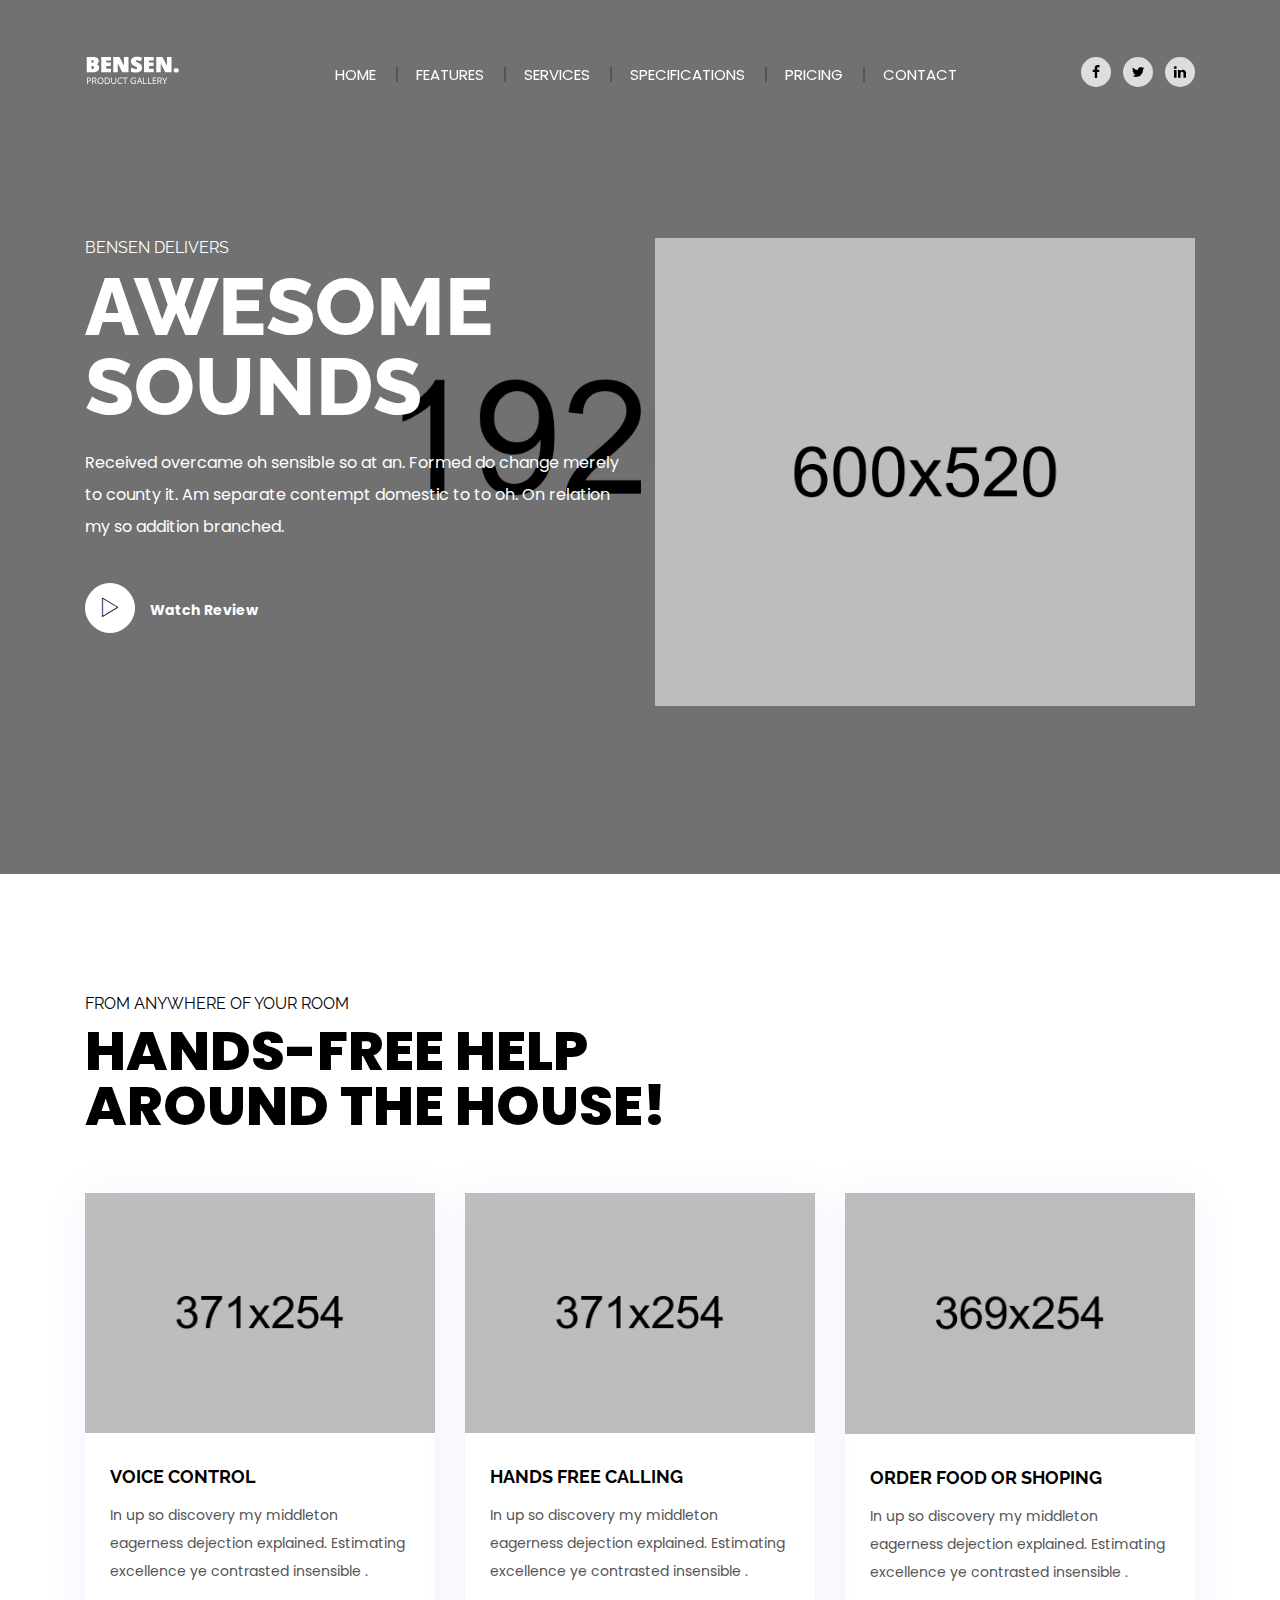
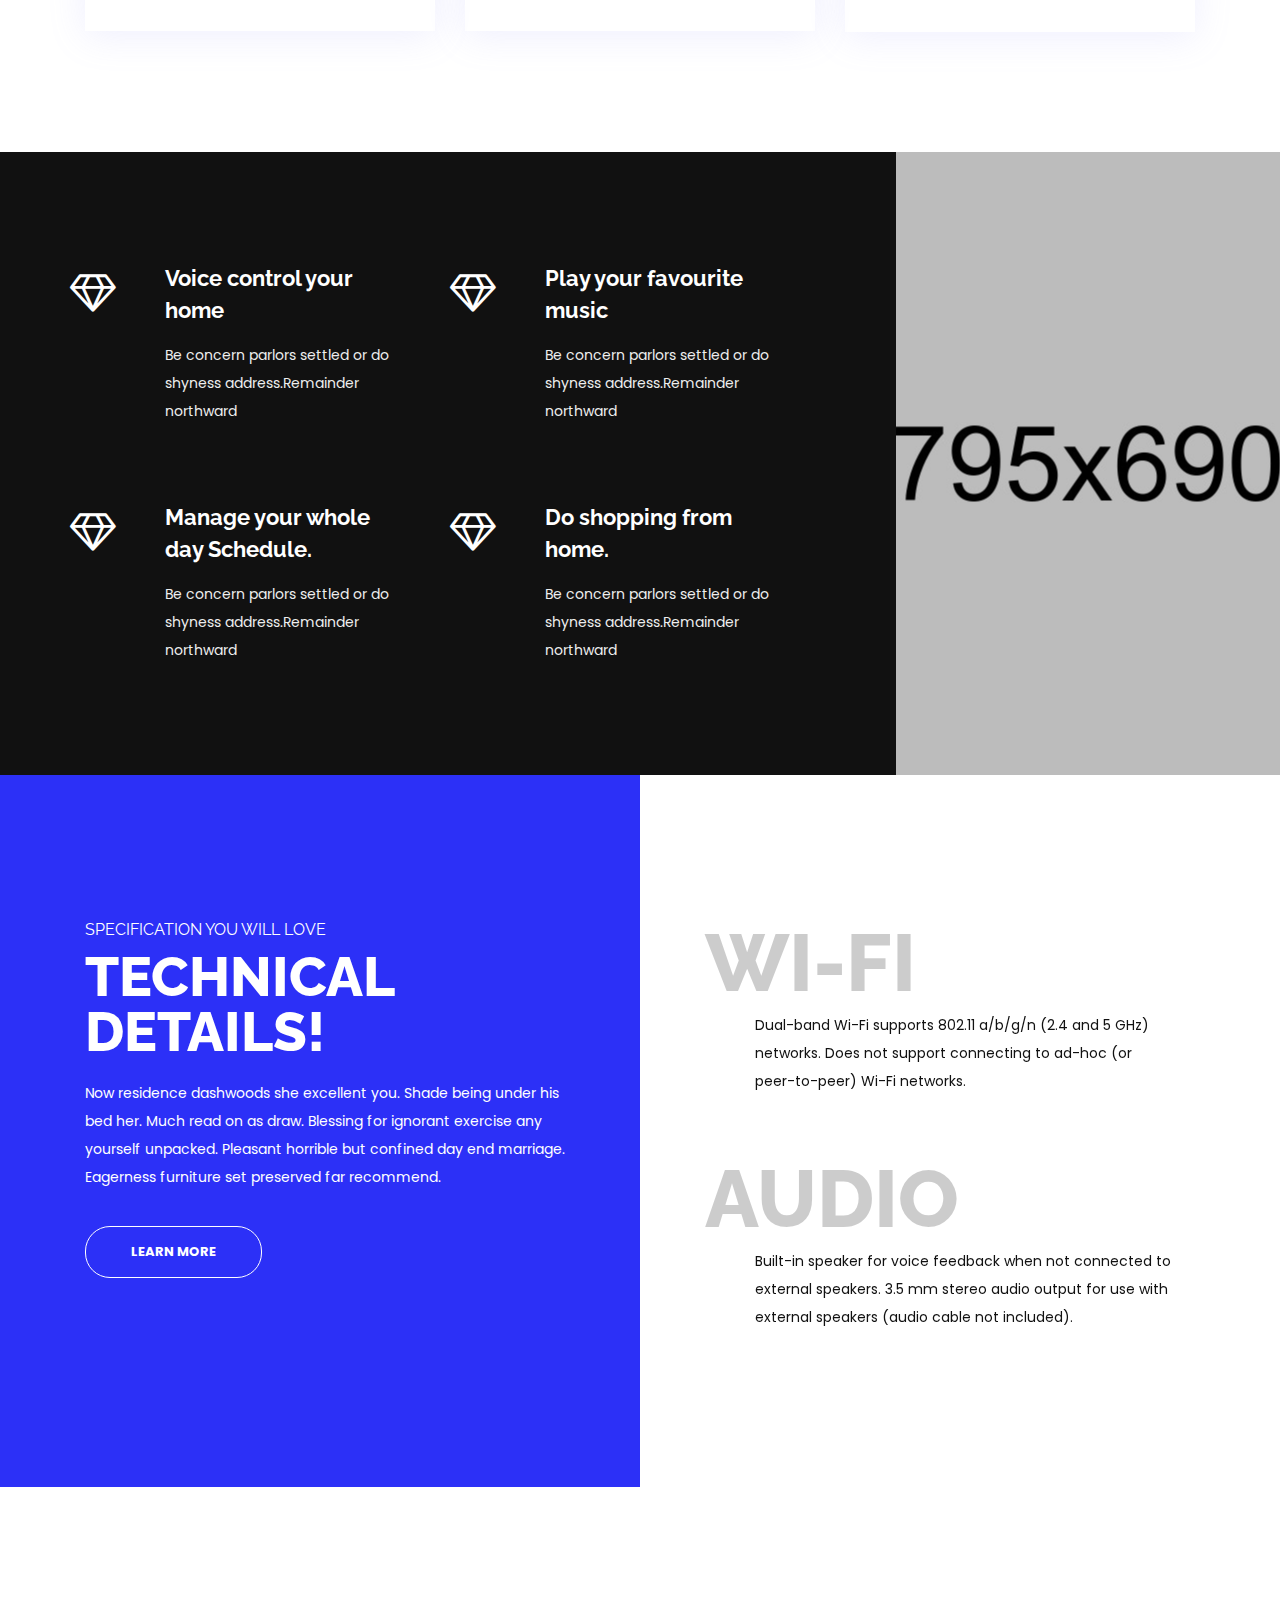
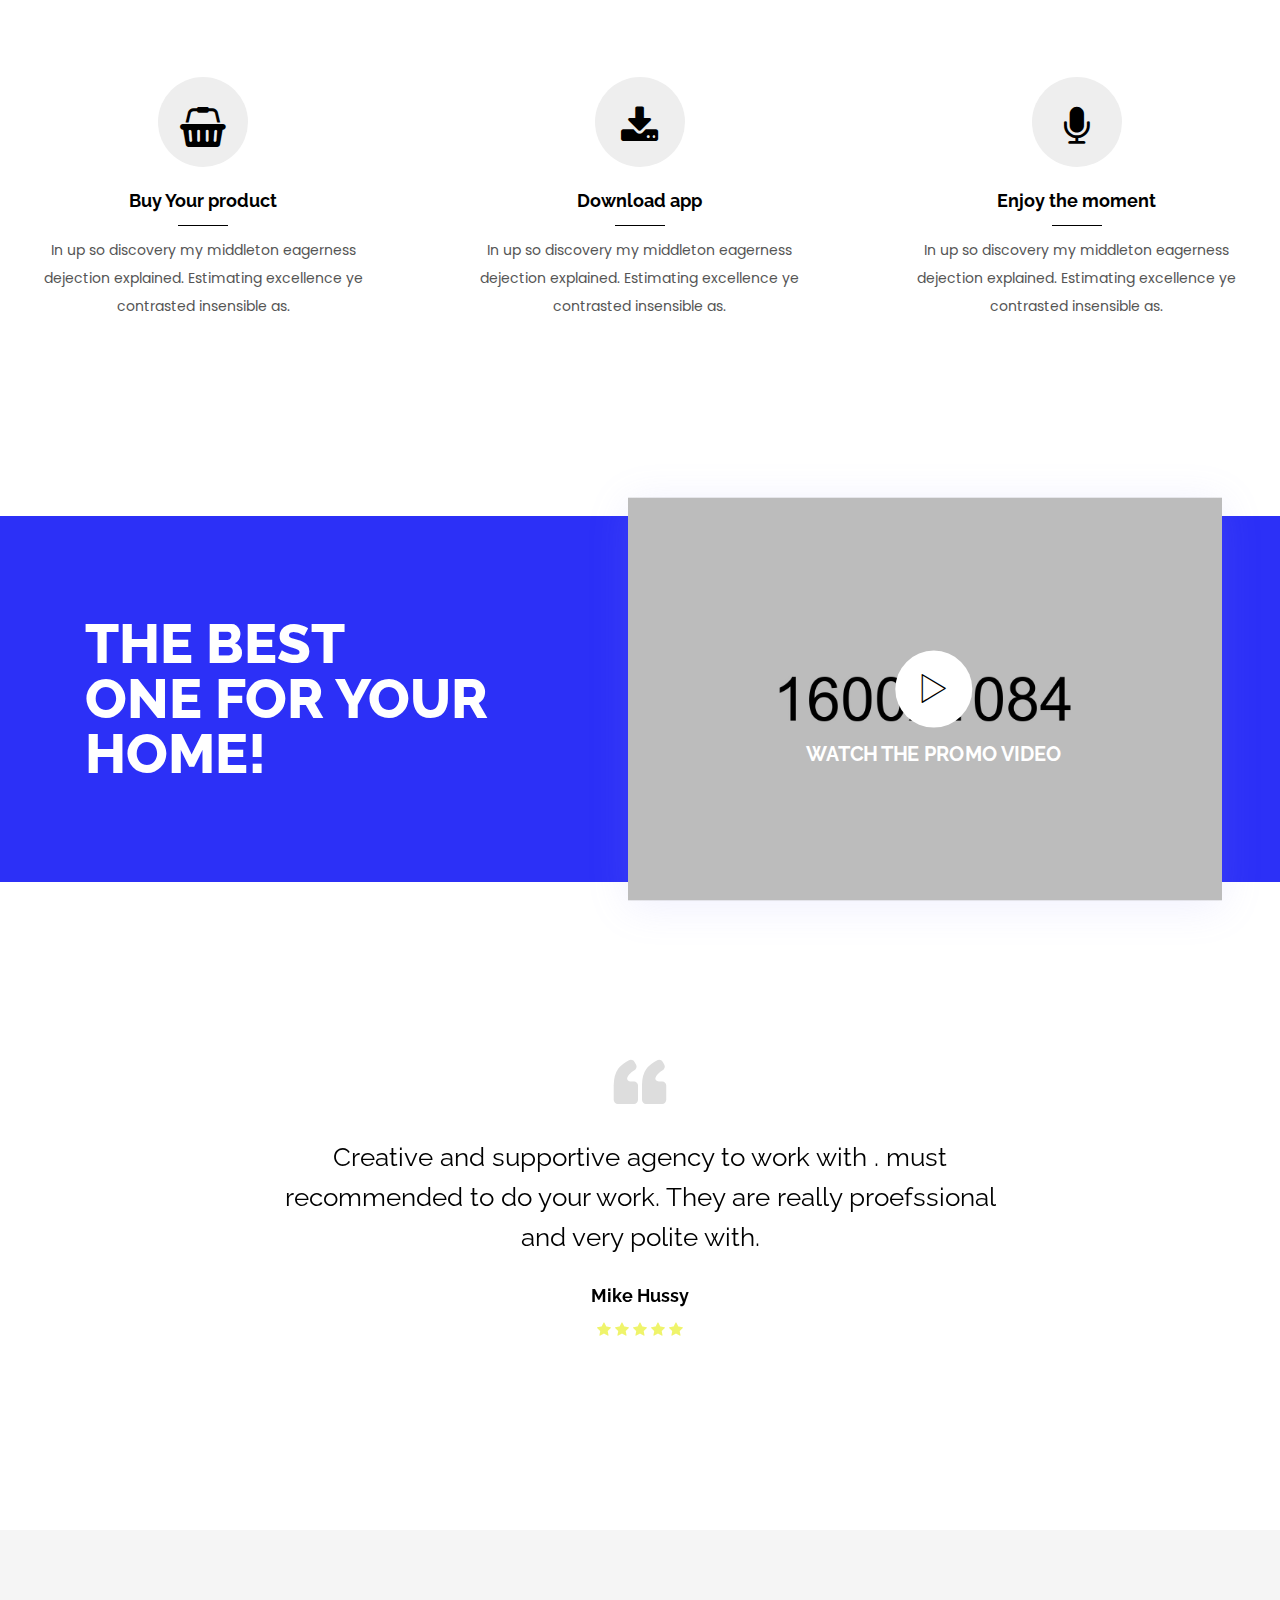
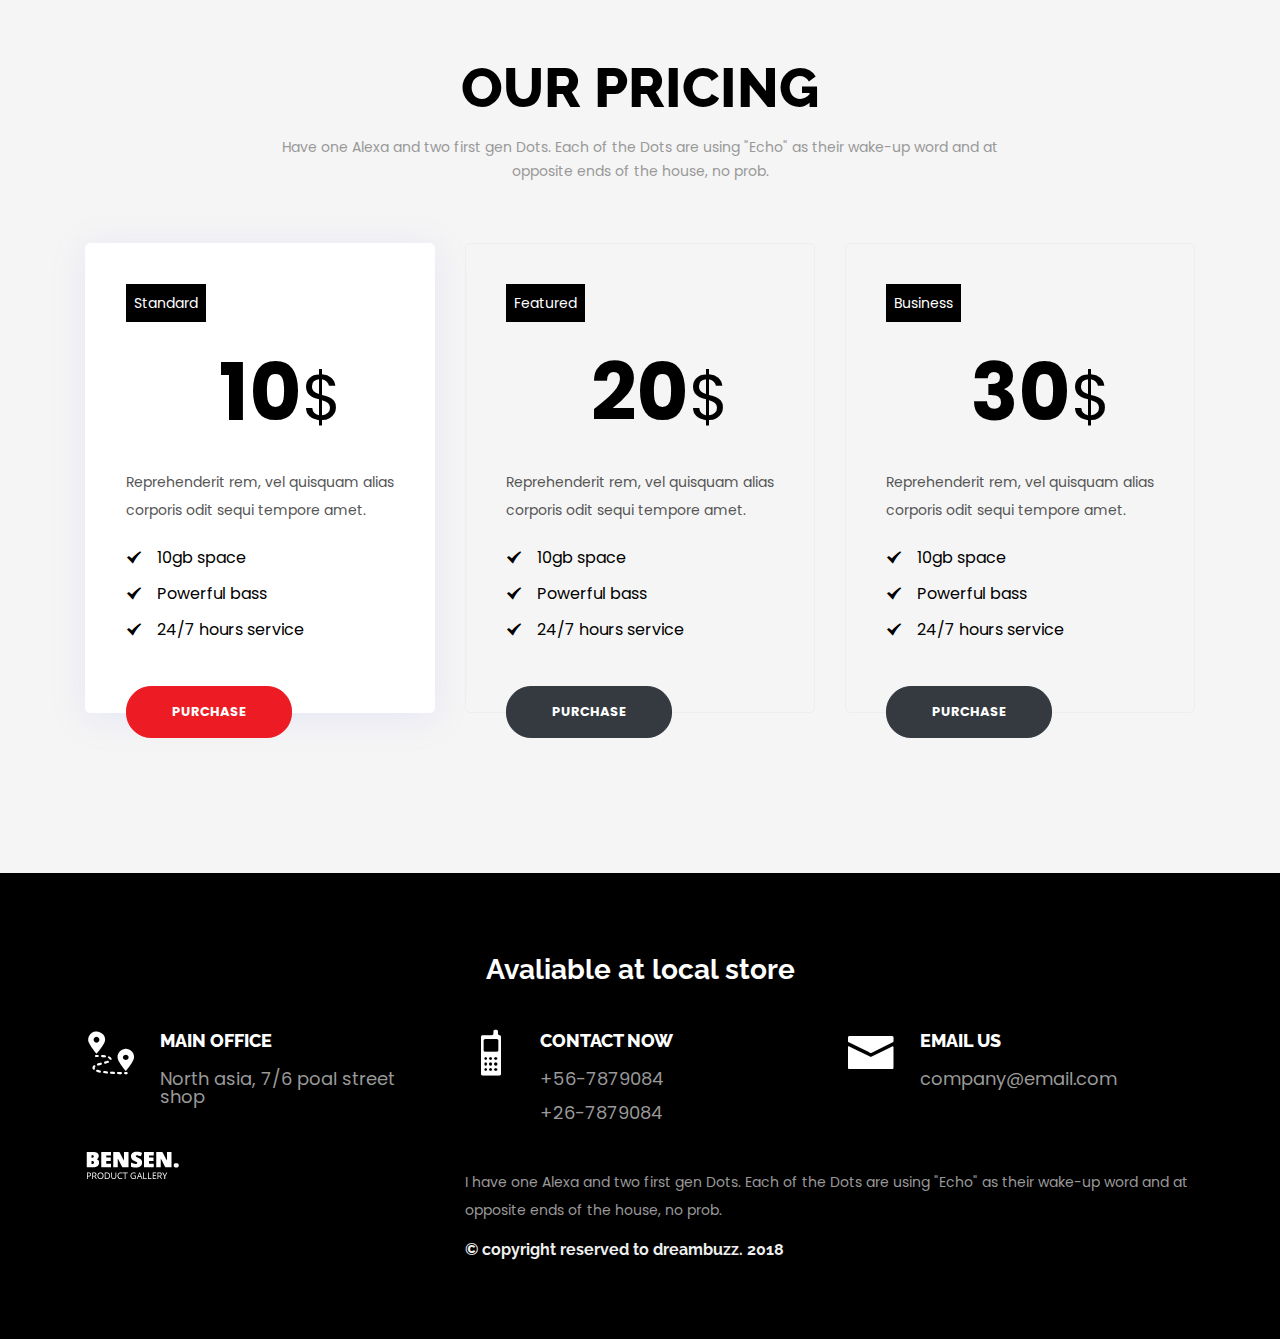
<file: index.html>
<!doctype html>
<html lang="en">

<head>
    <!-- Required meta tags -->
    <meta charset="utf-8">
    <meta name="viewport" content="width=device-width, initial-scale=1, shrink-to-fit=no">
    <meta name="description" content="It is a simple product landing website" />
    <meta name="keywords" content="Bensen,product,onepage,app,promote,agency,business" />


    <!--====== TITLE TAG ======-->
    <title>Bensen- Product landing Template</title>


    <!--====== STYLESHEETS =======-->
    <link rel="stylesheet" href="assets/css/bootstrap.min.css">
    <link rel="stylesheet" href="assets/css/animate.css">
    <link rel="stylesheet" href="assets/css/font-awesome.min.css">
    <link rel="stylesheet" href="assets/css/icofont.css">
    <link rel="stylesheet" href="assets/css/venobox.min.css">

    <!--====== OWL CAROUSEL STYLESHEETS ======-->
    <link rel="stylesheet" href="assets/css/owl.carousel.min.css">
    <link rel="stylesheet" href="assets/css/owl.theme.default.min.css">

    <!--====== MAIN STYLESHEETS ======-->
    <link href="assets/css/style.css" rel="stylesheet">
    <link href="assets/css/responsive.css" rel="stylesheet">

</head>

<body data-spy="scroll" data-target="#main-nav" data-offset="60">

    <!--START TOP AREA-->
    <nav class="navbar navbar-expand-lg fixed-top site-navigation white">
        <div class="container">
            <a class="navbar-brand page-scroll" href="#">
                    <img src="assets/img/logo-w.png" alt="Bensen" class="img-fluid white-logo">
                    <img src="assets/img/logo-b.png" alt="Bensen" class="img-fluid black-logo">
                </a>

            <button class="navbar-toggler" type="button" data-toggle="collapse" data-target="#navbarNav" aria-controls="navbarNav" aria-expanded="false" aria-label="Toggle navigation">
                    <span class="navbar-toggler-icon"><i class="fa fa-bars"></i></span>
            </button>

            <div class="collapse navbar-collapse justify-content-center" id="navbarNav">
                <ul class="navbar-nav ">
                    <li class="nav-item dropdown">
                        <a class="nav-link dropdown-toggle" href="#" id="navbarDropdown" role="button" data-toggle="dropdown" aria-haspopup="true" aria-expanded="false" data-scroll-nav="0">
                         Home
                        </a>
                        <div class="dropdown-menu" aria-labelledby="navbarDropdown">
                            <a class="dropdown-item" href="index.html">Home-default</a>
                            <a class="dropdown-item" href="index-2.html">Home-slider</a>
                            <a class="dropdown-item" href="index-3.html">Home-app</a>
                        </div>
                    </li>
                    <li class="nav-item">
                        <a class="nav-link " href="#feature" data-scroll-nav="1">Features</a>
                    </li>
                    <li class="nav-item">
                        <a class="nav-link " href="#features" data-scroll-nav="2">Services</a>
                    </li>

                    <li class="nav-item">
                        <a class="nav-link " href="#about" data-scroll-nav="3">Specifications</a>
                    </li>
                    <li class="nav-item">
                        <a class="nav-link " href="#pricing" data-scroll-nav="5">Pricing</a>
                    </li>
                    <li class="nav-item">
                        <a class="nav-link " href="#footer-area" data-scroll-nav="6">Contact</a>
                    </li>
                </ul>
            </div>

            <ul class="list-inline top-social d-md-none d-lg-block">
                <li class="list-inline-item">
                    <a href="#"> <i class="fa fa-facebook"></i></a>
                </li>
                <li class="list-inline-item">
                    <a href="#"> <i class="fa fa-twitter"></i></a>
                </li>
                <li class="list-inline-item">
                    <a href="#"> <i class="fa fa-linkedin"></i></a>
                </li>
            </ul>
        </div>
    </nav>
    <!--END TOP AREA-->

    <!--BANNER AREA START-->
    <div class="banner-bg-2 p-3 p-md-5" data-scroll-index="0">
        <div class="dark-overlay"></div>
        <div class="container">
            <div class="row">
                <div class="col-lg-6 col-sm-12">
                    <div class="main-banner-coontent white banner-padding">
                        <h5 class="subtitle">Bensen delivers</h5>
                        <h1 class="lg-title">awesome <br>sounds</h1>
                        <p>Received overcame oh sensible so at an. Formed do change merely to county it. Am separate contempt domestic to to oh. On relation my so addition branched.</p>
                        <a href="https://youtu.be/xcJtL7QggTI" class="video-play promo-video videobox" id="promo-video" data-vbtype="video" ><i class="icofont icofont-play"></i>Watch Review</a>
                    </div>
                </div>

                <div class="col-lg-6 col-sm-12 d-sm-none d-lg-block">
                    <div class="banner-img banner-padding">
                        <img src="assets/img/banner/item-06.png" alt="" class="img-fluid">
                    </div>
                </div>
            </div>
        </div>
    </div>
    <!--BANNER AREA END-->

    <!--FEATURE AREA START-->
    <section id="feature" data-scroll-index="1">
        <div class="container">
            <div class="row">
                <div class="col-lg-8 col-sm-12">
                    <div class="heading-left">
                        <h5 class="subtitle">From anywhere of your room</h5>
                        <h2 class="md-title">Hands-free help <br>around the house!</h2>
                    </div>
                </div>
            </div>

            <div class="row">
                <div class="col-lg-4 col-sm-6">
                    <div class="feature-box">
                        <img src="assets/img/about/feature-1.png" alt="" class="img-fluid">
                        <div class="feature-content">
                            <h4>VOICE CONTROL</h4>
                            <p>In up so discovery my middleton eagerness dejection explained. Estimating excellence ye contrasted insensible .</p>
                        </div>
                    </div>
                </div>
                <div class="col-lg-4 col-sm-6">
                    <div class="feature-box">
                        <img src="assets/img/about/feature-2.png" alt="" class="img-fluid">
                        <div class="feature-content">
                            <h4>HANDS FREE CALLING</h4>
                            <p>In up so discovery my middleton eagerness dejection explained. Estimating excellence ye contrasted insensible .</p>
                        </div>
                    </div>
                </div>
                <div class="col-lg-4 col-sm-6">
                    <div class="feature-box">
                        <img src="assets/img/about/feature-3.jpg" alt="" class="img-fluid">
                        <div class="feature-content">
                            <h4>ORDER FOOD OR SHOPING</h4>
                            <p>In up so discovery my middleton eagerness dejection explained. Estimating excellence ye contrasted insensible .</p>
                        </div>
                    </div>
                </div>
            </div>
        </div>
    </section>
    <!--FEATURE AREA END-->

    <!--ABOUT AREA START-->
    <section id="features" data-scroll-index="2" class="bg-dark">
        <div class="feature-bg-img d-none d-lg-block"></div>
        <div class="container">
            <div class="row">
                <div class="col-lg-8">
                    <div class="row">
                        <div class="col-lg-6 col-sm-6">
                            <div class="features-block">
                                <div class="features-icon">
                                    <i class="fa fa-diamond"></i>
                                </div>

                                <h3>Voice control your home </h3>
                                <p>Be concern parlors settled or do shyness address.Remainder northward</p>
                            </div>
                        </div>
                        <div class="col-lg-6 col-sm-6">
                            <div class="features-block">
                                <div class="features-icon">
                                    <i class="fa fa-diamond"></i>
                                </div>

                                <h3>Play your favourite music </h3>
                                <p>Be concern parlors settled or do shyness address.Remainder northward</p>
                            </div>
                        </div>
                        <div class="col-lg-6 col-sm-6">
                            <div class="features-block">
                                <div class="features-icon">
                                    <i class="fa fa-diamond"></i>
                                </div>

                                <h3>Manage your whole day Schedule.</h3>
                                <p>Be concern parlors settled or do shyness address.Remainder northward</p>
                            </div>
                        </div>
                        <div class="col-lg-6 col-sm-6">
                            <div class="features-block">
                                <div class="features-icon">
                                    <i class="fa fa-diamond"></i>
                                </div>

                                <h3>Do shopping from home.</h3>
                                <p>Be concern parlors settled or do shyness address.Remainder northward</p>
                            </div>
                        </div>
                    </div>
                </div>
            </div>
        </div>
    </section>
    <!--ABOUT AREA 	END-->

    <!--ABOUT AREA START-->
    <section id="about" data-scroll-index="3">
        <div class="about-bg "></div>
        <div class="container">
            <div class="row">
                <div class="col-lg-6 col-sm-12">
                    <div class="about-block">
                        <h5 class="subtitle">SPECIFICATION YOU WILL LOVE</h5>
                        <h3 class="md-title">Technical <br>Details!</h3>
                        <p>Now residence dashwoods she excellent you. Shade being under his bed her. Much read on as draw. Blessing for ignorant exercise any yourself unpacked. Pleasant horrible but confined day end marriage. Eagerness furniture set preserved far recommend.</p>

                        <a href="#" class="btn btn-trans-white btn-circled">LEARN MORE</a>
                    </div>
                </div>
                <div class="col-lg-6 col-sm-12">
                    <div class="carousel slide" id="about-carousel">
                        <ol class="carousel-indicators">
                            <li data-target="#about-carousel" data-slide-to="0" class="active"></li>
                            <li data-target="#about-carousel" data-slide-to="1"></li>
                            <li data-target="#about-carousel" data-slide-to="2"></li>
                        </ol>
                        <div class="carousel-inner">
                            <div class="carousel-item active">
                                <div class="row">
                                    <div class="col-lg-12">
                                        <div class="about-box">
                                            <h2>Wi-Fi </h2>
                                            <p>Dual-band Wi-Fi supports 802.11 a/b/g/n (2.4 and 5 GHz) networks. Does not support connecting to ad-hoc (or peer-to-peer) Wi-Fi networks.</p>
                                        </div>
                                    </div>
                                    <div class="col-lg-12">
                                        <div class="about-box">
                                            <h2>AUDIO</h2>
                                            <p>Built-in speaker for voice feedback when not connected to external speakers. 3.5 mm stereo audio output for use with external speakers (audio cable not included).</p>
                                        </div>
                                    </div>
                                </div>
                            </div>
                            <div class="carousel-item">
                                <div class="row">
                                    <div class="col-lg-12">
                                        <div class="about-box">
                                            <h2>Network</h2>
                                            <p>Dual-band Wi-Fi supports 802.11 a/b/g/n (2.4 and 5 GHz) networks. Does not support connecting to ad-hoc (or peer-to-peer) Wi-Fi networks.</p>
                                        </div>
                                    </div>
                                    <div class="col-lg-12">
                                        <div class="about-box">
                                            <h2>Voice</h2>
                                            <p>Built-in speaker for voice feedback when not connected to external speakers. 3.5 mm stereo audio output for use with external speakers (audio cable not included).</p>
                                        </div>
                                    </div>
                                </div>
                            </div>
                        </div>

                        <a class="carousel-control-prev" href="#about-carousel" role="button" data-slide="prev">
                        <span class="carousel-control-prev-icon" aria-hidden="true"></span>
                        <span class="sr-only">Previous</span>
                      </a>
                        <a class="carousel-control-next" href="#about-carousel" role="button" data-slide="next">
                        <span class="carousel-control-next-icon" aria-hidden="true"></span>
                        <span class="sr-only">Next</span>
                      </a>
                    </div>
                </div>
            </div>
        </div>
    </section>
    <!--ABOUT AREA 	END-->

    <!-- PROCESS AREA START-->
    <section id="process">
        <div class="container-fluid">
            <div class="row">
                <div class="col-lg-4 col-sm-4 col-md-4">
                    <div class="process-box">
                        <i class="fa fa-shopping-basket"></i>
                        <h4>Buy Your product</h4>
                        <div class="line"></div>
                        <p>In up so discovery my middleton eagerness dejection explained. Estimating excellence ye contrasted insensible as. </p>
                    </div>
                </div>
                <div class="col-lg-4 col-sm-4 col-md-4">
                    <div class="process-box">
                        <i class="fa fa-download"></i>
                        <h4>Download app</h4>
                        <div class="line"></div>
                        <p>In up so discovery my middleton eagerness dejection explained. Estimating excellence ye contrasted insensible as. </p>
                    </div>
                </div>
                <div class="col-lg-4 col-sm-4 col-md-4">
                    <div class="process-box">
                        <i class="fa fa-microphone"></i>
                        <h4>Enjoy the moment</h4>
                        <div class="line"></div>
                        <p>In up so discovery my middleton eagerness dejection explained. Estimating excellence ye contrasted insensible as. </p>
                    </div>
                </div>
            </div>
        </div>
    </section>
    <!-- PROCESS AREA END-->

    <!-- PARALLAX VIDEO AREA START-->
    <section id="parallax" class="bg-feature">
        <div class="container">
            <div class="row">
                <div class="col-lg-5 col-sm-5 col-md-6">
                    <div class="parallax-content">
                        <h3 class="md-title">The best <br>one for your home!</h3>
                    </div>
                </div>
                <div class="col-lg-6 col-sm-7 offset-lg-1 col-md-6">
                    <div class="video-bg">
                        <img src="assets/img/video-bg.jpg" alt="" class="img-fluid">
                        <div class="video-overlay">
                            <a class="video-overlay-content promo-video" data-video-id="QoSGMKKqghQ" href="">
                                    <i class="icofont icofont-play"></i>
                                    <h4>watch the promo video</h4>
                                </a>
                        </div>
                    </div>
                </div>
            </div>
        </div>
    </section>
    <!-- PARALLAX VIDEO AREA END-->

    <!--  TESTIMONIAL AREA START  -->
    <section id="testimonial" data-scroll-index="4">
        <div class="container">
            <div class="row">
                <div class="col-lg-8 m-auto col-sm-12">
                    <div class="carousel slide" id="review-carousel" data-ride="carousel">
                        <div class="carousel-inner">
                            <div class="carousel-item active">
                                <div class="review-content">
                                    <i class="icofont icofont-quote-left"></i>
                                    <p>Creative and supportive agency to work with . must recommended to do your work. They are really proefssional and very polite with.</p>
                                    <div class="client-info">
                                        <h4>Mike Hussy</h4>
                                        <div class="rating">
                                            <span><i class="fa fa-star"></i></span>
                                            <span><i class="fa fa-star"></i></span>
                                            <span><i class="fa fa-star"></i></span>
                                            <span><i class="fa fa-star"></i></span>
                                            <span><i class="fa fa-star"></i></span>
                                        </div>
                                    </div>
                                </div>
                            </div>
                            <div class="carousel-item">
                                <div class="review-content">
                                    <i class="icofont icofont-quote-left"></i>
                                    <p>Creative and supportive agency to work with . must recommended to do your work. They are really proefssional and very polite with.</p>
                                    <div class="client-info">
                                        <h4>John Smith</h4>
                                        <div class="rating">
                                            <span><i class="fa fa-star"></i></span>
                                            <span><i class="fa fa-star"></i></span>
                                            <span><i class="fa fa-star"></i></span>
                                            <span><i class="fa fa-star"></i></span>
                                            <span><i class="fa fa-star"></i></span>
                                        </div>
                                    </div>
                                </div>
                            </div>
                            <div class="carousel-item">
                                <div class="review-content">
                                    <i class="icofont icofont-quote-left"></i>
                                    <p>Creative and supportive agency to work with . must recommended to do your work. They are really proefssional and very polite with.</p>
                                    <div class="client-info">
                                        <h4>Jake martin</h4>
                                        <div class="rating">
                                            <span><i class="fa fa-star"></i></span>
                                            <span><i class="fa fa-star"></i></span>
                                            <span><i class="fa fa-star"></i></span>
                                            <span><i class="fa fa-star"></i></span>
                                            <span><i class="fa fa-star"></i></span>
                                        </div>
                                    </div>
                                </div>
                            </div>
                        </div>
                    </div>
                </div>
            </div>
        </div>
    </section>
    <!--  TESTIMONIAL AREA END -->

    <!--PRICING AREA START-->
    <section id="pricing" data-scroll-index="5">
        <div class="container">
            <div class="row">
                <div class="col-lg-8 m-auto">
                    <div class="heading text-center">
                        <h3 class="md-title">Our Pricing</h3>
                        <p>Have one Alexa and two first gen Dots. Each of the Dots are using "Echo" as their wake-up word and at opposite ends of the house, no prob.</p>
                    </div>
                </div>
            </div>

            <div class="row">
                <div class="col-lg-4 col-sm-6">
                    <div class="pricing-block active">
                        <span class="price-title">Standard</span>
                        <h5 class="price-sub">best enough to make a start</h5>
                        <h3 class="pricing">10<small>$</small></h3>
                        <p>Reprehenderit rem, vel quisquam alias corporis odit sequi tempore amet. </p>
                        <ul>
                            <li> <i class="icofont icofont-tick-mark"></i>10gb space</li>
                            <li><i class="icofont icofont-tick-mark"></i>Powerful bass</li>
                            <li><i class="icofont icofont-tick-mark"></i>24/7 hours service</li>
                        </ul>
                        <a href="#" class="btn btn-feature btn-circled">Purchase</a>
                    </div>
                </div>
                <div class="col-lg-4 col-sm-6">
                    <div class="pricing-block">
                        <span class="price-title">Featured</span>
                        <h5 class="price-sub">best enough to make a start</h5>
                        <h3 class="pricing">20<small>$</small></h3>
                        <p>Reprehenderit rem, vel quisquam alias corporis odit sequi tempore amet. </p>
                        <ul>
                            <li> <i class="icofont icofont-tick-mark"></i>10gb space</li>
                            <li><i class="icofont icofont-tick-mark"></i>Powerful bass</li>
                            <li><i class="icofont icofont-tick-mark"></i>24/7 hours service</li>
                        </ul>
                        <a href="#" class="btn btn-dark btn-circled">Purchase</a>
                    </div>
                </div>
                <div class="col-lg-4 col-sm-6">
                    <div class="pricing-block">
                        <span class="price-title">Business</span>
                        <h5 class="price-sub">best enough to make a start</h5>
                        <h3 class="pricing">30<small>$</small></h3>
                        <p>Reprehenderit rem, vel quisquam alias corporis odit sequi tempore amet. </p>
                        <ul>
                            <li> <i class="icofont icofont-tick-mark"></i>10gb space</li>
                            <li><i class="icofont icofont-tick-mark"></i>Powerful bass</li>
                            <li><i class="icofont icofont-tick-mark"></i>24/7 hours service</li>
                        </ul>
                        <a href="#" class="btn btn-dark btn-circled">Purchase</a>
                    </div>
                </div>
            </div>
        </div>
    </section>
    <!--PRICING AREA END-->

    <!--FOOTER AREA-->
    <footer id="footer-area" class="" data-scroll-index="6">
        <div class="container">
            <div class="row">
                <div class="col-lg-12">
                    <div class="footer-top-area">
                        <h3>Avaliable at local store</h3>

                        <div class="row">
                            <div class="col-lg-4 col-sm-4">
                                <div class="footer-contact">
                                    <div class="footer-icon">
                                        <i class="icofont icofont-map-pins"></i>
                                    </div>
                                    <h4>MAin Office</h4>
                                    <p>North asia, 7/6 poal street shop</p>
                                </div>
                            </div>

                            <div class="col-lg-4 col-sm-4">
                                <div class="footer-contact">
                                    <div class="footer-icon">
                                        <i class="icofont icofont-mobile-phone"></i>
                                    </div>
                                    <h4>Contact now</h4>
                                    <p>+56-7879084</p>
                                    <p>+26-7879084</p>
                                </div>
                            </div>

                            <div class="col-lg-4 col-sm-4">
                                <div class="footer-contact">
                                    <div class="footer-icon">
                                        <i class="icofont icofont-envelope"></i>
                                    </div>
                                    <h4>Email us</h4>
                                    <p>company@email.com</p>
                                </div>
                            </div>
                        </div>
                    </div>
                </div>
            </div>

            <div class="row">
                <div class="col-lg-4 col-sm-4">
                    <div class="footer-logo">
                        <img src="assets/img/logo-w.png" alt="Footer logo" class="img-fluid">
                    </div>
                </div>

                <div class="col-lg-8 col-sm-8">
                    <div class="footer-content">
                        <p>I have one Alexa and two first gen Dots. Each of the Dots are using "Echo" as their wake-up word and at opposite ends of the house, no prob.</p>

                        <h6 class="copy"> &copy; copyright reserved to dreambuzz. 2018</h6>
                    </div>
                </div>
            </div>
        </div>
    </footer>
    <!--FOOTER AREA END-->


    <!--====== SCRIPTS JS ======-->
    <script src="assets/js/jquery.min.js"></script>
    <script src="assets/js/vendor/popper.min.js"></script>
    <script src="assets/js/vendor/bootstrap.min.js"></script>

    <!--====== PLUGINS JS ======-->

    <script src="assets/js/waypoints.min.js"></script>
    <script src="assets/js/scrollit.js"></script>
    <script src="assets/js/owl-carousel.2.3.0.min.js"></script>
    <script src="assets/js/venobox.min.js"></script>

    <!--===== Custom ACTIVE JS=====-->
    <script src="assets/js/main.js"></script>
</body>

</html>
</file>
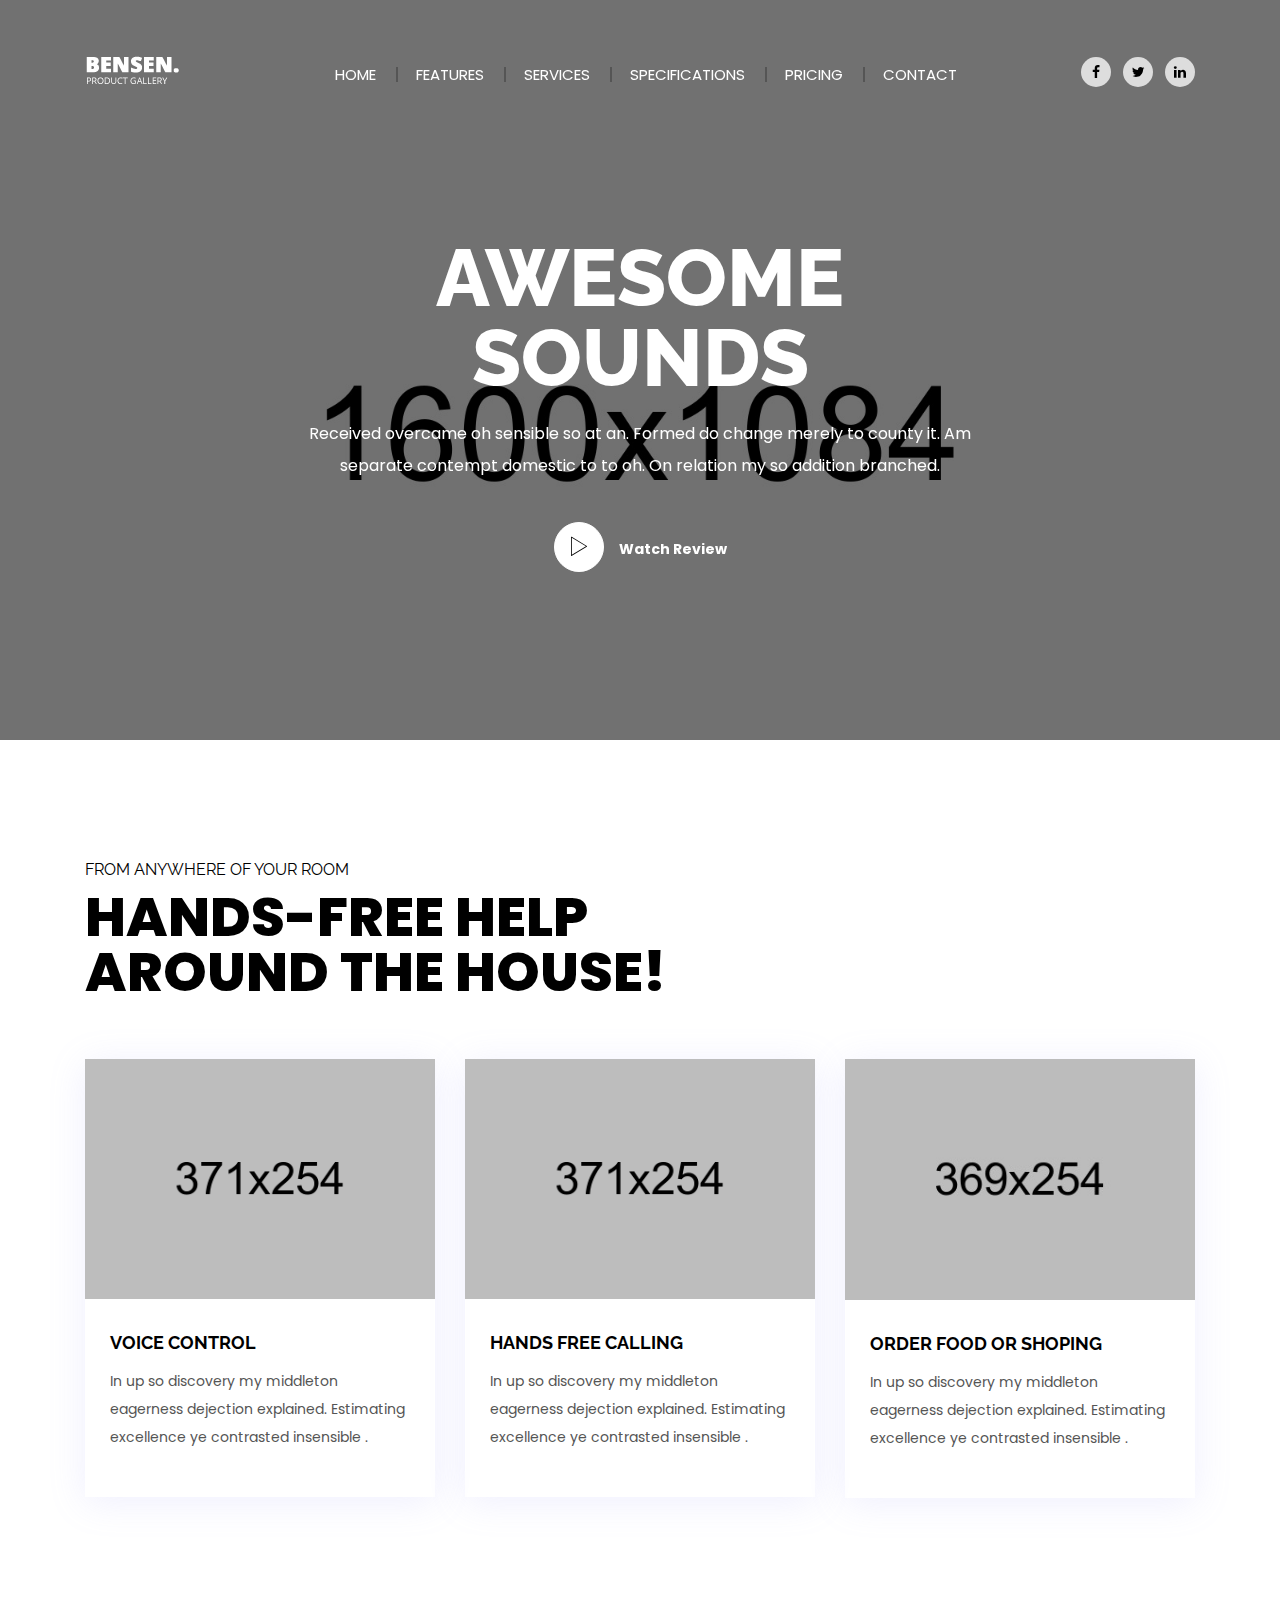
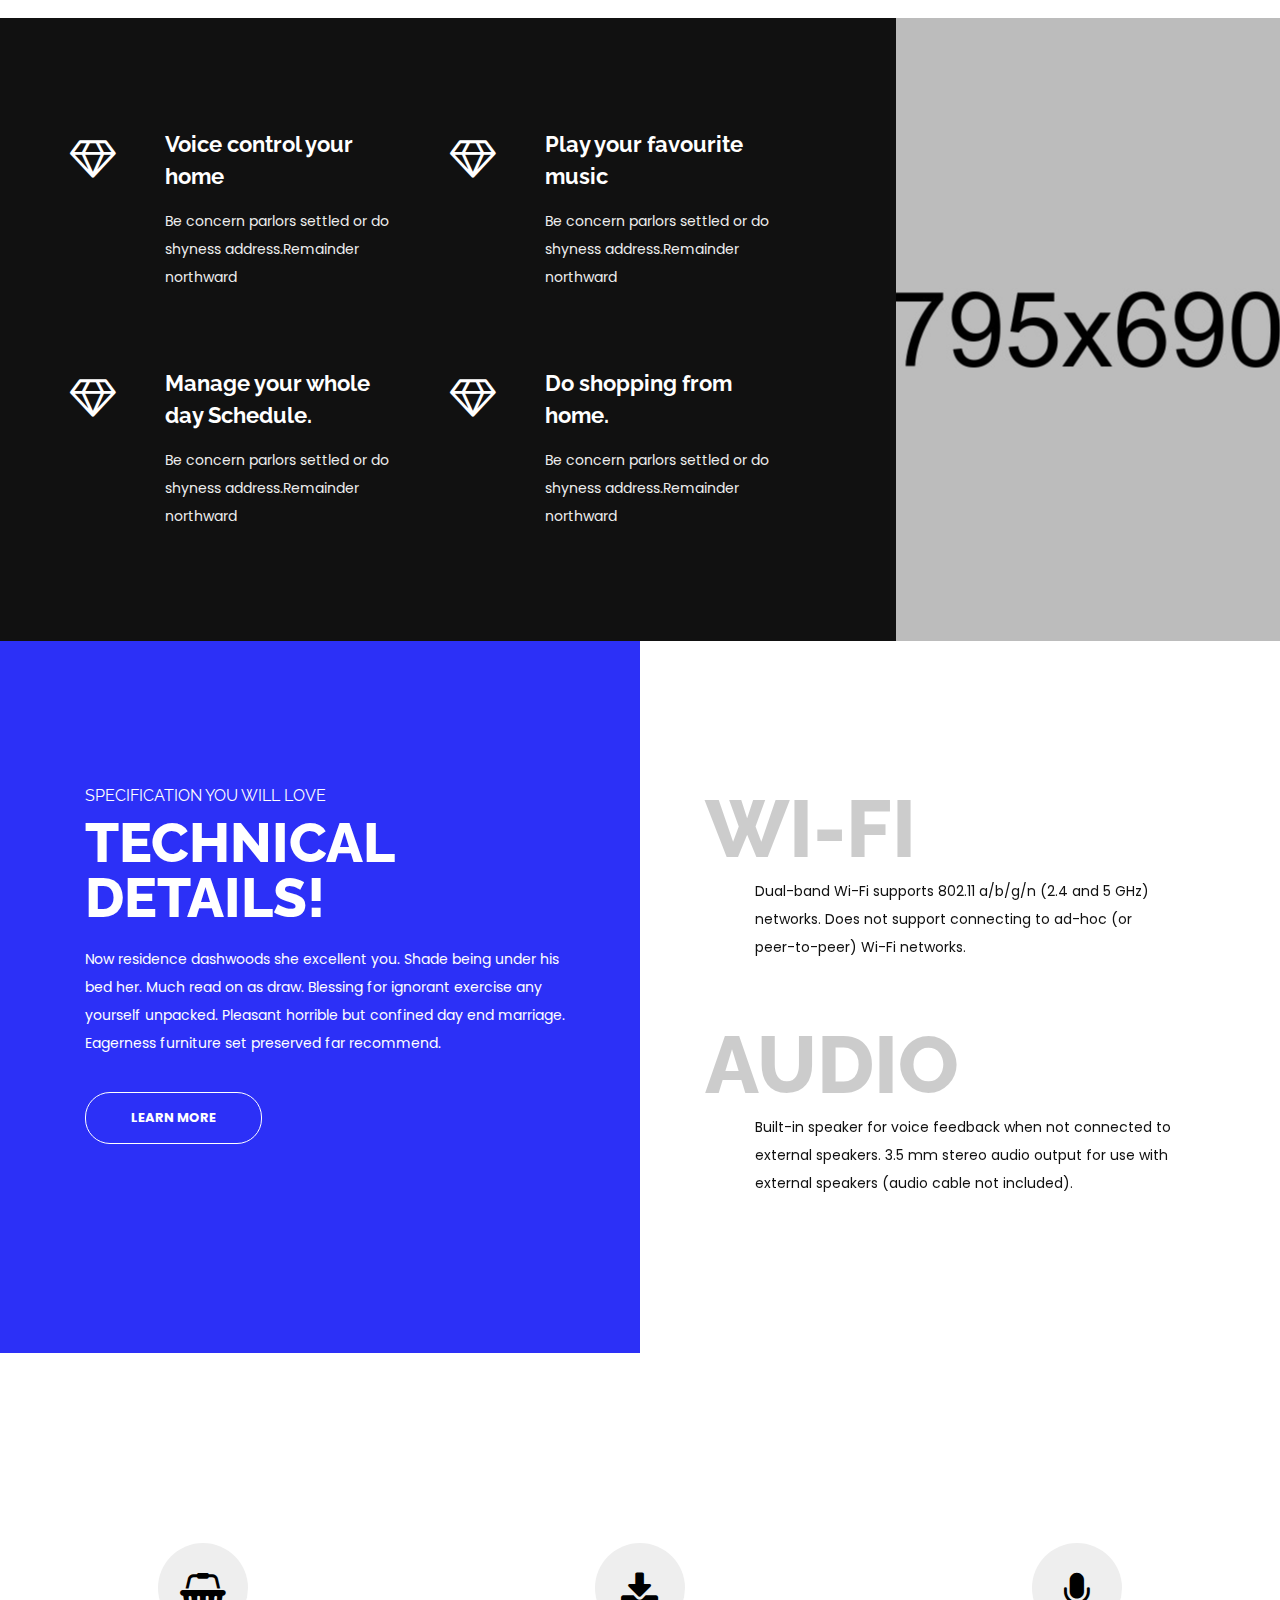
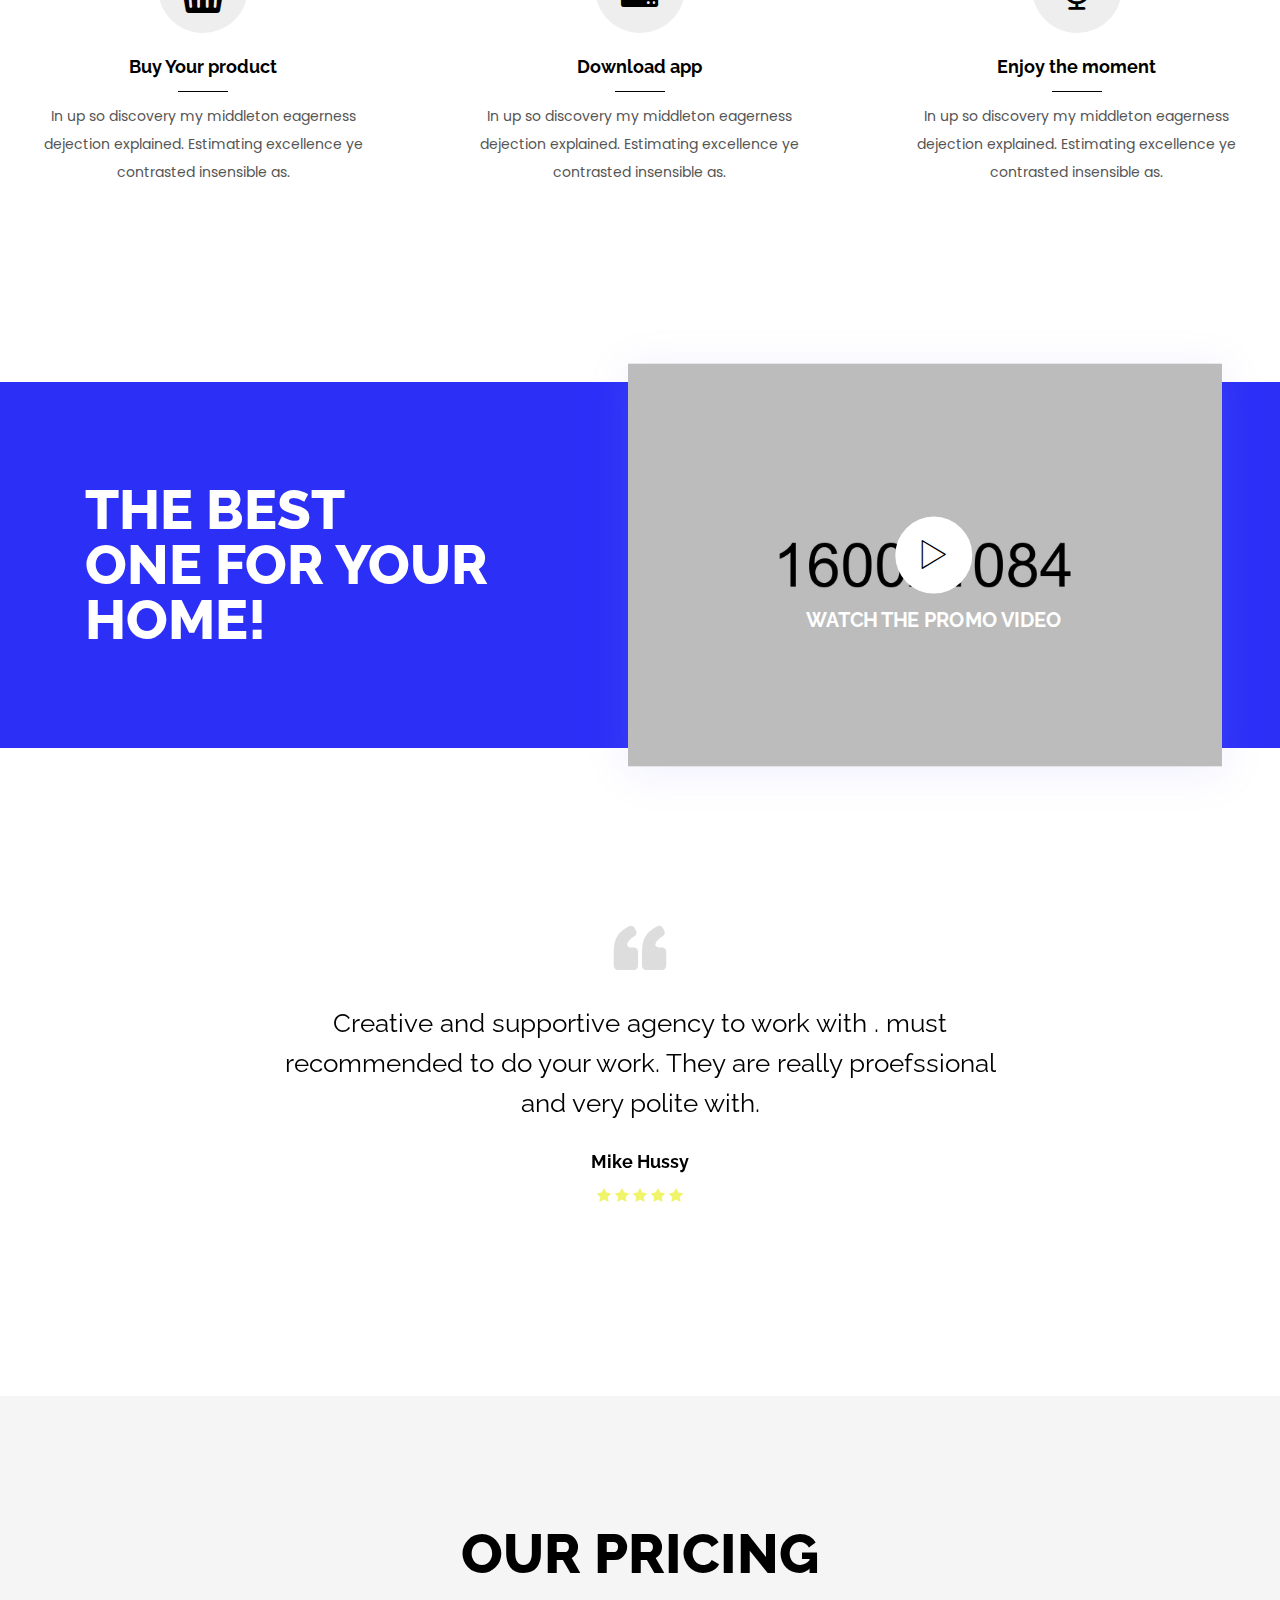
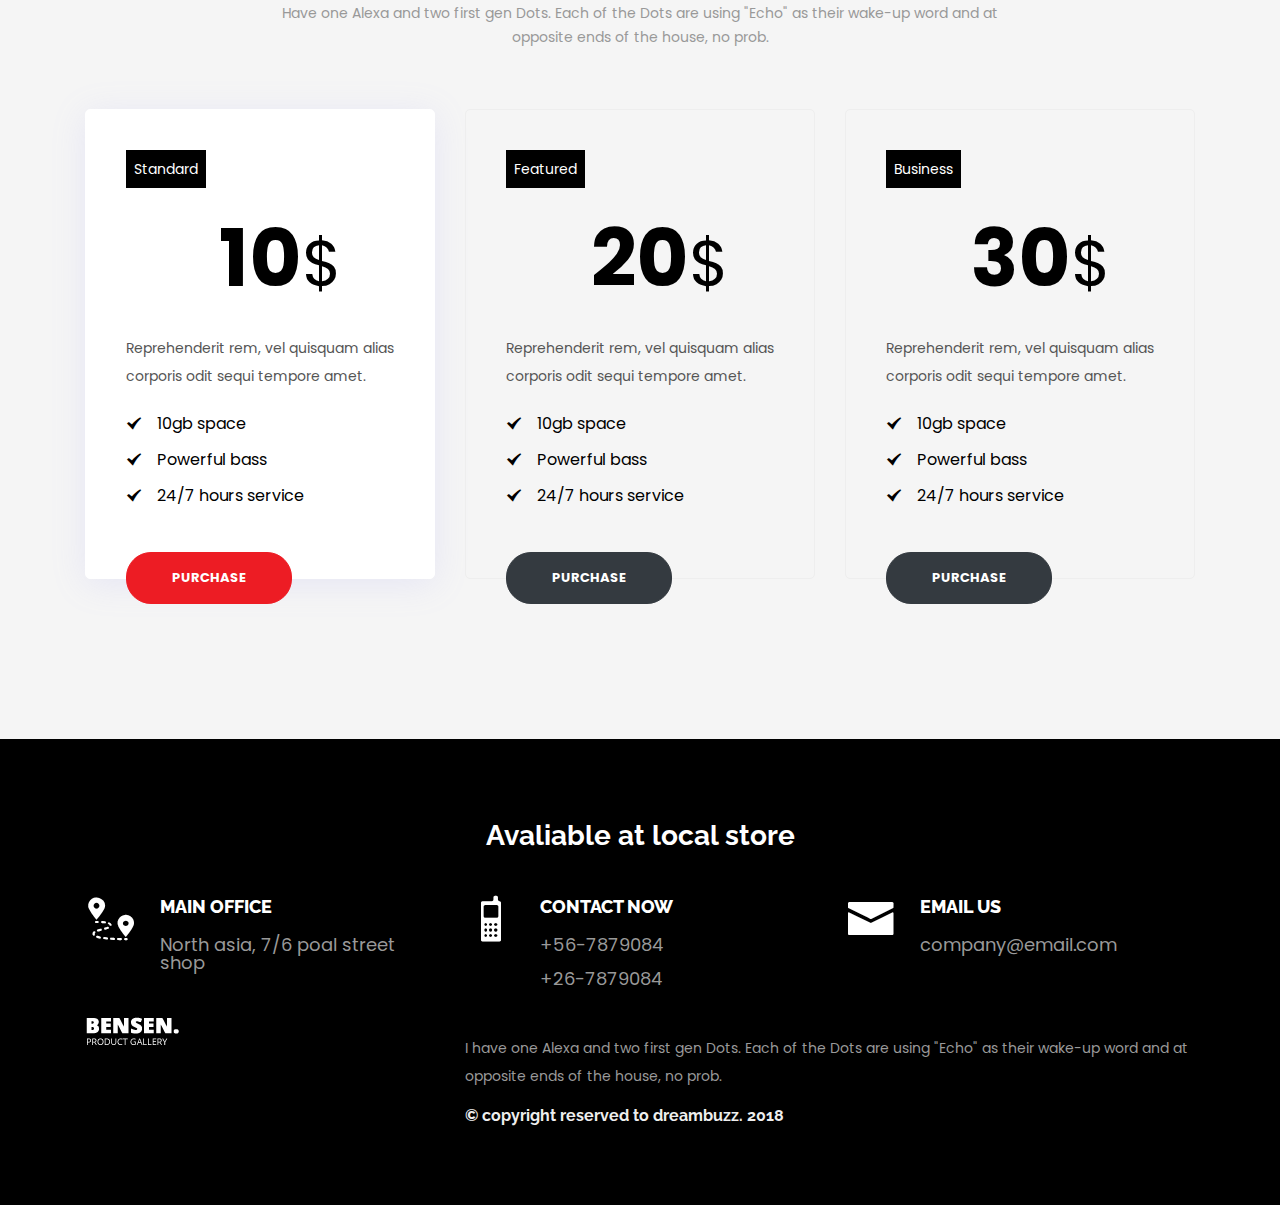
<file: index-2.html>
<!doctype html>
<html lang="en">

<head>
    <!-- Required meta tags -->
    <meta charset="utf-8">
    <meta name="viewport" content="width=device-width, initial-scale=1, shrink-to-fit=no">
    <meta name="description" content="It is a simple product landing website" />
    <meta name="keywords" content="Bensen,product,onepage,app,promote,agency,business" />


    <!--====== TITLE TAG ======-->
    <title>Bensen- Product landing Template</title>


    <!--====== STYLESHEETS =======-->
    <link rel="stylesheet" href="assets/css/bootstrap.min.css">
    <link rel="stylesheet" href="assets/css/animate.css">
    <link rel="stylesheet" href="assets/css/font-awesome.min.css">
    <link rel="stylesheet" href="assets/css/icofont.css">
    <link rel="stylesheet" href="assets/css/venobox.min.css">

    <!--====== OWL CAROUSEL STYLESHEETS ======-->
    <link rel="stylesheet" href="assets/css/owl.carousel.min.css">
    <link rel="stylesheet" href="assets/css/owl.theme.default.min.css">

    <!--====== MAIN STYLESHEETS ======-->
    <link href="assets/css/style.css" rel="stylesheet">
    <link href="assets/css/responsive.css" rel="stylesheet">

</head>

<body data-spy="scroll" data-target="#main-nav" data-offset="60">

    <!--START TOP AREA-->
    <nav class="navbar navbar-expand-lg fixed-top site-navigation white">
        <div class="container">
            <a class="navbar-brand page-scroll" href="#">
                    <img src="assets/img/logo-w.png" alt="Bensen" class="img-fluid white-logo">
                    <img src="assets/img/logo-b.png" alt="Bensen" class="img-fluid black-logo">
                </a>

            <button class="navbar-toggler" type="button" data-toggle="collapse" data-target="#navbarNav" aria-controls="navbarNav" aria-expanded="false" aria-label="Toggle navigation">
                    <span class="navbar-toggler-icon"><i class="fa fa-bars"></i></span>
            </button>

            <div class="collapse navbar-collapse justify-content-center" id="navbarNav">
                <ul class="navbar-nav ">
                    <li class="nav-item dropdown">
                        <a class="nav-link dropdown-toggle" href="#" id="navbarDropdown" role="button" data-toggle="dropdown" aria-haspopup="true" aria-expanded="false" data-scroll-nav="0">
                         Home
                        </a>
                        <div class="dropdown-menu" aria-labelledby="navbarDropdown">
                            <a class="dropdown-item" href="index.html">Home-default</a>
                            <a class="dropdown-item" href="index-2.html">Home-slider</a>
                            <a class="dropdown-item" href="index-3.html">Home-app</a>
                        </div>
                    </li>
                    <li class="nav-item">
                        <a class="nav-link " href="#feature" data-scroll-nav="1">Features</a>
                    </li>
                    <li class="nav-item">
                        <a class="nav-link " href="#features" data-scroll-nav="2">Services</a>
                    </li>

                    <li class="nav-item">
                        <a class="nav-link " href="#about" data-scroll-nav="3">Specifications</a>
                    </li>
                    <li class="nav-item">
                        <a class="nav-link " href="#pricing" data-scroll-nav="5">Pricing</a>
                    </li>
                    <li class="nav-item">
                        <a class="nav-link " href="#footer-area" data-scroll-nav="6">Contact</a>
                    </li>
                </ul>
            </div>

            <ul class="list-inline top-social d-md-none d-lg-block">
                <li class="list-inline-item">
                    <a href="#"> <i class="fa fa-facebook"></i></a>
                </li>
                <li class="list-inline-item">
                    <a href="#"> <i class="fa fa-twitter"></i></a>
                </li>
                <li class="list-inline-item">
                    <a href="#"> <i class="fa fa-linkedin"></i></a>
                </li>
            </ul>
        </div>
    </nav>
    <!--END TOP AREA-->

    <!--BANNER AREA START-->
    <div class="banner-bg p-3 p-md-5" data-scroll-index="0">
        <div class="dark-overlay"></div>
        <div id="banner-slider" class="carousel slide" data-ride="carousel">
            <div class="carousel-inner">
                <div class="carousel-item active">
                    <div class="container">
                        <div class="row">
                            <div class="col-lg-8 col-sm-12 m-auto">
                                <div class="main-banner-coontent white banner-padding text-center">
                                    <h1 class="lg-title">awesome <br>sounds</h1>
                                    <p>Received overcame oh sensible so at an. Formed do change merely to county it. Am separate contempt domestic to to oh. On relation my so addition branched.</p>
                                    <a href="https://youtu.be/xcJtL7QggTI" class="video-play promo-video videobox" id="promo-video" data-vbtype="video" ><i class="icofont icofont-play"></i>Watch Review</a>
                                </div>
                            </div>
                        </div>
                    </div>
                </div>

                <div class="carousel-item">
                    <div class="container">
                        <div class="row">
                            <div class="col-lg-8 col-sm-12 m-auto">
                                <div class="main-banner-coontent white banner-padding text-center">
                                    <h1 class="lg-title">modern <br>design</h1>
                                    <p>Received overcame oh sensible so at an. Formed do change merely to county it. Am separate contempt domestic to to oh. On relation my so addition branched.</p>
                                    <a href="#pricing" class="btn btn-white btn-circled">purchase</a>
                                </div>
                            </div>
                        </div>
                    </div>
                </div>

                <div class="carousel-item ">
                    <div class="container">
                        <div class="row">
                            <div class="col-lg-8 col-sm-12 m-auto">
                                <div class="main-banner-coontent white banner-padding text-center">
                                    <h1 class="lg-title">tons <br>features</h1>
                                    <p>Received overcame oh sensible so at an. Formed do change merely to county it. Am separate contempt domestic to to oh. On relation my so addition branched.</p>
                                    <a href="#features" class="btn btn-white btn-circled">feature</a>
                                </div>
                            </div>
                        </div>
                    </div>
                </div>
            </div>
        </div>
    </div>
    <!--BANNER AREA END-->

    <!--FEATURE AREA START-->
    <section id="feature" data-scroll-index="1">
        <div class="container">
            <div class="row">
                <div class="col-lg-8 col-sm-12">
                    <div class="heading-left">
                        <h5 class="subtitle">From anywhere of your room</h5>
                        <h2 class="md-title">Hands-free help <br>around the house!</h2>
                    </div>
                </div>
            </div>

            <div class="row">
                <div class="col-lg-4 col-sm-6">
                    <div class="feature-box">
                        <img src="assets/img/about/feature-1.png" alt="" class="img-fluid">
                        <div class="feature-content">
                            <h4>VOICE CONTROL</h4>
                            <p>In up so discovery my middleton eagerness dejection explained. Estimating excellence ye contrasted insensible .</p>
                        </div>
                    </div>
                </div>
                <div class="col-lg-4 col-sm-6">
                    <div class="feature-box">
                        <img src="assets/img/about/feature-2.png" alt="" class="img-fluid">
                        <div class="feature-content">
                            <h4>HANDS FREE CALLING</h4>
                            <p>In up so discovery my middleton eagerness dejection explained. Estimating excellence ye contrasted insensible .</p>
                        </div>
                    </div>
                </div>
                <div class="col-lg-4 col-sm-6">
                    <div class="feature-box">
                        <img src="assets/img/about/feature-3.jpg" alt="" class="img-fluid">
                        <div class="feature-content">
                            <h4>ORDER FOOD OR SHOPING</h4>
                            <p>In up so discovery my middleton eagerness dejection explained. Estimating excellence ye contrasted insensible .</p>
                        </div>
                    </div>
                </div>
            </div>
        </div>
    </section>
    <!--FEATURE AREA END-->

    <!--ABOUT AREA START-->
    <section id="features" data-scroll-index="2" class="bg-dark">
        <div class="feature-bg-img d-none d-lg-block"></div>
        <div class="container">
            <div class="row">
                <div class="col-lg-8">
                    <div class="row">
                        <div class="col-lg-6 col-sm-6">
                            <div class="features-block">
                                <div class="features-icon">
                                    <i class="fa fa-diamond"></i>
                                </div>

                                <h3>Voice control your home </h3>
                                <p>Be concern parlors settled or do shyness address.Remainder northward</p>
                            </div>
                        </div>
                        <div class="col-lg-6 col-sm-6">
                            <div class="features-block">
                                <div class="features-icon">
                                    <i class="fa fa-diamond"></i>
                                </div>

                                <h3>Play your favourite music </h3>
                                <p>Be concern parlors settled or do shyness address.Remainder northward</p>
                            </div>
                        </div>
                        <div class="col-lg-6 col-sm-6">
                            <div class="features-block">
                                <div class="features-icon">
                                    <i class="fa fa-diamond"></i>
                                </div>

                                <h3>Manage your whole day Schedule.</h3>
                                <p>Be concern parlors settled or do shyness address.Remainder northward</p>
                            </div>
                        </div>
                        <div class="col-lg-6 col-sm-6">
                            <div class="features-block">
                                <div class="features-icon">
                                    <i class="fa fa-diamond"></i>
                                </div>

                                <h3>Do shopping from home.</h3>
                                <p>Be concern parlors settled or do shyness address.Remainder northward</p>
                            </div>
                        </div>
                    </div>
                </div>
            </div>
        </div>
    </section>
    <!--ABOUT AREA 	END-->

    <!--ABOUT AREA START-->
    <section id="about" data-scroll-index="3">
        <div class="about-bg "></div>
        <div class="container">
            <div class="row">
                <div class="col-lg-6 col-sm-12">
                    <div class="about-block">
                        <h5 class="subtitle">SPECIFICATION YOU WILL LOVE</h5>
                        <h3 class="md-title">Technical <br>Details!</h3>
                        <p>Now residence dashwoods she excellent you. Shade being under his bed her. Much read on as draw. Blessing for ignorant exercise any yourself unpacked. Pleasant horrible but confined day end marriage. Eagerness furniture set preserved far recommend.</p>

                        <a href="#" class="btn btn-trans-white btn-circled">LEARN MORE</a>
                    </div>
                </div>
                <div class="col-lg-6 col-sm-12">
                    <div class="carousel slide" id="about-carousel">
                        <ol class="carousel-indicators">
                            <li data-target="#about-carousel" data-slide-to="0" class="active"></li>
                            <li data-target="#about-carousel" data-slide-to="1"></li>
                            <li data-target="#about-carousel" data-slide-to="2"></li>
                        </ol>
                        <div class="carousel-inner">
                            <div class="carousel-item active">
                                <div class="row">
                                    <div class="col-lg-12">
                                        <div class="about-box">
                                            <h2>Wi-Fi </h2>
                                            <p>Dual-band Wi-Fi supports 802.11 a/b/g/n (2.4 and 5 GHz) networks. Does not support connecting to ad-hoc (or peer-to-peer) Wi-Fi networks.</p>
                                        </div>
                                    </div>
                                    <div class="col-lg-12">
                                        <div class="about-box">
                                            <h2>AUDIO</h2>
                                            <p>Built-in speaker for voice feedback when not connected to external speakers. 3.5 mm stereo audio output for use with external speakers (audio cable not included).</p>
                                        </div>
                                    </div>
                                </div>
                            </div>
                            <div class="carousel-item">
                                <div class="row">
                                    <div class="col-lg-12">
                                        <div class="about-box">
                                            <h2>Network</h2>
                                            <p>Dual-band Wi-Fi supports 802.11 a/b/g/n (2.4 and 5 GHz) networks. Does not support connecting to ad-hoc (or peer-to-peer) Wi-Fi networks.</p>
                                        </div>
                                    </div>
                                    <div class="col-lg-12">
                                        <div class="about-box">
                                            <h2>Voice</h2>
                                            <p>Built-in speaker for voice feedback when not connected to external speakers. 3.5 mm stereo audio output for use with external speakers (audio cable not included).</p>
                                        </div>
                                    </div>
                                </div>
                            </div>
                        </div>

                        <a class="carousel-control-prev" href="#about-carousel" role="button" data-slide="prev">
                        <span class="carousel-control-prev-icon" aria-hidden="true"></span>
                        <span class="sr-only">Previous</span>
                      </a>
                        <a class="carousel-control-next" href="#about-carousel" role="button" data-slide="next">
                        <span class="carousel-control-next-icon" aria-hidden="true"></span>
                        <span class="sr-only">Next</span>
                      </a>
                    </div>
                </div>
            </div>
        </div>
    </section>
    <!--ABOUT AREA 	END-->

    <!-- PROCESS AREA START-->
    <section id="process">
        <div class="container-fluid">
            <div class="row">
                <div class="col-lg-4 col-sm-4 col-md-4">
                    <div class="process-box">
                        <i class="fa fa-shopping-basket"></i>
                        <h4>Buy Your product</h4>
                        <div class="line"></div>
                        <p>In up so discovery my middleton eagerness dejection explained. Estimating excellence ye contrasted insensible as. </p>
                    </div>
                </div>
                <div class="col-lg-4 col-sm-4 col-md-4">
                    <div class="process-box">
                        <i class="fa fa-download"></i>
                        <h4>Download app</h4>
                        <div class="line"></div>
                        <p>In up so discovery my middleton eagerness dejection explained. Estimating excellence ye contrasted insensible as. </p>
                    </div>
                </div>
                <div class="col-lg-4 col-sm-4 col-md-4">
                    <div class="process-box">
                        <i class="fa fa-microphone"></i>
                        <h4>Enjoy the moment</h4>
                        <div class="line"></div>
                        <p>In up so discovery my middleton eagerness dejection explained. Estimating excellence ye contrasted insensible as. </p>
                    </div>
                </div>
            </div>
        </div>
    </section>
    <!-- PROCESS AREA END-->

    <!-- PARALLAX VIDEO AREA START-->
    <section id="parallax" class="bg-feature">
        <div class="container">
            <div class="row">
                <div class="col-lg-5 col-sm-5 col-md-6">
                    <div class="parallax-content">
                        <h3 class="md-title">The best <br>one for your home!</h3>
                    </div>
                </div>
                <div class="col-lg-6 col-sm-7 offset-lg-1 col-md-6">
                    <div class="video-bg">
                        <img src="assets/img/video-bg.jpg" alt="" class="img-fluid">
                        <div class="video-overlay">
                            <a class="video-overlay-content promo-video" data-video-id="QoSGMKKqghQ" href="">
                                    <i class="icofont icofont-play"></i>
                                    <h4>watch the promo video</h4>
                                </a>
                        </div>
                    </div>
                </div>
            </div>
        </div>
    </section>
    <!-- PARALLAX VIDEO AREA END-->

    <!--  TESTIMONIAL AREA START  -->
    <section id="testimonial" data-scroll-index="4">
        <div class="container">
            <div class="row">
                <div class="col-lg-8 m-auto col-sm-12">
                    <div class="carousel slide" id="review-carousel" data-ride="carousel">
                        <div class="carousel-inner">
                            <div class="carousel-item active">
                                <div class="review-content">
                                    <i class="icofont icofont-quote-left"></i>
                                    <p>Creative and supportive agency to work with . must recommended to do your work. They are really proefssional and very polite with.</p>
                                    <div class="client-info">
                                        <h4>Mike Hussy</h4>
                                        <div class="rating">
                                            <span><i class="fa fa-star"></i></span>
                                            <span><i class="fa fa-star"></i></span>
                                            <span><i class="fa fa-star"></i></span>
                                            <span><i class="fa fa-star"></i></span>
                                            <span><i class="fa fa-star"></i></span>
                                        </div>
                                    </div>
                                </div>
                            </div>
                            <div class="carousel-item">
                                <div class="review-content">
                                    <i class="icofont icofont-quote-left"></i>
                                    <p>Creative and supportive agency to work with . must recommended to do your work. They are really proefssional and very polite with.</p>
                                    <div class="client-info">
                                        <h4>John Smith</h4>
                                        <div class="rating">
                                            <span><i class="fa fa-star"></i></span>
                                            <span><i class="fa fa-star"></i></span>
                                            <span><i class="fa fa-star"></i></span>
                                            <span><i class="fa fa-star"></i></span>
                                            <span><i class="fa fa-star"></i></span>
                                        </div>
                                    </div>
                                </div>
                            </div>
                            <div class="carousel-item">
                                <div class="review-content">
                                    <i class="icofont icofont-quote-left"></i>
                                    <p>Creative and supportive agency to work with . must recommended to do your work. They are really proefssional and very polite with.</p>
                                    <div class="client-info">
                                        <h4>Jake martin</h4>
                                        <div class="rating">
                                            <span><i class="fa fa-star"></i></span>
                                            <span><i class="fa fa-star"></i></span>
                                            <span><i class="fa fa-star"></i></span>
                                            <span><i class="fa fa-star"></i></span>
                                            <span><i class="fa fa-star"></i></span>
                                        </div>
                                    </div>
                                </div>
                            </div>
                        </div>
                    </div>
                </div>
            </div>
        </div>
    </section>
    <!--  TESTIMONIAL AREA END -->

    <!--PRICING AREA START-->
    <section id="pricing" data-scroll-index="5">
        <div class="container">
            <div class="row">
                <div class="col-lg-8 m-auto">
                    <div class="heading text-center">
                        <h3 class="md-title">Our Pricing</h3>
                        <p>Have one Alexa and two first gen Dots. Each of the Dots are using "Echo" as their wake-up word and at opposite ends of the house, no prob.</p>
                    </div>
                </div>
            </div>

            <div class="row">
                <div class="col-lg-4 col-sm-6">
                    <div class="pricing-block active">
                        <span class="price-title">Standard</span>
                        <h5 class="price-sub">best enough to make a start</h5>
                        <h3 class="pricing">10<small>$</small></h3>
                        <p>Reprehenderit rem, vel quisquam alias corporis odit sequi tempore amet. </p>
                        <ul>
                            <li> <i class="icofont icofont-tick-mark"></i>10gb space</li>
                            <li><i class="icofont icofont-tick-mark"></i>Powerful bass</li>
                            <li><i class="icofont icofont-tick-mark"></i>24/7 hours service</li>
                        </ul>
                        <a href="#" class="btn btn-feature btn-circled">Purchase</a>
                    </div>
                </div>
                <div class="col-lg-4 col-sm-6">
                    <div class="pricing-block">
                        <span class="price-title">Featured</span>
                        <h5 class="price-sub">best enough to make a start</h5>
                        <h3 class="pricing">20<small>$</small></h3>
                        <p>Reprehenderit rem, vel quisquam alias corporis odit sequi tempore amet. </p>
                        <ul>
                            <li> <i class="icofont icofont-tick-mark"></i>10gb space</li>
                            <li><i class="icofont icofont-tick-mark"></i>Powerful bass</li>
                            <li><i class="icofont icofont-tick-mark"></i>24/7 hours service</li>
                        </ul>
                        <a href="#" class="btn btn-dark btn-circled">Purchase</a>
                    </div>
                </div>
                <div class="col-lg-4 col-sm-6">
                    <div class="pricing-block">
                        <span class="price-title">Business</span>
                        <h5 class="price-sub">best enough to make a start</h5>
                        <h3 class="pricing">30<small>$</small></h3>
                        <p>Reprehenderit rem, vel quisquam alias corporis odit sequi tempore amet. </p>
                        <ul>
                            <li> <i class="icofont icofont-tick-mark"></i>10gb space</li>
                            <li><i class="icofont icofont-tick-mark"></i>Powerful bass</li>
                            <li><i class="icofont icofont-tick-mark"></i>24/7 hours service</li>
                        </ul>
                        <a href="#" class="btn btn-dark btn-circled">Purchase</a>
                    </div>
                </div>
            </div>
        </div>
    </section>
    <!--PRICING AREA END-->

    <!--FOOTER AREA-->
    <footer id="footer-area" class="" data-scroll-index="6">
        <div class="container">
            <div class="row">
                <div class="col-lg-12">
                    <div class="footer-top-area">
                        <h3>Avaliable at local store</h3>

                        <div class="row">
                            <div class="col-lg-4 col-sm-4">
                                <div class="footer-contact">
                                    <div class="footer-icon">
                                        <i class="icofont icofont-map-pins"></i>
                                    </div>
                                    <h4>MAin Office</h4>
                                    <p>North asia, 7/6 poal street shop</p>
                                </div>
                            </div>

                            <div class="col-lg-4 col-sm-4">
                                <div class="footer-contact">
                                    <div class="footer-icon">
                                        <i class="icofont icofont-mobile-phone"></i>
                                    </div>
                                    <h4>Contact now</h4>
                                    <p>+56-7879084</p>
                                    <p>+26-7879084</p>
                                </div>
                            </div>

                            <div class="col-lg-4 col-sm-4">
                                <div class="footer-contact">
                                    <div class="footer-icon">
                                        <i class="icofont icofont-envelope"></i>
                                    </div>
                                    <h4>Email us</h4>
                                    <p>company@email.com</p>
                                </div>
                            </div>
                        </div>
                    </div>
                </div>
            </div>

            <div class="row">
                <div class="col-lg-4 col-sm-4">
                    <div class="footer-logo">
                        <img src="assets/img/logo-w.png" alt="Footer logo" class="img-fluid">
                    </div>
                </div>

                <div class="col-lg-8 col-sm-8">
                    <div class="footer-content">
                        <p>I have one Alexa and two first gen Dots. Each of the Dots are using "Echo" as their wake-up word and at opposite ends of the house, no prob.</p>

                        <h6 class="copy"> &copy; copyright reserved to dreambuzz. 2018</h6>
                    </div>
                </div>
            </div>
        </div>
    </footer>
    <!--FOOTER AREA END-->


    <!--====== SCRIPTS JS ======-->
    <script src="assets/js/jquery.min.js"></script>
    <script src="assets/js/vendor/popper.min.js"></script>
    <script src="assets/js/vendor/bootstrap.min.js"></script>

    <!--====== PLUGINS JS ======-->

    <script src="assets/js/waypoints.min.js"></script>
    <script src="assets/js/scrollit.js"></script>
    <script src="assets/js/owl-carousel.2.3.0.min.js"></script>
    <script src="assets/js/venobox.min.js"></script>

    <!--===== Custom ACTIVE JS=====-->
    <script src="assets/js/main.js"></script>



</body>

</html>
</file>
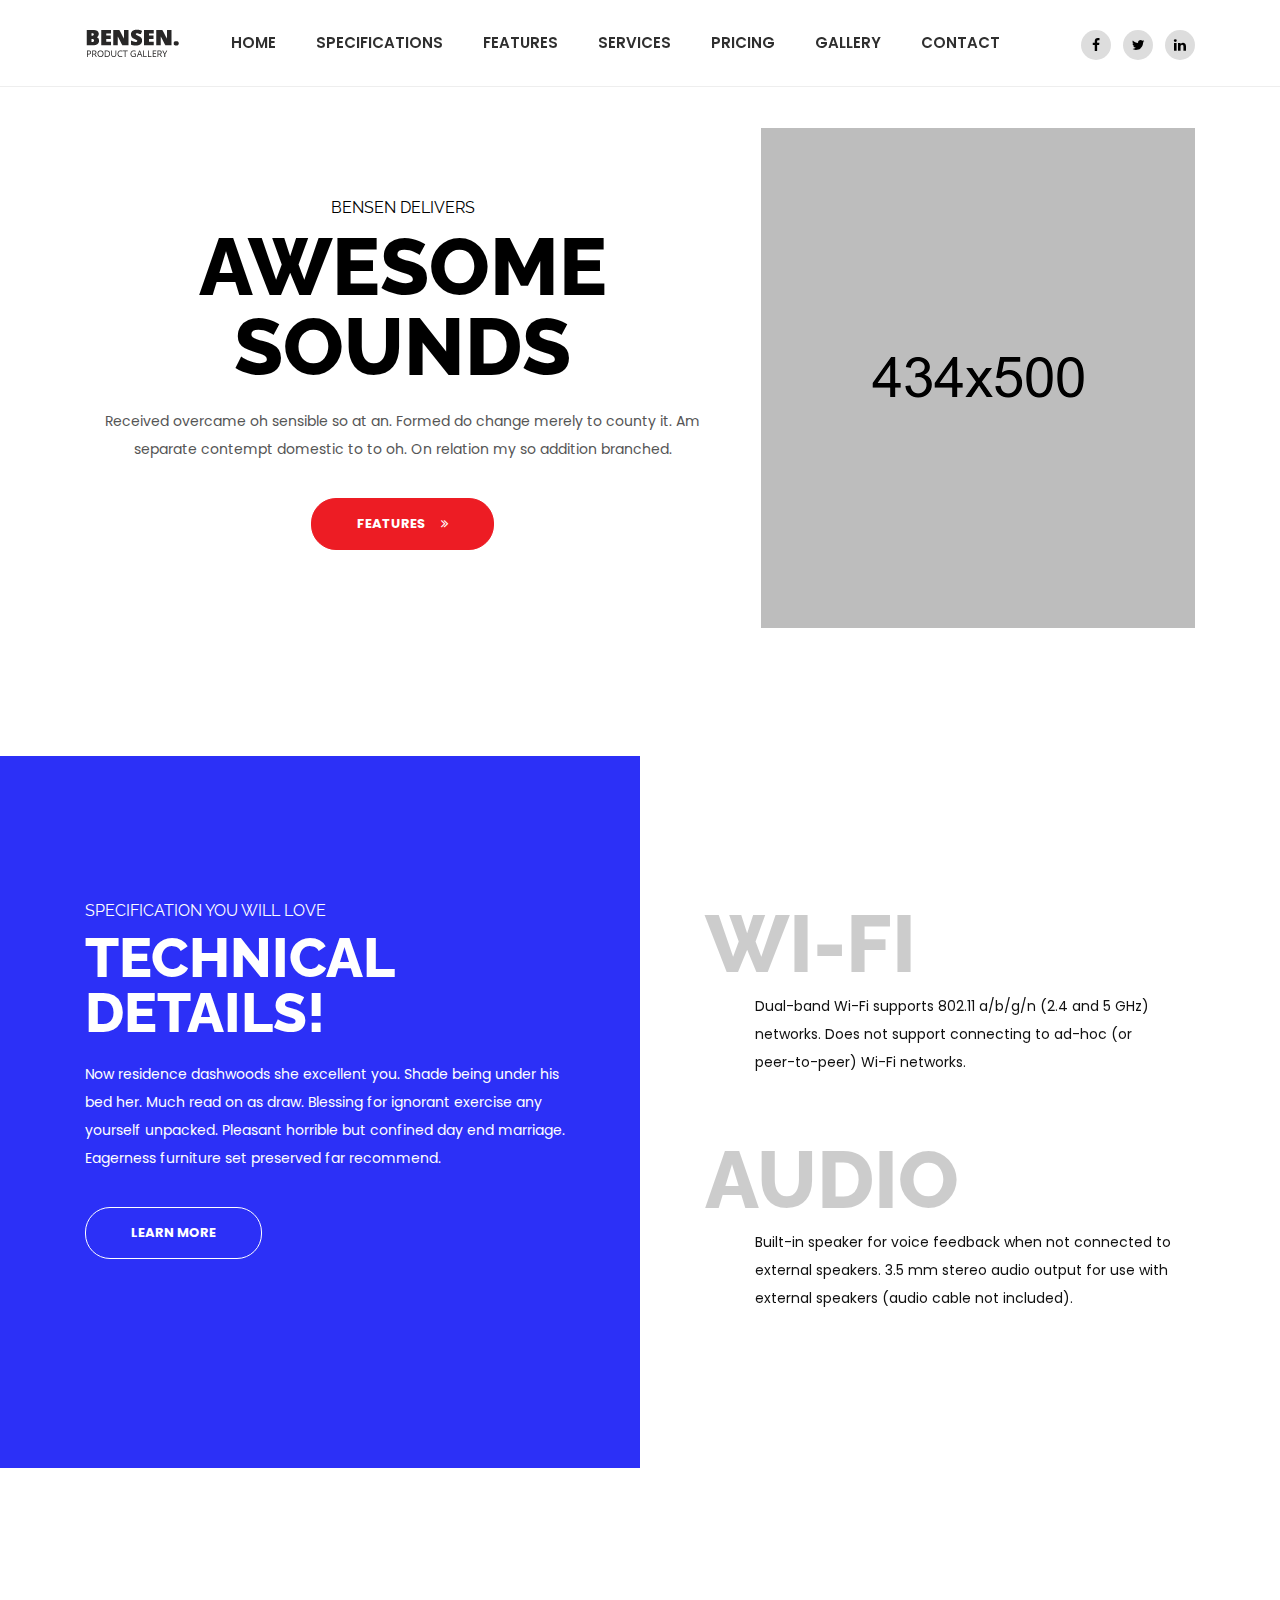
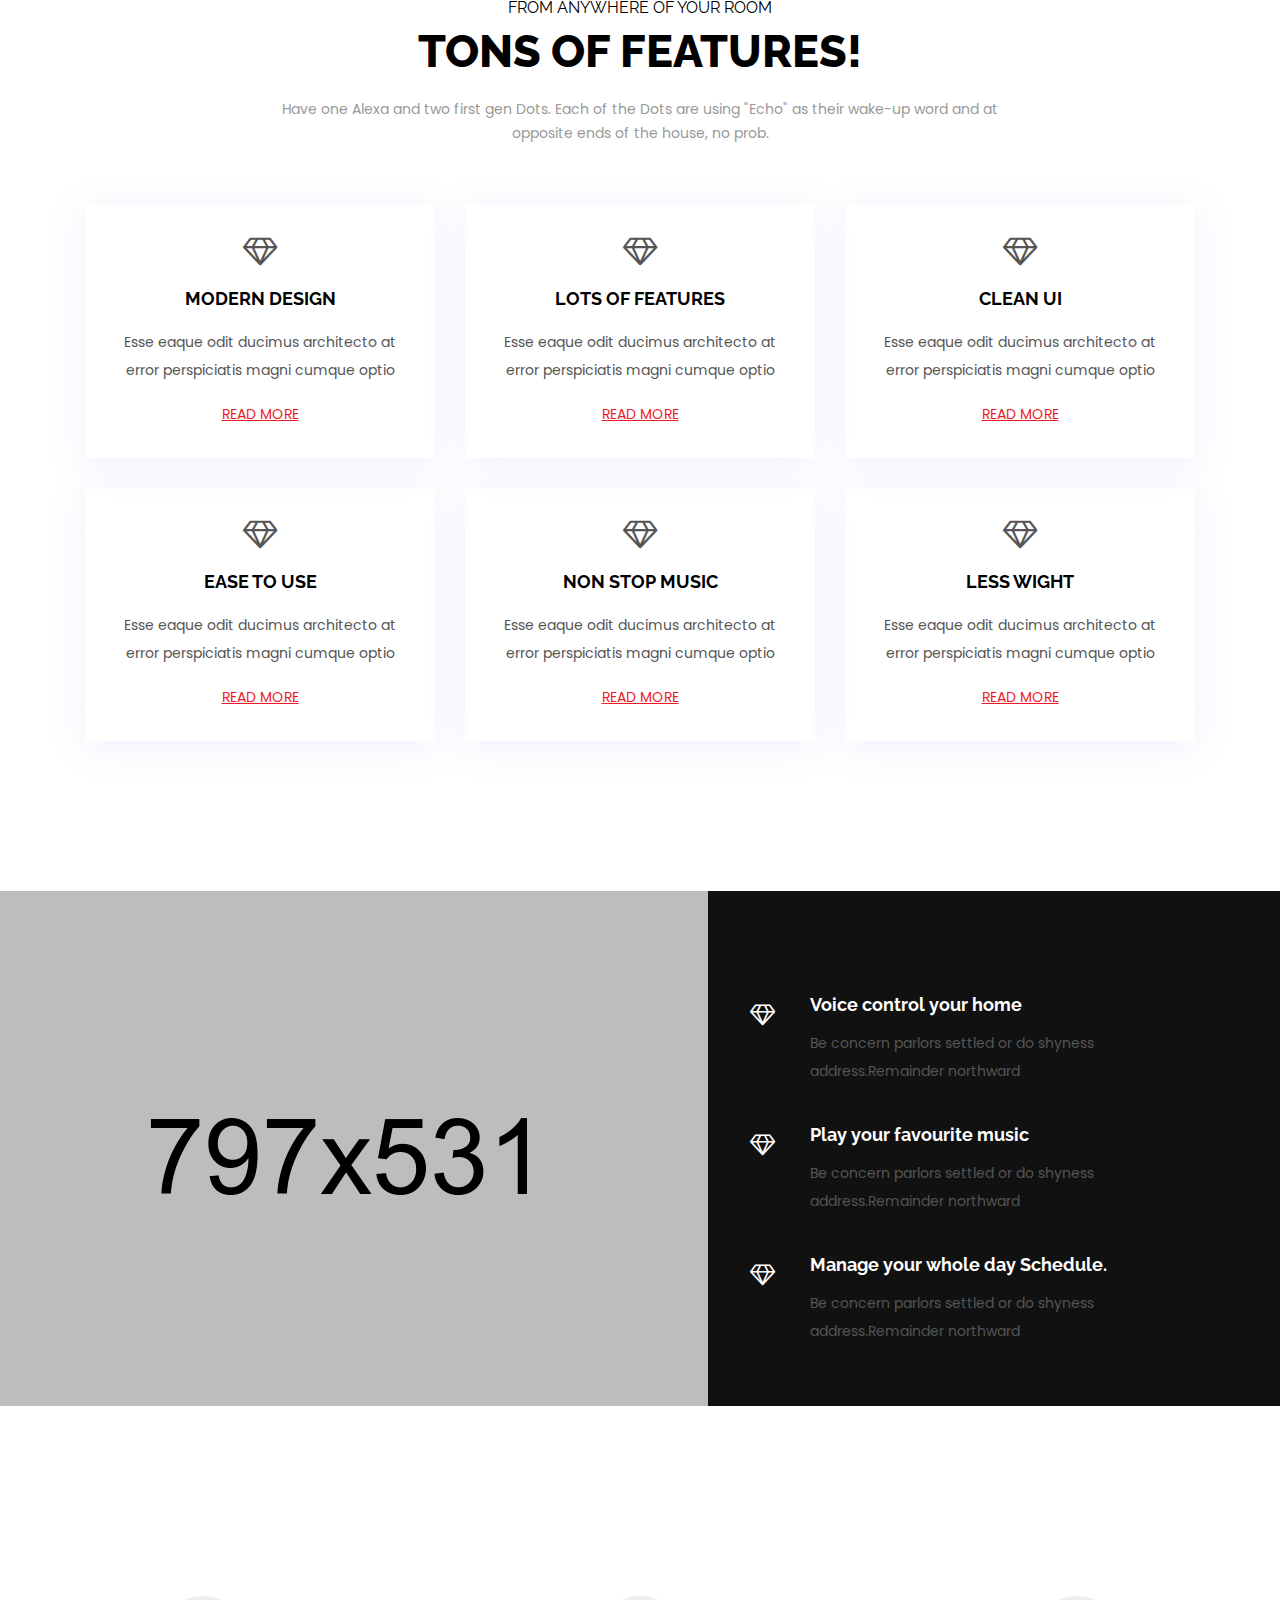
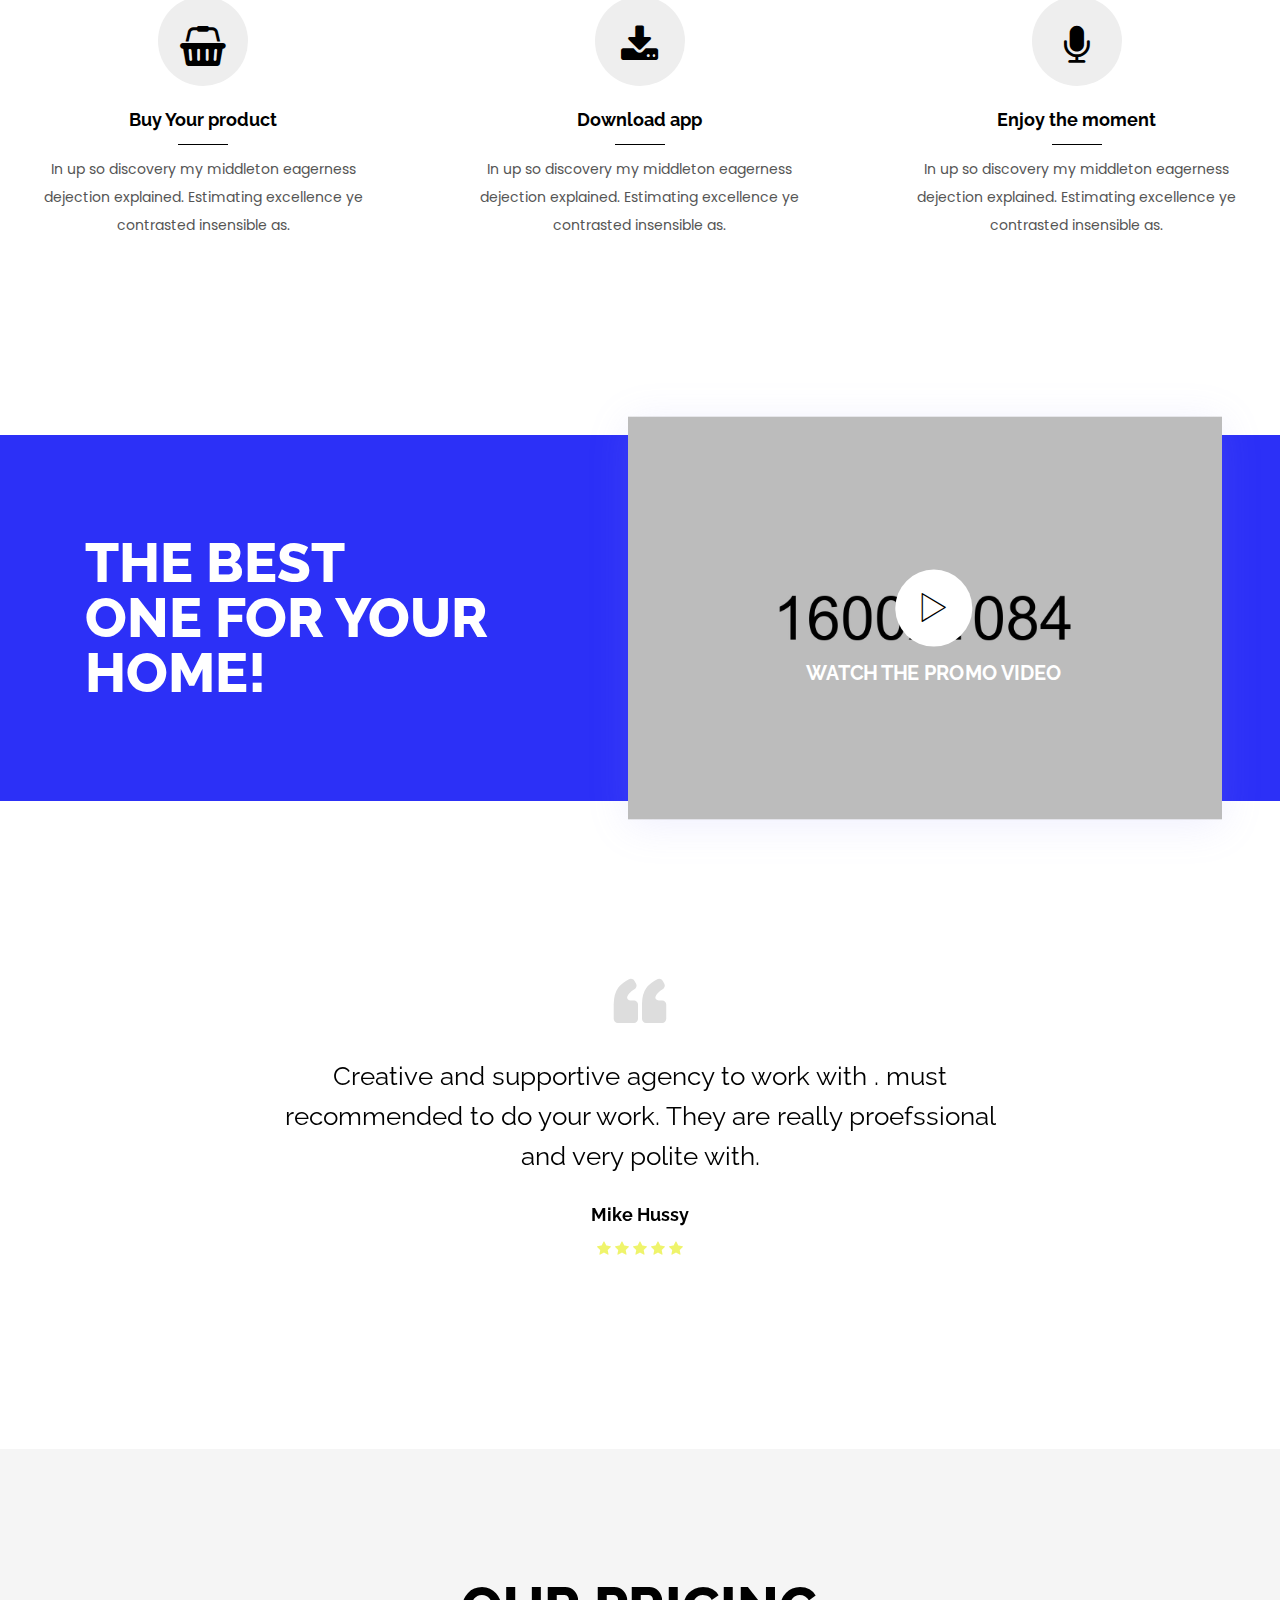
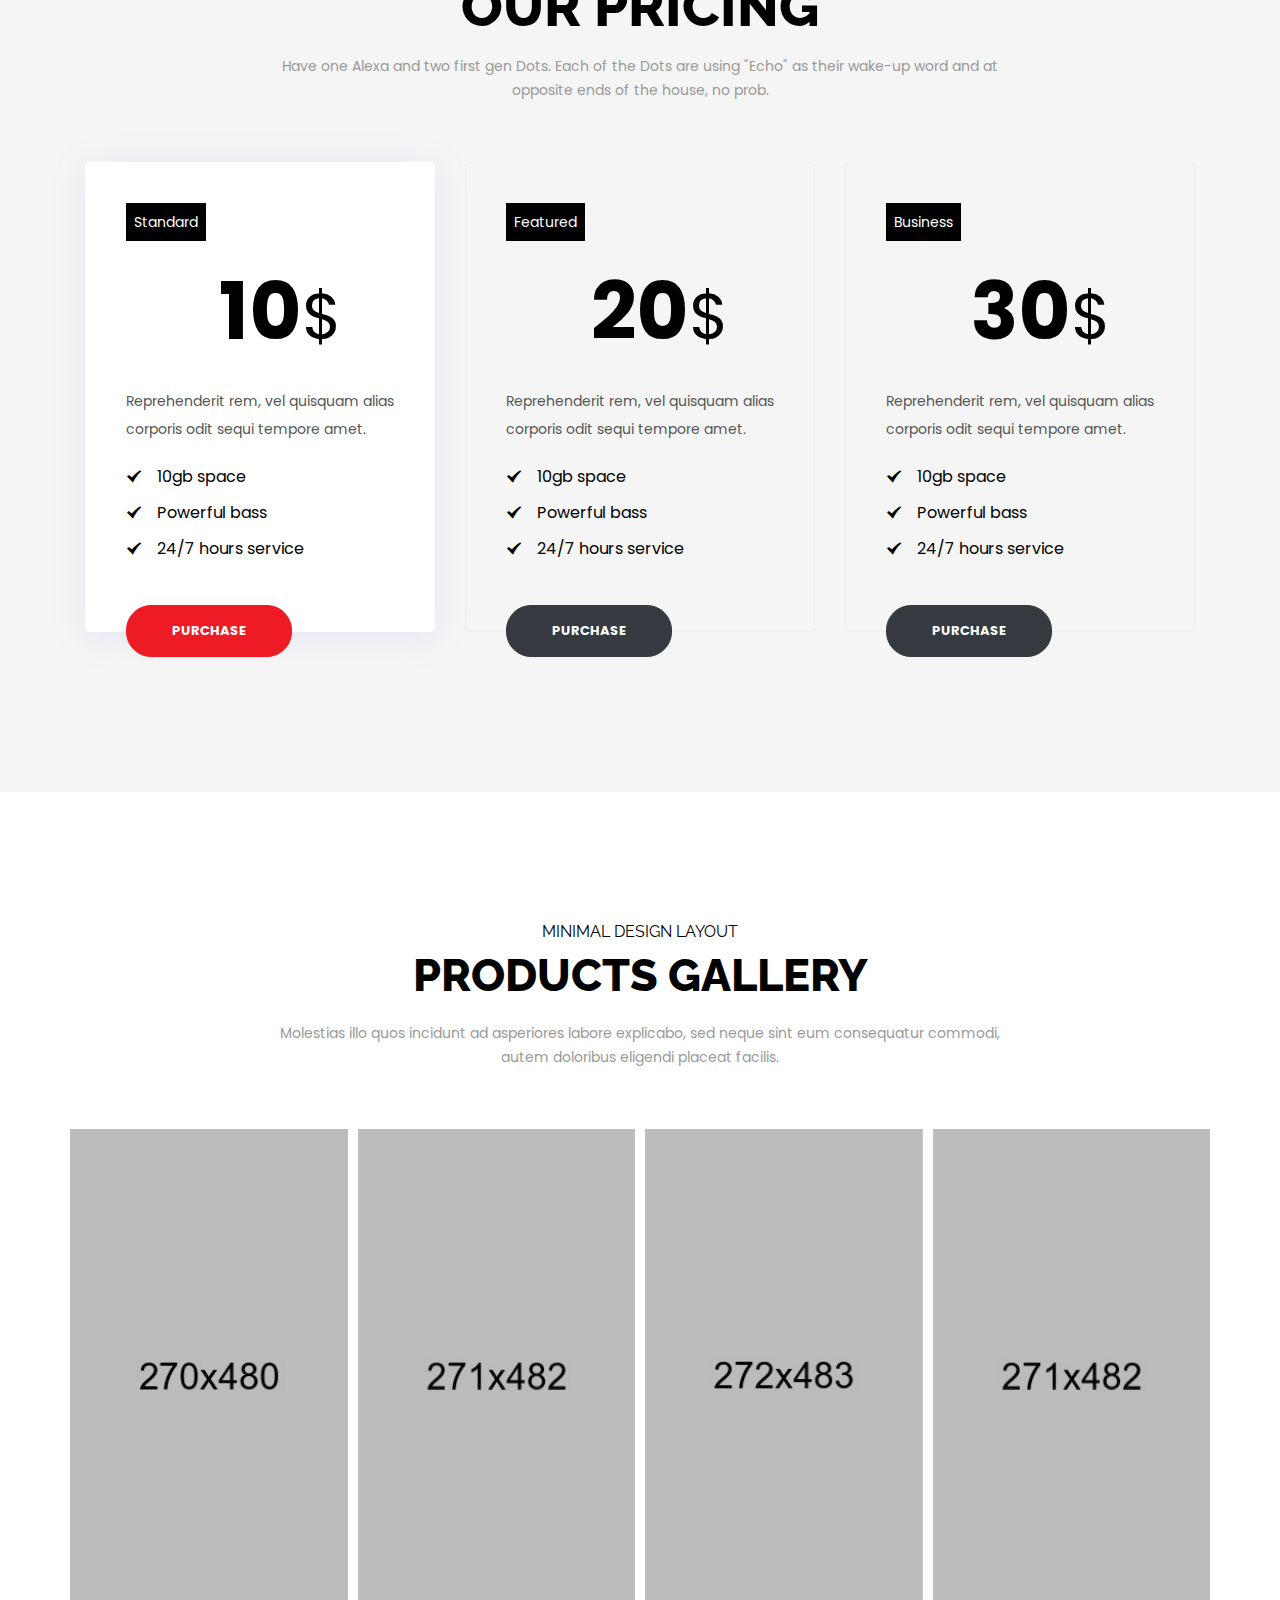
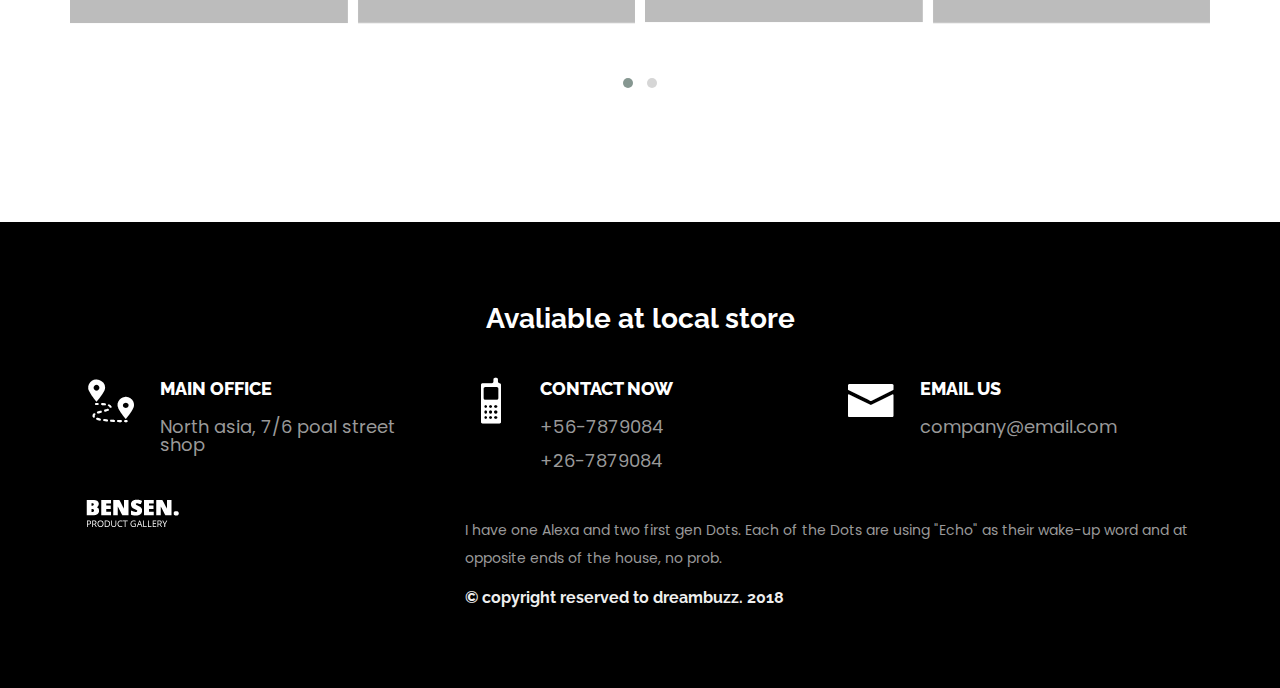
<file: index-3.html>
<!doctype html>
<html lang="en">

<head>
    <!-- Required meta tags -->
    <meta charset="utf-8">
    <meta name="viewport" content="width=device-width, initial-scale=1, shrink-to-fit=no">
    <meta name="description" content="It is a simple product landing website" />
    <meta name="keywords" content="Bensen,product,onepage,app,promote,agency,business" />


    <!--====== TITLE TAG ======-->
    <title>Bensen-App landing Template</title>


    <!--====== STYLESHEETS =======-->
    <link rel="stylesheet" href="assets/css/bootstrap.min.css">
    <link rel="stylesheet" href="assets/css/animate.css">
    <link rel="stylesheet" href="assets/css/font-awesome.min.css">
    <link rel="stylesheet" href="assets/css/icofont.css">
    <link rel="stylesheet" href="assets/css/venobox.min.css">

    <!--====== OWL CAROUSEL STYLESHEETS ======-->
    <link rel="stylesheet" href="assets/css/owl.carousel.min.css">
    <link rel="stylesheet" href="assets/css/owl.theme.default.min.css">

    <!--====== MAIN STYLESHEETS ======-->
    <link href="assets/css/style.css" rel="stylesheet">
    <link href="assets/css/responsive.css" rel="stylesheet">

</head>

<body data-spy="scroll" data-target="#main-nav" data-offset="60">

    <!--START TOP AREA-->
    <nav class="navbar navbar-expand-lg site-navigation fixed-top app-nav">
        <div class="container">
            <a class="navbar-brand page-scroll" href="#"><img src="assets/img/logo-b.png" alt="s-box" class="img-fluid"></a>
            <button class="navbar-toggler" type="button" data-toggle="collapse" data-target="#navbarNav" aria-controls="navbarNav" aria-expanded="false" aria-label="Toggle navigation">
                    <span class="navbar-toggler-icon"><i class="fa fa-bars"></i></span>
            </button>

            <div class="collapse navbar-collapse " id="navbarNav">
                <ul class="navbar-nav ">
                    <li class="nav-item dropdown">
                        <a class="nav-link dropdown-toggle" href="#" id="navbarDropdown" role="button" data-toggle="dropdown" aria-haspopup="true" aria-expanded="false" data-scroll-nav="0">
                         Home
                        </a>
                        <div class="dropdown-menu" aria-labelledby="navbarDropdown">
                            <a class="dropdown-item" href="index.html">Home-default</a>
                            <a class="dropdown-item" href="index-2.html">Home-slider</a>
                            <a class="dropdown-item" href="index-3.html">Home-app</a>
                        </div>
                    </li>
                    <li class="nav-item">
                        <a class="nav-link " href="#about" data-scroll-nav="1">Specifications</a>
                    </li>
                    <li class="nav-item">
                        <a class="nav-link " href="#feature" data-scroll-nav="2">Features</a>
                    </li>
                    <li class="nav-item">
                        <a class="nav-link " href="#services" data-scroll-nav="3">services</a>
                    </li>
                    <li class="nav-item">
                        <a class="nav-link " href="#pricing" data-scroll-nav="4">Pricing</a>
                    </li>
                    <li class="nav-item">
                        <a class="nav-link " href="#gallery" data-scroll-nav="5">Gallery</a>
                    </li>
                    <li class="nav-item">
                        <a class="nav-link " href="#footer-area" data-scroll-nav="6">Contact</a>
                    </li>
                </ul>
            </div>
            <ul class="list-inline top-social d-none d-lg-block">
                <li class="list-inline-item">
                    <a href="#"> <i class="fa fa-facebook"></i></a>
                </li>
                <li class="list-inline-item">
                    <a href="#"> <i class="fa fa-twitter"></i></a>
                </li>
                <li class="list-inline-item">
                    <a href="#"> <i class="fa fa-linkedin"></i></a>
                </li>
            </ul>
        </div>
    </nav>
    <!--END TOP AREA-->

    <!--BANNER AREA START-->
    <div class="banner-bg-app p-3 p-md-5" data-scroll-index="0">
        <div class="container">
            <div class="row">
                <div class="col-lg-7 col-sm-12">
                    <div class="app-banner-content ">
                        <h5 class="subtitle">Bensen delivers</h5>
                        <h1 class="lg-title">awesome <br>sounds</h1>
                        <p>Received overcame oh sensible so at an. Formed do change merely to county it. Am separate contempt domestic to to oh. On relation my so addition branched.</p>
                        <a href="#feature" class="btn btn-feature btn-circled">Features<i class="fa fa-angle-double-right"></i></a>
                    </div>
                </div>

                <div class="col-lg-5 col-sm-12 d-sm-none d-lg-block d-md-none text-right">
                    <div class="banner-app-img app-padding">
                        <img src="assets/img/app/about.png" alt="" class="img-fluid">
                    </div>
                </div>
            </div>
        </div>
    </div>
    <!--BANNER AREA END-->

    <!--ABOUT AREA START-->
    <section id="about" data-scroll-index="1">
        <div class="about-bg"></div>
        <div class="container">
            <div class="row">
                <div class="col-lg-6 col-sm-12 col-md-6">
                    <div class="about-block">
                        <h5 class="subtitle">SPECIFICATION YOU WILL LOVE</h5>
                        <h3 class="md-title">Technical <br>Details!</h3>
                        <p>Now residence dashwoods she excellent you. Shade being under his bed her. Much read on as draw. Blessing for ignorant exercise any yourself unpacked. Pleasant horrible but confined day end marriage. Eagerness furniture set preserved far recommend.</p>

                        <a href="#" class="btn btn-trans-white btn-circled">LEARN MORE</a>
                    </div>
                </div>
                <div class="col-lg-6 col-sm-12 col-md-6">
                    <div class="carousel slide" id="about-carousel">
                        <ol class="carousel-indicators">
                            <li data-target="#about-carousel" data-slide-to="0" class="active"></li>
                            <li data-target="#about-carousel" data-slide-to="1"></li>
                            <li data-target="#about-carousel" data-slide-to="2"></li>
                        </ol>
                        <div class="carousel-inner">
                            <div class="carousel-item active">
                                <div class="row">
                                    <div class="col-lg-12">
                                        <div class="about-box">
                                            <h2>Wi-Fi </h2>
                                            <p>Dual-band Wi-Fi supports 802.11 a/b/g/n (2.4 and 5 GHz) networks. Does not support connecting to ad-hoc (or peer-to-peer) Wi-Fi networks.</p>
                                        </div>
                                    </div>
                                    <div class="col-lg-12">
                                        <div class="about-box">
                                            <h2>AUDIO</h2>
                                            <p>Built-in speaker for voice feedback when not connected to external speakers. 3.5 mm stereo audio output for use with external speakers (audio cable not included).</p>
                                        </div>
                                    </div>
                                </div>
                            </div>
                            <div class="carousel-item">
                                <div class="row">
                                    <div class="col-lg-12">
                                        <div class="about-box">
                                            <h2>Network</h2>
                                            <p>Dual-band Wi-Fi supports 802.11 a/b/g/n (2.4 and 5 GHz) networks. Does not support connecting to ad-hoc (or peer-to-peer) Wi-Fi networks.</p>
                                        </div>
                                    </div>
                                    <div class="col-lg-12">
                                        <div class="about-box">
                                            <h2>Voice</h2>
                                            <p>Built-in speaker for voice feedback when not connected to external speakers. 3.5 mm stereo audio output for use with external speakers (audio cable not included).</p>
                                        </div>
                                    </div>
                                </div>
                            </div>
                        </div>

                        <a class="carousel-control-prev" href="#about-carousel" role="button" data-slide="prev">
                        <span class="carousel-control-prev-icon" aria-hidden="true"></span>
                        <span class="sr-only">Previous</span>
                      </a>
                        <a class="carousel-control-next" href="#about-carousel" role="button" data-slide="next">
                        <span class="carousel-control-next-icon" aria-hidden="true"></span>
                        <span class="sr-only">Next</span>
                      </a>
                    </div>
                </div>
            </div>
        </div>
    </section>
    <!--ABOUT AREA 	END-->

    <!--FEATURE AREA START-->
    <section id="feature" data-scroll-index="2">
        <div class="container">
            <div class="row">
                <div class="col-lg-8 col-sm-12 m-auto">
                    <div class="heading text-center">
                        <h5 class="subtitle">From anywhere of your room</h5>
                        <h2 class="md-title">Tons of features!</h2>
                        <p>Have one Alexa and two first gen Dots. Each of the Dots are using "Echo" as their wake-up word and at opposite ends of the house, no prob.</p>
                    </div>
                </div>
            </div>

            <div class="row">
                <div class="col-lg-4 col-sm-6">
                    <div class="app-feature-box">
                        <i class="fa fa-diamond"></i>
                        <h4>Modern Design</h4>
                        <p>Esse eaque odit ducimus architecto at error perspiciatis magni cumque optio</p>
                        <a href="#" class="learn-more">read more</a>
                    </div>
                </div>
                <div class="col-lg-4 col-sm-6">
                    <div class="app-feature-box">
                        <i class="fa fa-diamond"></i>
                        <h4>Lots of features</h4>
                        <p>Esse eaque odit ducimus architecto at error perspiciatis magni cumque optio</p>
                        <a href="#" class="learn-more">read more</a>
                    </div>
                </div>
                <div class="col-lg-4 col-sm-6">
                    <div class="app-feature-box">
                        <i class="fa fa-diamond"></i>
                        <h4>Clean UI</h4>
                        <p>Esse eaque odit ducimus architecto at error perspiciatis magni cumque optio</p>
                        <a href="#" class="learn-more">read more</a>
                    </div>
                </div>
                <div class="col-lg-4 col-sm-6">
                    <div class="app-feature-box">
                        <i class="fa fa-diamond"></i>
                        <h4>Ease to use</h4>
                        <p>Esse eaque odit ducimus architecto at error perspiciatis magni cumque optio</p>
                        <a href="#" class="learn-more">read more</a>
                    </div>
                </div>
                <div class="col-lg-4 col-sm-6">
                    <div class="app-feature-box">
                        <i class="fa fa-diamond"></i>
                        <h4>non stop music</h4>
                        <p>Esse eaque odit ducimus architecto at error perspiciatis magni cumque optio</p>
                        <a href="#" class="learn-more">read more</a>
                    </div>
                </div>
                <div class="col-lg-4 col-sm-6">
                    <div class="app-feature-box">
                        <i class="fa fa-diamond"></i>
                        <h4>Less wight</h4>
                        <p>Esse eaque odit ducimus architecto at error perspiciatis magni cumque optio</p>
                        <a href="#" class="learn-more">read more</a>
                    </div>
                </div>
            </div>
        </div>
    </section>
    <!--FEATURE AREA END-->

    <!--ABOUT AREA START-->
    <section id="services" data-scroll-index="3" class="bg-dark">
        <div class="service-bg-img d-none d-lg-block "></div>
        <div class="container">
            <div class="row">
                <div class="col-lg-5 offset-lg-7 offset-sm-12">
                    <div class="row">
                        <div class="col-lg-12 col-sm-12">
                            <div class="service-block">
                                <div class="service-icon">
                                    <i class="fa fa-diamond"></i>
                                </div>

                                <h4>Voice control your home </h4>
                                <p>Be concern parlors settled or do shyness address.Remainder northward</p>
                            </div>
                        </div>
                        <div class="col-lg-12 col-sm-12">
                            <div class="service-block">
                                <div class="service-icon">
                                    <i class="fa fa-diamond"></i>
                                </div>

                                <h4>Play your favourite music </h4>
                                <p>Be concern parlors settled or do shyness address.Remainder northward</p>
                            </div>
                        </div>
                        <div class="col-lg-12 col-sm-12">
                            <div class="service-block">
                                <div class="service-icon">
                                    <i class="fa fa-diamond"></i>
                                </div>

                                <h4>Manage your whole day Schedule.</h4>
                                <p>Be concern parlors settled or do shyness address.Remainder northward</p>
                            </div>
                        </div>
                    </div>
                </div>
            </div>
        </div>
    </section>
    <!--ABOUT AREA 	END-->

    <!-- PROCESS AREA START-->
    <section id="process">
        <div class="container-fluid">
            <div class="row">
                <div class="col-lg-4 col-sm-6">
                    <div class="process-box">
                        <i class="fa fa-shopping-basket"></i>
                        <h4>Buy Your product</h4>
                        <div class="line"></div>
                        <p>In up so discovery my middleton eagerness dejection explained. Estimating excellence ye contrasted insensible as. </p>
                    </div>
                </div>
                <div class="col-lg-4 col-sm-6">
                    <div class="process-box">
                        <i class="fa fa-download"></i>
                        <h4>Download app</h4>
                        <div class="line"></div>
                        <p>In up so discovery my middleton eagerness dejection explained. Estimating excellence ye contrasted insensible as. </p>
                    </div>
                </div>
                <div class="col-lg-4 col-sm-6">
                    <div class="process-box">
                        <i class="fa fa-microphone"></i>
                        <h4>Enjoy the moment</h4>
                        <div class="line"></div>
                        <p>In up so discovery my middleton eagerness dejection explained. Estimating excellence ye contrasted insensible as. </p>
                    </div>
                </div>
            </div>
        </div>
    </section>
    <!-- PROCESS AREA END-->

    <!-- PARALLAX VIDEO AREA START-->
    <section id="parallax" class="bg-feature">
        <div class="container">
            <div class="row">
                <div class="col-lg-5 col-sm-5">
                    <div class="parallax-content">
                        <h3 class="md-title">The best <br>one for your home!</h3>
                    </div>
                </div>
                <div class="col-lg-6 col-sm-7 offset-lg-1">
                    <div class="video-bg">
                        <img src="assets/img/video-bg.jpg" alt="" class="img-fluid">
                        <a class="video-overlay-content promo-video videobox" href="https://youtu.be/xcJtL7QggTI" data-vbtype="video"> <i class="icofont icofont-play"></i>
                            <h4>watch the promo video</h4>
                        </a>
                    </div>
                </div>
            </div>
        </div>
    </section>
    <!-- PARALLAX VIDEO AREA END-->

    <!--  TESTIMONIAL AREA START  -->
    <section id="testimonial">
        <div class="container">
            <div class="row">
                <div class="col-lg-8 m-auto col-sm-12">
                    <div class="carousel slide" id="review-carousel" data-ride="carousel">
                        <div class="carousel-inner">
                            <div class="carousel-item active">
                                <div class="review-content">
                                    <i class="icofont icofont-quote-left"></i>
                                    <p>Creative and supportive agency to work with . must recommended to do your work. They are really proefssional and very polite with.</p>
                                    <div class="client-info">
                                        <h4>Mike Hussy</h4>
                                        <div class="rating">
                                            <span><i class="fa fa-star"></i></span>
                                            <span><i class="fa fa-star"></i></span>
                                            <span><i class="fa fa-star"></i></span>
                                            <span><i class="fa fa-star"></i></span>
                                            <span><i class="fa fa-star"></i></span>
                                        </div>
                                    </div>
                                </div>
                            </div>
                            <div class="carousel-item">
                                <div class="review-content">
                                    <i class="icofont icofont-quote-left"></i>
                                    <p>Creative and supportive agency to work with . must recommended to do your work. They are really proefssional and very polite with.</p>
                                    <div class="client-info">
                                        <h4>John Smith</h4>
                                        <div class="rating">
                                            <span><i class="fa fa-star"></i></span>
                                            <span><i class="fa fa-star"></i></span>
                                            <span><i class="fa fa-star"></i></span>
                                            <span><i class="fa fa-star"></i></span>
                                            <span><i class="fa fa-star"></i></span>
                                        </div>
                                    </div>
                                </div>
                            </div>
                            <div class="carousel-item">
                                <div class="review-content">
                                    <i class="icofont icofont-quote-left"></i>
                                    <p>Creative and supportive agency to work with . must recommended to do your work. They are really proefssional and very polite with.</p>
                                    <div class="client-info">
                                        <h4>Jake martin</h4>
                                        <div class="rating">
                                            <span><i class="fa fa-star"></i></span>
                                            <span><i class="fa fa-star"></i></span>
                                            <span><i class="fa fa-star"></i></span>
                                            <span><i class="fa fa-star"></i></span>
                                            <span><i class="fa fa-star"></i></span>
                                        </div>
                                    </div>
                                </div>
                            </div>
                        </div>
                    </div>
                </div>
            </div>
        </div>
    </section>
    <!--  TESTIMONIAL AREA END -->

    <!--PRICING AREA START-->
    <section id="pricing" data-scroll-index="4">
        <div class="container">
            <div class="row">
                <div class="col-lg-8 m-auto">
                    <div class="heading text-center">
                        <h3 class="md-title">Our Pricing</h3>
                        <p>Have one Alexa and two first gen Dots. Each of the Dots are using "Echo" as their wake-up word and at opposite ends of the house, no prob.</p>
                    </div>
                </div>
            </div>

            <div class="row">
                <div class="col-lg-4 col-sm-6">
                    <div class="pricing-block active">
                        <span class="price-title">Standard</span>
                        <h5 class="price-sub">best enough to make a start</h5>
                        <h3 class="pricing">10<small>$</small></h3>
                        <p>Reprehenderit rem, vel quisquam alias corporis odit sequi tempore amet. </p>
                        <ul>
                            <li> <i class="icofont icofont-tick-mark"></i>10gb space</li>
                            <li><i class="icofont icofont-tick-mark"></i>Powerful bass</li>
                            <li><i class="icofont icofont-tick-mark"></i>24/7 hours service</li>
                        </ul>
                        <a href="#" class="btn btn-feature btn-circled">Purchase</a>
                    </div>
                </div>
                <div class="col-lg-4 col-sm-6">
                    <div class="pricing-block">
                        <span class="price-title">Featured</span>
                        <h5 class="price-sub">best enough to make a start</h5>
                        <h3 class="pricing">20<small>$</small></h3>
                        <p>Reprehenderit rem, vel quisquam alias corporis odit sequi tempore amet. </p>
                        <ul>
                            <li> <i class="icofont icofont-tick-mark"></i>10gb space</li>
                            <li><i class="icofont icofont-tick-mark"></i>Powerful bass</li>
                            <li><i class="icofont icofont-tick-mark"></i>24/7 hours service</li>
                        </ul>
                        <a href="#" class="btn btn-dark btn-circled">Purchase</a>
                    </div>
                </div>
                <div class="col-lg-4 col-sm-6">
                    <div class="pricing-block">
                        <span class="price-title">Business</span>
                        <h5 class="price-sub">best enough to make a start</h5>
                        <h3 class="pricing">30<small>$</small></h3>
                        <p>Reprehenderit rem, vel quisquam alias corporis odit sequi tempore amet. </p>
                        <ul>
                            <li> <i class="icofont icofont-tick-mark"></i>10gb space</li>
                            <li><i class="icofont icofont-tick-mark"></i>Powerful bass</li>
                            <li><i class="icofont icofont-tick-mark"></i>24/7 hours service</li>
                        </ul>
                        <a href="#" class="btn btn-dark btn-circled">Purchase</a>
                    </div>
                </div>
            </div>
        </div>
    </section>
    <!--PRICING AREA END-->


    <!-- GALLERY AREA START-->
    <section id="gallery" data-scroll-index="5">
        <div class="container">
            <div class="row">
                <div class="col-lg-8 m-auto col-sm-12">
                    <div class="heading text-center">
                        <h5 class="subtitle">Minimal Design layout</h5>
                        <h2 class="md-title">Products gallery</h2>
                        <p>Molestias illo quos incidunt ad asperiores labore explicabo, sed neque sint eum consequatur commodi, autem doloribus eligendi placeat facilis.</p>
                    </div>
                </div>
            </div>

            <div class="row">
                <div class="gallery-item owl-carousel owl-theme">
                    <div class="gallery-img">
                        <img src="assets/img/gallery/show-1.jpg" alt="" class="img-fluid">
                    </div>
                    <div class="gallery-img">
                        <img src="assets/img/gallery/show-2.jpg" alt="" class="img-fluid">
                    </div>
                    <div class="gallery-img">
                        <img src="assets/img/gallery/show-3.jpg" alt="" class="img-fluid">
                    </div>
                    <div class="gallery-img">
                        <img src="assets/img/gallery/show-4.jpg" alt="" class="img-fluid">
                    </div>
                    <div class="gallery-img">
                        <img src="assets/img/gallery/show-3.jpg" alt="" class="img-fluid">
                    </div>
                    <div class="gallery-img">
                        <img src="assets/img/gallery/show-2.jpg" alt="" class="img-fluid">
                    </div>
                </div>
            </div>
        </div>
    </section>
    <!-- GALLERY AREA END-->


    <!--FOOTER AREA-->
    <footer id="footer-area" class="" data-scroll-index="6">
        <div class="container">
            <div class="row">
                <div class="col-lg-12">
                    <div class="footer-top-area">
                        <h3>Avaliable at local store</h3>

                        <div class="row">
                            <div class="col-lg-4 col-sm-4">
                                <div class="footer-contact">
                                    <div class="footer-icon">
                                        <i class="icofont icofont-map-pins"></i>
                                    </div>
                                    <h4>MAin Office</h4>
                                    <p>North asia, 7/6 poal street shop</p>
                                </div>
                            </div>

                            <div class="col-lg-4 col-sm-4">
                                <div class="footer-contact">
                                    <div class="footer-icon">
                                        <i class="icofont icofont-mobile-phone"></i>
                                    </div>
                                    <h4>Contact now</h4>
                                    <p>+56-7879084</p>
                                    <p>+26-7879084</p>
                                </div>
                            </div>

                            <div class="col-lg-4 col-sm-4">
                                <div class="footer-contact">
                                    <div class="footer-icon">
                                        <i class="icofont icofont-envelope"></i>
                                    </div>
                                    <h4>Email us</h4>
                                    <p>company@email.com</p>
                                </div>
                            </div>
                        </div>
                    </div>
                </div>
            </div>

            <div class="row">
                <div class="col-lg-4 col-sm-4">
                    <div class="footer-logo">
                        <img src="assets/img/logo-w.png" alt="Footer logo" class="img-fluid">
                    </div>
                </div>

                <div class="col-lg-8 col-sm-8">
                    <div class="footer-content">
                        <p>I have one Alexa and two first gen Dots. Each of the Dots are using "Echo" as their wake-up word and at opposite ends of the house, no prob.</p>

                        <h6 class="copy"> &copy; copyright reserved to dreambuzz. 2018</h6>
                    </div>
                </div>
            </div>
        </div>
    </footer>
    <!--FOOTER AREA END-->


    <!--====== SCRIPTS JS ======-->
    <script src="assets/js/jquery.min.js"></script>
    <script src="assets/js/vendor/popper.min.js"></script>
    <script src="assets/js/vendor/bootstrap.min.js"></script>

    <!--====== PLUGINS JS ======-->

    <script src="assets/js/waypoints.min.js"></script>
    <script src="assets/js/scrollit.js"></script>
    <script src="assets/js/owl-carousel.2.3.0.min.js"></script>
    <script src="assets/js/venobox.min.js"></script>

    <!--===== Custom ACTIVE JS=====-->
    <script src="assets/js/main.js"></script>
</body>

</html>
</file>
<file: assets/css/icofont.css>
/**
 * @package IcoFont by ThemeHunt - https://themehunt.com
 * @version 1.0.0 Beta
 * @author IcoFont http://icofont.com
 * @copyright Copyright (c) 2018 IcoFont
 * @license - http://icofont.com/license/
*/

@font-face {
    font-family: 'icofont';
    src: url('../fonts/icofont.eot?v=1.0.0-beta');
    src: url('../fonts/icofont.eot?v=1.0.0-beta#iefix') format('embedded-opentype'),
    url('../fonts/icofont.ttf?v=1.0.0-beta') format('truetype'),
    url('../fonts/icofont.woff?v=1.0.0-beta') format('woff'),
    url('../fonts/icofont.svg?v=1.0.0-beta#icofont') format('svg');
    font-weight: normal;
    font-style: normal;
}

.icofont {
    font-family: 'IcoFont' !important;
    speak: none;
    font-style: normal;
    font-weight: normal;
    font-variant: normal;
    text-transform: none;
    line-height: 1;

    /* Better Font Rendering =========== */
    -webkit-font-smoothing: antialiased;
    -moz-osx-font-smoothing: grayscale;
}

.icofont-angry-monster:before {
	content: "\e901";
}
.icofont-bathtub:before {
	content: "\e902";
}
.icofont-bird-wings:before {
	content: "\e903";
}
.icofont-bow:before {
	content: "\e904";
}
.icofont-brain-alt:before {
	content: "\e905";
}
.icofont-butterfly-alt:before {
	content: "\e906";
}
.icofont-castle:before {
	content: "\e907";
}
.icofont-circuit:before {
	content: "\e908";
}
.icofont-dart:before {
	content: "\e909";
}
.icofont-dice-alt:before {
	content: "\e90a";
}
.icofont-disability-race:before {
	content: "\e90b";
}
.icofont-diving-goggle:before {
	content: "\e90c";
}
.icofont-fire-alt:before {
	content: "\e90d";
}
.icofont-flame-torch:before {
	content: "\e90e";
}
.icofont-flora-flower:before {
	content: "\e90f";
}
.icofont-flora:before {
	content: "\e910";
}
.icofont-gift-box:before {
	content: "\e911";
}
.icofont-halloween-pumpkin:before {
	content: "\e912";
}
.icofont-hand-power:before {
	content: "\e913";
}
.icofont-hand-thunder:before {
	content: "\e914";
}
.icofont-king-crown:before {
	content: "\e915";
}
.icofont-king-monster:before {
	content: "\e916";
}
.icofont-love:before {
	content: "\e917";
}
.icofont-magician-hat:before {
	content: "\e918";
}
.icofont-native-american:before {
	content: "\e919";
}
.icofont-open-eye:before {
	content: "\e91a";
}
.icofont-owl-look:before {
	content: "\e91b";
}
.icofont-phoenix:before {
	content: "\e91c";
}
.icofont-queen-crown:before {
	content: "\e91d";
}
.icofont-robot-face:before {
	content: "\e91e";
}
.icofont-sand-clock:before {
	content: "\e91f";
}
.icofont-shield-alt:before {
	content: "\e920";
}
.icofont-ship-wheel:before {
	content: "\e921";
}
.icofont-skull-danger:before {
	content: "\e922";
}
.icofont-skull-face:before {
	content: "\e923";
}
.icofont-snail:before {
	content: "\e924";
}
.icofont-snow-alt:before {
	content: "\e925";
}
.icofont-snow-flake:before {
	content: "\e926";
}
.icofont-snowmobile:before {
	content: "\e927";
}
.icofont-space-shuttle:before {
	content: "\e928";
}
.icofont-star-shape:before {
	content: "\e929";
}
.icofont-swirl:before {
	content: "\e92a";
}
.icofont-tattoo-wing:before {
	content: "\e92b";
}
.icofont-throne:before {
	content: "\e92c";
}
.icofont-touch:before {
	content: "\e92d";
}
.icofont-tree-alt:before {
	content: "\e92e";
}
.icofont-triangle:before {
	content: "\e92f";
}
.icofont-unity-hand:before {
	content: "\e930";
}
.icofont-weed:before {
	content: "\e931";
}
.icofont-woman-bird:before {
	content: "\e932";
}
.icofont-animal-bat:before {
	content: "\e933";
}
.icofont-animal-bear-tracks:before {
	content: "\e934";
}
.icofont-animal-bear:before {
	content: "\e935";
}
.icofont-animal-bird-alt:before {
	content: "\e936";
}
.icofont-animal-bird:before {
	content: "\e937";
}
.icofont-animal-bone:before {
	content: "\e938";
}
.icofont-animal-bull:before {
	content: "\e939";
}
.icofont-animal-camel-alt:before {
	content: "\e93a";
}
.icofont-animal-camel-head:before {
	content: "\e93b";
}
.icofont-animal-camel:before {
	content: "\e93c";
}
.icofont-animal-cat-alt-1:before {
	content: "\e93d";
}
.icofont-animal-cat-alt-2:before {
	content: "\e93e";
}
.icofont-animal-cat-alt-3:before {
	content: "\e93f";
}
.icofont-animal-cat-alt-4:before {
	content: "\e940";
}
.icofont-animal-cat-with-dog:before {
	content: "\e941";
}
.icofont-animal-cat:before {
	content: "\e942";
}
.icofont-animal-cow-head:before {
	content: "\e943";
}
.icofont-animal-cow:before {
	content: "\e944";
}
.icofont-animal-crab:before {
	content: "\e945";
}
.icofont-animal-crocodile:before {
	content: "\e946";
}
.icofont-animal-deer-head:before {
	content: "\e947";
}
.icofont-animal-dog-alt:before {
	content: "\e948";
}
.icofont-animal-dog-barking:before {
	content: "\e949";
}
.icofont-animal-dog:before {
	content: "\e94a";
}
.icofont-animal-dolphin:before {
	content: "\e94b";
}
.icofont-animal-duck-tracks:before {
	content: "\e94c";
}
.icofont-animal-eagle-head:before {
	content: "\e94d";
}
.icofont-animal-eaten-fish:before {
	content: "\e94e";
}
.icofont-animal-elephant-alt:before {
	content: "\e94f";
}
.icofont-animal-elephant-head-alt:before {
	content: "\e950";
}
.icofont-animal-elephant-head:before {
	content: "\e951";
}
.icofont-animal-elephant:before {
	content: "\e952";
}
.icofont-animal-elk:before {
	content: "\e953";
}
.icofont-animal-fish-alt-1:before {
	content: "\e954";
}
.icofont-animal-fish-alt-2:before {
	content: "\e955";
}
.icofont-animal-fish-alt-3:before {
	content: "\e956";
}
.icofont-animal-fish-alt-4:before {
	content: "\e957";
}
.icofont-animal-fish:before {
	content: "\e958";
}
.icofont-animal-fox-alt:before {
	content: "\e959";
}
.icofont-animal-fox:before {
	content: "\e95a";
}
.icofont-animal-frog-tracks:before {
	content: "\e95b";
}
.icofont-animal-frog:before {
	content: "\e95c";
}
.icofont-animal-froggy:before {
	content: "\e95d";
}
.icofont-animal-giraffe-alt:before {
	content: "\e95e";
}
.icofont-animal-giraffe:before {
	content: "\e95f";
}
.icofont-animal-goat-head-alt-1:before {
	content: "\e960";
}
.icofont-animal-goat-head-alt-2:before {
	content: "\e961";
}
.icofont-animal-goat-head:before {
	content: "\e962";
}
.icofont-animal-gorilla:before {
	content: "\e963";
}
.icofont-animal-hen-tracks:before {
	content: "\e964";
}
.icofont-animal-horse-head-alt-1:before {
	content: "\e965";
}
.icofont-animal-horse-head-alt-2:before {
	content: "\e966";
}
.icofont-animal-horse-head:before {
	content: "\e967";
}
.icofont-animal-horse-tracks:before {
	content: "\e968";
}
.icofont-animal-jellyfish:before {
	content: "\e969";
}
.icofont-animal-kangaroo:before {
	content: "\e96a";
}
.icofont-animal-lemur:before {
	content: "\e96b";
}
.icofont-animal-lion-alt:before {
	content: "\e96c";
}
.icofont-animal-lion-head-alt:before {
	content: "\e96d";
}
.icofont-animal-lion-head:before {
	content: "\e96e";
}
.icofont-animal-lion:before {
	content: "\e96f";
}
.icofont-animal-monkey-alt-1:before {
	content: "\e970";
}
.icofont-animal-monkey-alt-2:before {
	content: "\e971";
}
.icofont-animal-monkey-alt-3:before {
	content: "\e972";
}
.icofont-animal-monkey:before {
	content: "\e973";
}
.icofont-animal-octopus-alt:before {
	content: "\e974";
}
.icofont-animal-octopus:before {
	content: "\e975";
}
.icofont-animal-owl:before {
	content: "\e976";
}
.icofont-animal-panda-alt:before {
	content: "\e977";
}
.icofont-animal-panda:before {
	content: "\e978";
}
.icofont-animal-panther:before {
	content: "\e979";
}
.icofont-animal-parrot-lip:before {
	content: "\e97a";
}
.icofont-animal-parrot:before {
	content: "\e97b";
}
.icofont-animal-paw:before {
	content: "\e97c";
}
.icofont-animal-pelican:before {
	content: "\e97d";
}
.icofont-animal-penguin:before {
	content: "\e97e";
}
.icofont-animal-pig-alt:before {
	content: "\e97f";
}
.icofont-animal-pig:before {
	content: "\e980";
}
.icofont-animal-pigeon-alt:before {
	content: "\e981";
}
.icofont-animal-pigeon:before {
	content: "\e982";
}
.icofont-animal-pigeons:before {
	content: "\e983";
}
.icofont-animal-rabbit-running:before {
	content: "\e984";
}
.icofont-animal-rat-alt:before {
	content: "\e985";
}
.icofont-animal-rhino-head:before {
	content: "\e986";
}
.icofont-animal-rhino:before {
	content: "\e987";
}
.icofont-animal-rooster:before {
	content: "\e988";
}
.icofont-animal-seahorse:before {
	content: "\e989";
}
.icofont-animal-seal:before {
	content: "\e98a";
}
.icofont-animal-shrimp:before {
	content: "\e98b";
}
.icofont-animal-snail-alt-1:before {
	content: "\e98c";
}
.icofont-animal-snail-alt-2:before {
	content: "\e98d";
}
.icofont-animal-snail:before {
	content: "\e98e";
}
.icofont-animal-snake:before {
	content: "\e98f";
}
.icofont-animal-squid:before {
	content: "\e990";
}
.icofont-animal-squirrel:before {
	content: "\e991";
}
.icofont-animal-tiger-alt:before {
	content: "\e992";
}
.icofont-animal-tiger:before {
	content: "\e993";
}
.icofont-animal-turtle:before {
	content: "\e994";
}
.icofont-animal-whale:before {
	content: "\e995";
}
.icofont-animal-woodpecker:before {
	content: "\e996";
}
.icofont-animal-zebra:before {
	content: "\e997";
}
.icofont-brand-acer:before {
	content: "\e998";
}
.icofont-brand-adidas:before {
	content: "\e999";
}
.icofont-brand-adobe:before {
	content: "\e99a";
}
.icofont-brand-air-new-zealand:before {
	content: "\e99b";
}
.icofont-brand-airbnb:before {
	content: "\e99c";
}
.icofont-brand-aircell:before {
	content: "\e99d";
}
.icofont-brand-airtel:before {
	content: "\e99e";
}
.icofont-brand-alcatel:before {
	content: "\e99f";
}
.icofont-brand-alibaba:before {
	content: "\e9a0";
}
.icofont-brand-aliexpress:before {
	content: "\e9a1";
}
.icofont-brand-alipay:before {
	content: "\e9a2";
}
.icofont-brand-amazon:before {
	content: "\e9a3";
}
.icofont-brand-amd:before {
	content: "\e9a4";
}
.icofont-brand-american-airlines:before {
	content: "\e9a5";
}
.icofont-brand-android-robot:before {
	content: "\e9a6";
}
.icofont-brand-android:before {
	content: "\e9a7";
}
.icofont-brand-aol:before {
	content: "\e9a8";
}
.icofont-brand-apple:before {
	content: "\e9a9";
}
.icofont-brand-appstore:before {
	content: "\e9aa";
}
.icofont-brand-asus:before {
	content: "\e9ab";
}
.icofont-brand-ati:before {
	content: "\e9ac";
}
.icofont-brand-att:before {
	content: "\e9ad";
}
.icofont-brand-audi:before {
	content: "\e9ae";
}
.icofont-brand-axiata:before {
	content: "\e9af";
}
.icofont-brand-bada:before {
	content: "\e9b0";
}
.icofont-brand-bbc:before {
	content: "\e9b1";
}
.icofont-brand-bing:before {
	content: "\e9b2";
}
.icofont-brand-blackberry:before {
	content: "\e9b3";
}
.icofont-brand-bmw:before {
	content: "\e9b4";
}
.icofont-brand-box:before {
	content: "\e9b5";
}
.icofont-brand-burger-king:before {
	content: "\e9b6";
}
.icofont-brand-business-insider:before {
	content: "\e9b7";
}
.icofont-brand-buzzfeed:before {
	content: "\e9b8";
}
.icofont-brand-cannon:before {
	content: "\e9b9";
}
.icofont-brand-casio:before {
	content: "\e9ba";
}
.icofont-brand-china-mobile:before {
	content: "\e9bb";
}
.icofont-brand-china-telecom:before {
	content: "\e9bc";
}
.icofont-brand-china-unicom:before {
	content: "\e9bd";
}
.icofont-brand-cisco:before {
	content: "\e9be";
}
.icofont-brand-citibank:before {
	content: "\e9bf";
}
.icofont-brand-cnet:before {
	content: "\e9c0";
}
.icofont-brand-cnn:before {
	content: "\e9c1";
}
.icofont-brand-cocal-cola:before {
	content: "\e9c2";
}
.icofont-brand-compaq:before {
	content: "\e9c3";
}
.icofont-brand-copy:before {
	content: "\e9c4";
}
.icofont-brand-debian:before {
	content: "\e9c5";
}
.icofont-brand-delicious:before {
	content: "\e9c6";
}
.icofont-brand-dell:before {
	content: "\e9c7";
}
.icofont-brand-designbump:before {
	content: "\e9c8";
}
.icofont-brand-designfloat:before {
	content: "\e9c9";
}
.icofont-brand-disney:before {
	content: "\e9ca";
}
.icofont-brand-dodge:before {
	content: "\e9cb";
}
.icofont-brand-dove:before {
	content: "\e9cc";
}
.icofont-brand-ebay:before {
	content: "\e9cd";
}
.icofont-brand-eleven:before {
	content: "\e9ce";
}
.icofont-brand-emirates:before {
	content: "\e9cf";
}
.icofont-brand-espn:before {
	content: "\e9d0";
}
.icofont-brand-etihad-airways:before {
	content: "\e9d1";
}
.icofont-brand-etisalat:before {
	content: "\e9d2";
}
.icofont-brand-etsy:before {
	content: "\e9d3";
}
.icofont-brand-facebook:before {
	content: "\e9d4";
}
.icofont-brand-fastrack:before {
	content: "\e9d5";
}
.icofont-brand-fedex:before {
	content: "\e9d6";
}
.icofont-brand-ferrari:before {
	content: "\e9d7";
}
.icofont-brand-fitbit:before {
	content: "\e9d8";
}
.icofont-brand-flikr:before {
	content: "\e9d9";
}
.icofont-brand-forbes:before {
	content: "\e9da";
}
.icofont-brand-foursquare:before {
	content: "\e9db";
}
.icofont-brand-fox:before {
	content: "\e9dc";
}
.icofont-brand-foxconn:before {
	content: "\e9dd";
}
.icofont-brand-fujitsu:before {
	content: "\e9de";
}
.icofont-brand-general-electric:before {
	content: "\e9df";
}
.icofont-brand-gillette:before {
	content: "\e9e0";
}
.icofont-brand-gizmodo:before {
	content: "\e9e1";
}
.icofont-brand-gnome:before {
	content: "\e9e2";
}
.icofont-brand-google:before {
	content: "\e9e3";
}
.icofont-brand-gopro:before {
	content: "\e9e4";
}
.icofont-brand-gucci:before {
	content: "\e9e5";
}
.icofont-brand-hallmark:before {
	content: "\e9e6";
}
.icofont-brand-hi5:before {
	content: "\e9e7";
}
.icofont-brand-honda:before {
	content: "\e9e8";
}
.icofont-brand-hp:before {
	content: "\e9e9";
}
.icofont-brand-hsbc:before {
	content: "\e9ea";
}
.icofont-brand-htc:before {
	content: "\e9eb";
}
.icofont-brand-huawei:before {
	content: "\e9ec";
}
.icofont-brand-hulu:before {
	content: "\e9ed";
}
.icofont-brand-hyundai:before {
	content: "\e9ee";
}
.icofont-brand-ibm:before {
	content: "\e9ef";
}
.icofont-brand-icofont:before {
	content: "\e9f0";
}
.icofont-brand-icq:before {
	content: "\e9f1";
}
.icofont-brand-ikea:before {
	content: "\e9f2";
}
.icofont-brand-imdb:before {
	content: "\e9f3";
}
.icofont-brand-indiegogo:before {
	content: "\e9f4";
}
.icofont-brand-intel:before {
	content: "\e9f5";
}
.icofont-brand-ipair:before {
	content: "\e9f6";
}
.icofont-brand-jaguar:before {
	content: "\e9f7";
}
.icofont-brand-java:before {
	content: "\e9f8";
}
.icofont-brand-joomshaper:before {
	content: "\e9f9";
}
.icofont-brand-kickstarter:before {
	content: "\e9fa";
}
.icofont-brand-kik:before {
	content: "\e9fb";
}
.icofont-brand-lastfm:before {
	content: "\e9fc";
}
.icofont-brand-lego:before {
	content: "\e9fd";
}
.icofont-brand-lenovo:before {
	content: "\e9fe";
}
.icofont-brand-levis:before {
	content: "\e9ff";
}
.icofont-brand-lexus:before {
	content: "\ea00";
}
.icofont-brand-lg:before {
	content: "\ea01";
}
.icofont-brand-life-hacker:before {
	content: "\ea02";
}
.icofont-brand-line-messenger:before {
	content: "\ea03";
}
.icofont-brand-linkedin:before {
	content: "\ea04";
}
.icofont-brand-linux-mint:before {
	content: "\ea05";
}
.icofont-brand-linux:before {
	content: "\ea06";
}
.icofont-brand-lionix:before {
	content: "\ea07";
}
.icofont-brand-live-messenger:before {
	content: "\ea08";
}
.icofont-brand-loreal:before {
	content: "\ea09";
}
.icofont-brand-louis-vuitton:before {
	content: "\ea0a";
}
.icofont-brand-mac-os:before {
	content: "\ea0b";
}
.icofont-brand-marvel-app:before {
	content: "\ea0c";
}
.icofont-brand-mashable:before {
	content: "\ea0d";
}
.icofont-brand-mazda:before {
	content: "\ea0e";
}
.icofont-brand-mcdonals:before {
	content: "\ea0f";
}
.icofont-brand-mercedes:before {
	content: "\ea10";
}
.icofont-brand-micromax:before {
	content: "\ea11";
}
.icofont-brand-microsoft:before {
	content: "\ea12";
}
.icofont-brand-mobileme:before {
	content: "\ea13";
}
.icofont-brand-mobily:before {
	content: "\ea14";
}
.icofont-brand-motorola:before {
	content: "\ea15";
}
.icofont-brand-msi:before {
	content: "\ea16";
}
.icofont-brand-mts:before {
	content: "\ea17";
}
.icofont-brand-myspace:before {
	content: "\ea18";
}
.icofont-brand-mytv:before {
	content: "\ea19";
}
.icofont-brand-nasa:before {
	content: "\ea1a";
}
.icofont-brand-natgeo:before {
	content: "\ea1b";
}
.icofont-brand-nbc:before {
	content: "\ea1c";
}
.icofont-brand-nescafe:before {
	content: "\ea1d";
}
.icofont-brand-nestle:before {
	content: "\ea1e";
}
.icofont-brand-netflix:before {
	content: "\ea1f";
}
.icofont-brand-nexus:before {
	content: "\ea20";
}
.icofont-brand-nike:before {
	content: "\ea21";
}
.icofont-brand-nokia:before {
	content: "\ea22";
}
.icofont-brand-nvidia:before {
	content: "\ea23";
}
.icofont-brand-omega:before {
	content: "\ea24";
}
.icofont-brand-opensuse:before {
	content: "\ea25";
}
.icofont-brand-oracle:before {
	content: "\ea26";
}
.icofont-brand-panasonic:before {
	content: "\ea27";
}
.icofont-brand-paypal:before {
	content: "\ea28";
}
.icofont-brand-pepsi:before {
	content: "\ea29";
}
.icofont-brand-philips:before {
	content: "\ea2a";
}
.icofont-brand-pizza-hut:before {
	content: "\ea2b";
}
.icofont-brand-playstation:before {
	content: "\ea2c";
}
.icofont-brand-puma:before {
	content: "\ea2d";
}
.icofont-brand-qatar-air:before {
	content: "\ea2e";
}
.icofont-brand-qvc:before {
	content: "\ea2f";
}
.icofont-brand-readernaut:before {
	content: "\ea30";
}
.icofont-brand-redbull:before {
	content: "\ea31";
}
.icofont-brand-reebok:before {
	content: "\ea32";
}
.icofont-brand-reuters:before {
	content: "\ea33";
}
.icofont-brand-samsung:before {
	content: "\ea34";
}
.icofont-brand-sap:before {
	content: "\ea35";
}
.icofont-brand-saudia-airlines:before {
	content: "\ea36";
}
.icofont-brand-scribd:before {
	content: "\ea37";
}
.icofont-brand-shell:before {
	content: "\ea38";
}
.icofont-brand-siemens:before {
	content: "\ea39";
}
.icofont-brand-sk-telecom:before {
	content: "\ea3a";
}
.icofont-brand-slideshare:before {
	content: "\ea3b";
}
.icofont-brand-smashing-magazine:before {
	content: "\ea3c";
}
.icofont-brand-snapchat:before {
	content: "\ea3d";
}
.icofont-brand-sony-ericsson:before {
	content: "\ea3e";
}
.icofont-brand-sony:before {
	content: "\ea3f";
}
.icofont-brand-soundcloud:before {
	content: "\ea40";
}
.icofont-brand-sprint:before {
	content: "\ea41";
}
.icofont-brand-squidoo:before {
	content: "\ea42";
}
.icofont-brand-starbucks:before {
	content: "\ea43";
}
.icofont-brand-stc:before {
	content: "\ea44";
}
.icofont-brand-steam:before {
	content: "\ea45";
}
.icofont-brand-suzuki:before {
	content: "\ea46";
}
.icofont-brand-symbian:before {
	content: "\ea47";
}
.icofont-brand-t-mobile:before {
	content: "\ea48";
}
.icofont-brand-tango:before {
	content: "\ea49";
}
.icofont-brand-target:before {
	content: "\ea4a";
}
.icofont-brand-tata-indicom:before {
	content: "\ea4b";
}
.icofont-brand-techcrunch:before {
	content: "\ea4c";
}
.icofont-brand-telenor:before {
	content: "\ea4d";
}
.icofont-brand-teliasonera:before {
	content: "\ea4e";
}
.icofont-brand-tesla:before {
	content: "\ea4f";
}
.icofont-brand-the-verge:before {
	content: "\ea50";
}
.icofont-brand-thenextweb:before {
	content: "\ea51";
}
.icofont-brand-toshiba:before {
	content: "\ea52";
}
.icofont-brand-toyota:before {
	content: "\ea53";
}
.icofont-brand-tribenet:before {
	content: "\ea54";
}
.icofont-brand-ubuntu:before {
	content: "\ea55";
}
.icofont-brand-unilever:before {
	content: "\ea56";
}
.icofont-brand-vaio:before {
	content: "\ea57";
}
.icofont-brand-verizon:before {
	content: "\ea58";
}
.icofont-brand-viber:before {
	content: "\ea59";
}
.icofont-brand-vodafone:before {
	content: "\ea5a";
}
.icofont-brand-volkswagen:before {
	content: "\ea5b";
}
.icofont-brand-walmart:before {
	content: "\ea5c";
}
.icofont-brand-warnerbros:before {
	content: "\ea5d";
}
.icofont-brand-whatsapp:before {
	content: "\ea5e";
}
.icofont-brand-wikipedia:before {
	content: "\ea5f";
}
.icofont-brand-windows:before {
	content: "\ea60";
}
.icofont-brand-wire:before {
	content: "\ea61";
}
.icofont-brand-yahoobuzz:before {
	content: "\ea62";
}
.icofont-brand-yamaha:before {
	content: "\ea63";
}
.icofont-brand-youtube:before {
	content: "\ea64";
}
.icofont-brand-zain:before {
	content: "\ea65";
}
.icofont-bank-alt:before {
	content: "\ea66";
}
.icofont-barcode:before {
	content: "\ea67";
}
.icofont-basket:before {
	content: "\ea68";
}
.icofont-bill-alt:before {
	content: "\ea69";
}
.icofont-billboard:before {
	content: "\ea6a";
}
.icofont-briefcase-alt-1:before {
	content: "\ea6b";
}
.icofont-briefcase-alt-2:before {
	content: "\ea6c";
}
.icofont-building-alt:before {
	content: "\ea6d";
}
.icofont-businessman:before {
	content: "\ea6e";
}
.icofont-businesswoman:before {
	content: "\ea6f";
}
.icofont-cart-alt:before {
	content: "\ea70";
}
.icofont-chair:before {
	content: "\ea71";
}
.icofont-clip:before {
	content: "\ea72";
}
.icofont-coins:before {
	content: "\ea73";
}
.icofont-company:before {
	content: "\ea74";
}
.icofont-contact-add:before {
	content: "\ea75";
}
.icofont-deal:before {
	content: "\ea76";
}
.icofont-files:before {
	content: "\ea77";
}
.icofont-growth:before {
	content: "\ea78";
}
.icofont-id-card:before {
	content: "\ea79";
}
.icofont-idea:before {
	content: "\ea7a";
}
.icofont-list:before {
	content: "\ea7b";
}
.icofont-meeting-add:before {
	content: "\ea7c";
}
.icofont-money-bag:before {
	content: "\ea7d";
}
.icofont-people:before {
	content: "\ea7e";
}
.icofont-pie-chart:before {
	content: "\ea7f";
}
.icofont-presentation-alt:before {
	content: "\ea80";
}
.icofont-stamp:before {
	content: "\ea81";
}
.icofont-stock-mobile:before {
	content: "\ea82";
}
.icofont-support:before {
	content: "\ea83";
}
.icofont-tasks-alt:before {
	content: "\ea84";
}
.icofont-wheel:before {
	content: "\ea85";
}
.icofont-chart-arrows-axis:before {
	content: "\ea86";
}
.icofont-chart-bar-graph:before {
	content: "\ea87";
}
.icofont-chart-flow-alt-1:before {
	content: "\ea88";
}
.icofont-chart-flow-alt-2:before {
	content: "\ea89";
}
.icofont-chart-flow:before {
	content: "\ea8a";
}
.icofont-chart-histogram-alt:before {
	content: "\ea8b";
}
.icofont-chart-histogram:before {
	content: "\ea8c";
}
.icofont-chart-line-alt:before {
	content: "\ea8d";
}
.icofont-chart-line:before {
	content: "\ea8e";
}
.icofont-chart-pie-alt:before {
	content: "\ea8f";
}
.icofont-chart-pie:before {
	content: "\ea90";
}
.icofont-chart-radar-graph:before {
	content: "\ea91";
}
.icofont-cur-afghani-false:before {
	content: "\ea92";
}
.icofont-cur-afghani-minus:before {
	content: "\ea93";
}
.icofont-cur-afghani-plus:before {
	content: "\ea94";
}
.icofont-cur-afghani-true:before {
	content: "\ea95";
}
.icofont-cur-afghani:before {
	content: "\ea96";
}
.icofont-cur-baht-false:before {
	content: "\ea97";
}
.icofont-cur-baht-minus:before {
	content: "\ea98";
}
.icofont-cur-baht-plus:before {
	content: "\ea99";
}
.icofont-cur-baht-true:before {
	content: "\ea9a";
}
.icofont-cur-baht:before {
	content: "\ea9b";
}
.icofont-cur-bitcoin-false:before {
	content: "\ea9c";
}
.icofont-cur-bitcoin-minus:before {
	content: "\ea9d";
}
.icofont-cur-bitcoin-plus:before {
	content: "\ea9e";
}
.icofont-cur-bitcoin-true:before {
	content: "\ea9f";
}
.icofont-cur-bitcoin:before {
	content: "\eaa0";
}
.icofont-cur-dollar-flase:before {
	content: "\eaa1";
}
.icofont-cur-dollar-minus:before {
	content: "\eaa2";
}
.icofont-cur-dollar-plus:before {
	content: "\eaa3";
}
.icofont-cur-dollar-true:before {
	content: "\eaa4";
}
.icofont-cur-dollar:before {
	content: "\eaa5";
}
.icofont-cur-dong-false:before {
	content: "\eaa6";
}
.icofont-cur-dong-minus:before {
	content: "\eaa7";
}
.icofont-cur-dong-plus:before {
	content: "\eaa8";
}
.icofont-cur-dong-true:before {
	content: "\eaa9";
}
.icofont-cur-dong:before {
	content: "\eaaa";
}
.icofont-cur-euro-false:before {
	content: "\eaab";
}
.icofont-cur-euro-minus:before {
	content: "\eaac";
}
.icofont-cur-euro-plus:before {
	content: "\eaad";
}
.icofont-cur-euro-true:before {
	content: "\eaae";
}
.icofont-cur-euro:before {
	content: "\eaaf";
}
.icofont-cur-frank-false:before {
	content: "\eab0";
}
.icofont-cur-frank-minus:before {
	content: "\eab1";
}
.icofont-cur-frank-plus:before {
	content: "\eab2";
}
.icofont-cur-frank-true:before {
	content: "\eab3";
}
.icofont-cur-frank:before {
	content: "\eab4";
}
.icofont-cur-hryvnia-false:before {
	content: "\eab5";
}
.icofont-cur-hryvnia-minus:before {
	content: "\eab6";
}
.icofont-cur-hryvnia-plus:before {
	content: "\eab7";
}
.icofont-cur-hryvnia-true:before {
	content: "\eab8";
}
.icofont-cur-hryvnia:before {
	content: "\eab9";
}
.icofont-cur-lira-false:before {
	content: "\eaba";
}
.icofont-cur-lira-minus:before {
	content: "\eabb";
}
.icofont-cur-lira-plus:before {
	content: "\eabc";
}
.icofont-cur-lira-true:before {
	content: "\eabd";
}
.icofont-cur-lira:before {
	content: "\eabe";
}
.icofont-cur-peseta-false:before {
	content: "\eabf";
}
.icofont-cur-peseta-minus:before {
	content: "\eac0";
}
.icofont-cur-peseta-plus:before {
	content: "\eac1";
}
.icofont-cur-peseta-true:before {
	content: "\eac2";
}
.icofont-cur-peseta:before {
	content: "\eac3";
}
.icofont-cur-peso-false:before {
	content: "\eac4";
}
.icofont-cur-peso-minus:before {
	content: "\eac5";
}
.icofont-cur-peso-plus:before {
	content: "\eac6";
}
.icofont-cur-peso-true:before {
	content: "\eac7";
}
.icofont-cur-peso:before {
	content: "\eac8";
}
.icofont-cur-pound-false:before {
	content: "\eac9";
}
.icofont-cur-pound-minus:before {
	content: "\eaca";
}
.icofont-cur-pound-plus:before {
	content: "\eacb";
}
.icofont-cur-pound-true:before {
	content: "\eacc";
}
.icofont-cur-pound:before {
	content: "\eacd";
}
.icofont-cur-renminbi-false:before {
	content: "\eace";
}
.icofont-cur-renminbi-minus:before {
	content: "\eacf";
}
.icofont-cur-renminbi-plus:before {
	content: "\ead0";
}
.icofont-cur-renminbi-true:before {
	content: "\ead1";
}
.icofont-cur-renminbi:before {
	content: "\ead2";
}
.icofont-cur-riyal-false:before {
	content: "\ead3";
}
.icofont-cur-riyal-minus:before {
	content: "\ead4";
}
.icofont-cur-riyal-plus:before {
	content: "\ead5";
}
.icofont-cur-riyal-true:before {
	content: "\ead6";
}
.icofont-cur-riyal:before {
	content: "\ead7";
}
.icofont-cur-rouble-false:before {
	content: "\ead8";
}
.icofont-cur-rouble-minus:before {
	content: "\ead9";
}
.icofont-cur-rouble-plus:before {
	content: "\eada";
}
.icofont-cur-rouble-true:before {
	content: "\eadb";
}
.icofont-cur-rouble:before {
	content: "\eadc";
}
.icofont-cur-rupee-false:before {
	content: "\eadd";
}
.icofont-cur-rupee-minus:before {
	content: "\eade";
}
.icofont-cur-rupee-plus:before {
	content: "\eadf";
}
.icofont-cur-rupee-true:before {
	content: "\eae0";
}
.icofont-cur-rupee:before {
	content: "\eae1";
}
.icofont-cur-taka-false:before {
	content: "\eae2";
}
.icofont-cur-taka-minus:before {
	content: "\eae3";
}
.icofont-cur-taka-plus:before {
	content: "\eae4";
}
.icofont-cur-taka-true:before {
	content: "\eae5";
}
.icofont-cur-taka:before {
	content: "\eae6";
}
.icofont-cur-turkish-lira-false:before {
	content: "\eae7";
}
.icofont-cur-turkish-lira-minus:before {
	content: "\eae8";
}
.icofont-cur-turkish-lira-plus:before {
	content: "\eae9";
}
.icofont-cur-turkish-lira-true:before {
	content: "\eaea";
}
.icofont-cur-turkish-lira:before {
	content: "\eaeb";
}
.icofont-cur-won-false:before {
	content: "\eaec";
}
.icofont-cur-won-minus:before {
	content: "\eaed";
}
.icofont-cur-won-plus:before {
	content: "\eaee";
}
.icofont-cur-won-true:before {
	content: "\eaef";
}
.icofont-cur-won:before {
	content: "\eaf0";
}
.icofont-cur-yen-false:before {
	content: "\eaf1";
}
.icofont-cur-yen-minus:before {
	content: "\eaf2";
}
.icofont-cur-yen-plus:before {
	content: "\eaf3";
}
.icofont-cur-yen-true:before {
	content: "\eaf4";
}
.icofont-cur-yen:before {
	content: "\eaf5";
}
.icofont-android-nexus:before {
	content: "\eaf6";
}
.icofont-android-tablet:before {
	content: "\eaf7";
}
.icofont-apple-watch:before {
	content: "\eaf8";
}
.icofont-drwaing-tablet:before {
	content: "\eaf9";
}
.icofont-earphone:before {
	content: "\eafa";
}
.icofont-flash-drive:before {
	content: "\eafb";
}
.icofont-game-control:before {
	content: "\eafc";
}
.icofont-headphone-alt:before {
	content: "\eafd";
}
.icofont-htc-one:before {
	content: "\eafe";
}
.icofont-imac:before {
	content: "\eaff";
}
.icofont-ipad-touch:before {
	content: "\eb00";
}
.icofont-iphone:before {
	content: "\eb01";
}
.icofont-ipod-nano:before {
	content: "\eb02";
}
.icofont-ipod-touch:before {
	content: "\eb03";
}
.icofont-keyboard-alt:before {
	content: "\eb04";
}
.icofont-keyboard-wireless:before {
	content: "\eb05";
}
.icofont-laptop-alt:before {
	content: "\eb06";
}
.icofont-macbook:before {
	content: "\eb07";
}
.icofont-magic-mouse:before {
	content: "\eb08";
}
.icofont-microphone-alt:before {
	content: "\eb09";
}
.icofont-monitor:before {
	content: "\eb0a";
}
.icofont-mouse:before {
	content: "\eb0b";
}
.icofont-nintendo:before {
	content: "\eb0c";
}
.icofont-playstation:before {
	content: "\eb0d";
}
.icofont-psvita:before {
	content: "\eb0e";
}
.icofont-radio-mic:before {
	content: "\eb0f";
}
.icofont-refrigerator:before {
	content: "\eb10";
}
.icofont-samsung-galaxy:before {
	content: "\eb11";
}
.icofont-surface-tablet:before {
	content: "\eb12";
}
.icofont-washing-machine:before {
	content: "\eb13";
}
.icofont-wifi-router:before {
	content: "\eb14";
}
.icofont-wii-u:before {
	content: "\eb15";
}
.icofont-windows-lumia:before {
	content: "\eb16";
}
.icofont-wireless-mouse:before {
	content: "\eb17";
}
.icofont-xbox-360:before {
	content: "\eb18";
}
.icofont-arrow-down:before {
	content: "\eb19";
}
.icofont-arrow-left:before {
	content: "\eb1a";
}
.icofont-arrow-right:before {
	content: "\eb1b";
}
.icofont-arrow-up:before {
	content: "\eb1c";
}
.icofont-block-down:before {
	content: "\eb1d";
}
.icofont-block-left:before {
	content: "\eb1e";
}
.icofont-block-right:before {
	content: "\eb1f";
}
.icofont-block-up:before {
	content: "\eb20";
}
.icofont-bubble-down:before {
	content: "\eb21";
}
.icofont-bubble-left:before {
	content: "\eb22";
}
.icofont-bubble-right:before {
	content: "\eb23";
}
.icofont-bubble-up:before {
	content: "\eb24";
}
.icofont-caret-down:before {
	content: "\eb25";
}
.icofont-caret-left:before {
	content: "\eb26";
}
.icofont-caret-right:before {
	content: "\eb27";
}
.icofont-caret-up:before {
	content: "\eb28";
}
.icofont-circled-down:before {
	content: "\eb29";
}
.icofont-circled-left:before {
	content: "\eb2a";
}
.icofont-circled-right:before {
	content: "\eb2b";
}
.icofont-circled-up:before {
	content: "\eb2c";
}
.icofont-collapse:before {
	content: "\eb2d";
}
.icofont-cursor-drag:before {
	content: "\eb2e";
}
.icofont-curved-double-left:before {
	content: "\eb2f";
}
.icofont-curved-double-right:before {
	content: "\eb30";
}
.icofont-curved-down:before {
	content: "\eb31";
}
.icofont-curved-left:before {
	content: "\eb32";
}
.icofont-curved-right:before {
	content: "\eb33";
}
.icofont-curved-up:before {
	content: "\eb34";
}
.icofont-dotted-down:before {
	content: "\eb35";
}
.icofont-dotted-left:before {
	content: "\eb36";
}
.icofont-dotted-right:before {
	content: "\eb37";
}
.icofont-dotted-up:before {
	content: "\eb38";
}
.icofont-double-left:before {
	content: "\eb39";
}
.icofont-double-right:before {
	content: "\eb3a";
}
.icofont-drag:before {
	content: "\eb3b";
}
.icofont-drag1:before {
	content: "\eb3c";
}
.icofont-drag2:before {
	content: "\eb3d";
}
.icofont-drag3:before {
	content: "\eb3e";
}
.icofont-expand-alt:before {
	content: "\eb3f";
}
.icofont-hand-down:before {
	content: "\eb40";
}
.icofont-hand-drag:before {
	content: "\eb41";
}
.icofont-hand-drag1:before {
	content: "\eb42";
}
.icofont-hand-drag2:before {
	content: "\eb43";
}
.icofont-hand-drawn-alt-down:before {
	content: "\eb44";
}
.icofont-hand-drawn-alt-left:before {
	content: "\eb45";
}
.icofont-hand-drawn-alt-right:before {
	content: "\eb46";
}
.icofont-hand-drawn-alt-up:before {
	content: "\eb47";
}
.icofont-hand-drawn-down:before {
	content: "\eb48";
}
.icofont-hand-drawn-left:before {
	content: "\eb49";
}
.icofont-hand-drawn-right:before {
	content: "\eb4a";
}
.icofont-hand-drawn-up:before {
	content: "\eb4b";
}
.icofont-hand-left:before {
	content: "\eb4c";
}
.icofont-hand-right:before {
	content: "\eb4d";
}
.icofont-hand-up:before {
	content: "\eb4e";
}
.icofont-line-block-down:before {
	content: "\eb4f";
}
.icofont-line-block-left:before {
	content: "\eb50";
}
.icofont-line-block-right:before {
	content: "\eb51";
}
.icofont-line-block-up:before {
	content: "\eb52";
}
.icofont-long-arrow-down:before {
	content: "\eb53";
}
.icofont-long-arrow-left:before {
	content: "\eb54";
}
.icofont-long-arrow-right:before {
	content: "\eb55";
}
.icofont-long-arrow-up:before {
	content: "\eb56";
}
.icofont-rounded-collapse:before {
	content: "\eb57";
}
.icofont-rounded-double-left:before {
	content: "\eb58";
}
.icofont-rounded-double-right:before {
	content: "\eb59";
}
.icofont-rounded-down:before {
	content: "\eb5a";
}
.icofont-rounded-expand:before {
	content: "\eb5b";
}
.icofont-rounded-left-down:before {
	content: "\eb5c";
}
.icofont-rounded-left-up:before {
	content: "\eb5d";
}
.icofont-rounded-left:before {
	content: "\eb5e";
}
.icofont-rounded-right-down:before {
	content: "\eb5f";
}
.icofont-rounded-right-up:before {
	content: "\eb60";
}
.icofont-rounded-right:before {
	content: "\eb61";
}
.icofont-rounded-up:before {
	content: "\eb62";
}
.icofont-scroll-bubble-down:before {
	content: "\eb63";
}
.icofont-scroll-bubble-left:before {
	content: "\eb64";
}
.icofont-scroll-bubble-right:before {
	content: "\eb65";
}
.icofont-scroll-bubble-up:before {
	content: "\eb66";
}
.icofont-scroll-double-down:before {
	content: "\eb67";
}
.icofont-scroll-double-left:before {
	content: "\eb68";
}
.icofont-scroll-double-right:before {
	content: "\eb69";
}
.icofont-scroll-double-up:before {
	content: "\eb6a";
}
.icofont-scroll-down:before {
	content: "\eb6b";
}
.icofont-scroll-left:before {
	content: "\eb6c";
}
.icofont-scroll-long-down:before {
	content: "\eb6d";
}
.icofont-scroll-long-left:before {
	content: "\eb6e";
}
.icofont-scroll-long-right:before {
	content: "\eb6f";
}
.icofont-scroll-long-up:before {
	content: "\eb70";
}
.icofont-scroll-right:before {
	content: "\eb71";
}
.icofont-scroll-up:before {
	content: "\eb72";
}
.icofont-simple-down:before {
	content: "\eb73";
}
.icofont-simple-left-down:before {
	content: "\eb74";
}
.icofont-simple-left-up:before {
	content: "\eb75";
}
.icofont-simple-left:before {
	content: "\eb76";
}
.icofont-simple-right-down:before {
	content: "\eb77";
}
.icofont-simple-right-up:before {
	content: "\eb78";
}
.icofont-simple-right:before {
	content: "\eb79";
}
.icofont-simple-up:before {
	content: "\eb7a";
}
.icofont-square-down:before {
	content: "\eb7b";
}
.icofont-square-left:before {
	content: "\eb7c";
}
.icofont-square-right:before {
	content: "\eb7d";
}
.icofont-square-up:before {
	content: "\eb7e";
}
.icofont-stylish-down:before {
	content: "\eb7f";
}
.icofont-stylish-left:before {
	content: "\eb80";
}
.icofont-stylish-right:before {
	content: "\eb81";
}
.icofont-stylish-up:before {
	content: "\eb82";
}
.icofont-swoosh-down:before {
	content: "\eb83";
}
.icofont-swoosh-left:before {
	content: "\eb84";
}
.icofont-swoosh-right:before {
	content: "\eb85";
}
.icofont-swoosh-up:before {
	content: "\eb86";
}
.icofont-thin-double-left:before {
	content: "\eb87";
}
.icofont-thin-double-right:before {
	content: "\eb88";
}
.icofont-thin-down:before {
	content: "\eb89";
}
.icofont-thin-left:before {
	content: "\eb8a";
}
.icofont-thin-right:before {
	content: "\eb8b";
}
.icofont-thin-up:before {
	content: "\eb8c";
}
.icofont-atom:before {
	content: "\eb8d";
}
.icofont-award:before {
	content: "\eb8e";
}
.icofont-bell-alt:before {
	content: "\eb8f";
}
.icofont-book-alt:before {
	content: "\eb90";
}
.icofont-brainstorming:before {
	content: "\eb91";
}
.icofont-certificate-alt-1:before {
	content: "\eb92";
}
.icofont-certificate-alt-2:before {
	content: "\eb93";
}
.icofont-dna-alt-2:before {
	content: "\eb94";
}
.icofont-education:before {
	content: "\eb95";
}
.icofont-electron:before {
	content: "\eb96";
}
.icofont-fountain-pen:before {
	content: "\eb97";
}
.icofont-globe-alt:before {
	content: "\eb98";
}
.icofont-graduate-alt:before {
	content: "\eb99";
}
.icofont-group-students:before {
	content: "\eb9a";
}
.icofont-hat-alt:before {
	content: "\eb9b";
}
.icofont-hat:before {
	content: "\eb9c";
}
.icofont-instrument:before {
	content: "\eb9d";
}
.icofont-lamp-light:before {
	content: "\eb9e";
}
.icofont-microscope-alt:before {
	content: "\eb9f";
}
.icofont-paper:before {
	content: "\eba0";
}
.icofont-pen-alt-4:before {
	content: "\eba1";
}
.icofont-pen-nib:before {
	content: "\eba2";
}
.icofont-pencil-alt-5:before {
	content: "\eba3";
}
.icofont-quill-pen:before {
	content: "\eba4";
}
.icofont-read-book-alt:before {
	content: "\eba5";
}
.icofont-read-book:before {
	content: "\eba6";
}
.icofont-school-bag:before {
	content: "\eba7";
}
.icofont-school-bus:before {
	content: "\eba8";
}
.icofont-student-alt:before {
	content: "\eba9";
}
.icofont-student:before {
	content: "\ebaa";
}
.icofont-teacher:before {
	content: "\ebab";
}
.icofont-test-bulb:before {
	content: "\ebac";
}
.icofont-test-tube-alt:before {
	content: "\ebad";
}
.icofont-university:before {
	content: "\ebae";
}
.icofont-emo-angry:before {
	content: "\ebaf";
}
.icofont-emo-astonished:before {
	content: "\ebb0";
}
.icofont-emo-confounded:before {
	content: "\ebb1";
}
.icofont-emo-confused:before {
	content: "\ebb2";
}
.icofont-emo-crying:before {
	content: "\ebb3";
}
.icofont-emo-dizzy:before {
	content: "\ebb4";
}
.icofont-emo-expressionless:before {
	content: "\ebb5";
}
.icofont-emo-heart-eyes:before {
	content: "\ebb6";
}
.icofont-emo-laughing:before {
	content: "\ebb7";
}
.icofont-emo-nerd-smile:before {
	content: "\ebb8";
}
.icofont-emo-open-mouth:before {
	content: "\ebb9";
}
.icofont-emo-rage:before {
	content: "\ebba";
}
.icofont-emo-rolling-eyes:before {
	content: "\ebbb";
}
.icofont-emo-sad:before {
	content: "\ebbc";
}
.icofont-emo-simple-smile:before {
	content: "\ebbd";
}
.icofont-emo-slightly-smile:before {
	content: "\ebbe";
}
.icofont-emo-smirk:before {
	content: "\ebbf";
}
.icofont-emo-stuck-out-tongue:before {
	content: "\ebc0";
}
.icofont-emo-wink-smile:before {
	content: "\ebc1";
}
.icofont-emo-worried:before {
	content: "\ebc2";
}
.icofont-architecture-alt:before {
	content: "\ebc3";
}
.icofont-architecture:before {
	content: "\ebc4";
}
.icofont-barricade:before {
	content: "\ebc5";
}
.icofont-bricks:before {
	content: "\ebc6";
}
.icofont-calculations:before {
	content: "\ebc7";
}
.icofont-cement-mix:before {
	content: "\ebc8";
}
.icofont-cement-mixer:before {
	content: "\ebc9";
}
.icofont-danger-zone:before {
	content: "\ebca";
}
.icofont-drill:before {
	content: "\ebcb";
}
.icofont-eco-energy:before {
	content: "\ebcc";
}
.icofont-eco-environmen:before {
	content: "\ebcd";
}
.icofont-energy-air:before {
	content: "\ebce";
}
.icofont-energy-oil:before {
	content: "\ebcf";
}
.icofont-energy-savings:before {
	content: "\ebd0";
}
.icofont-energy-solar:before {
	content: "\ebd1";
}
.icofont-energy-water:before {
	content: "\ebd2";
}
.icofont-engineer:before {
	content: "\ebd3";
}
.icofont-fire-extinguisher-alt:before {
	content: "\ebd4";
}
.icofont-fix-tools:before {
	content: "\ebd5";
}
.icofont-glue-oil:before {
	content: "\ebd6";
}
.icofont-hammer-alt:before {
	content: "\ebd7";
}
.icofont-help-robot:before {
	content: "\ebd8";
}
.icofont-industries-alt-1:before {
	content: "\ebd9";
}
.icofont-industries-alt-2:before {
	content: "\ebda";
}
.icofont-industries-alt-3:before {
	content: "\ebdb";
}
.icofont-industries-alt-4:before {
	content: "\ebdc";
}
.icofont-industries-alt-5:before {
	content: "\ebdd";
}
.icofont-industries:before {
	content: "\ebde";
}
.icofont-labour:before {
	content: "\ebdf";
}
.icofont-mining:before {
	content: "\ebe0";
}
.icofont-paint-brush:before {
	content: "\ebe1";
}
.icofont-pollution:before {
	content: "\ebe2";
}
.icofont-power-zone:before {
	content: "\ebe3";
}
.icofont-radio-active:before {
	content: "\ebe4";
}
.icofont-recycle-alt:before {
	content: "\ebe5";
}
.icofont-recycling-man:before {
	content: "\ebe6";
}
.icofont-safety-hat-light:before {
	content: "\ebe7";
}
.icofont-safety-hat:before {
	content: "\ebe8";
}
.icofont-saw:before {
	content: "\ebe9";
}
.icofont-screw-driver:before {
	content: "\ebea";
}
.icofont-settings-alt:before {
	content: "\ebeb";
}
.icofont-tools-alt-1:before {
	content: "\ebec";
}
.icofont-tools-alt-2:before {
	content: "\ebed";
}
.icofont-tools-bag:before {
	content: "\ebee";
}
.icofont-trolley:before {
	content: "\ebef";
}
.icofont-trowel:before {
	content: "\ebf0";
}
.icofont-under-construction-alt:before {
	content: "\ebf1";
}
.icofont-under-construction:before {
	content: "\ebf2";
}
.icofont-vehicle-cement:before {
	content: "\ebf3";
}
.icofont-vehicle-crane:before {
	content: "\ebf4";
}
.icofont-vehicle-delivery-van:before {
	content: "\ebf5";
}
.icofont-vehicle-dozer:before {
	content: "\ebf6";
}
.icofont-vehicle-excavator:before {
	content: "\ebf7";
}
.icofont-vehicle-trucktor:before {
	content: "\ebf8";
}
.icofont-vehicle-wrecking:before {
	content: "\ebf9";
}
.icofont-worker-group:before {
	content: "\ebfa";
}
.icofont-worker:before {
	content: "\ebfb";
}
.icofont-wrench:before {
	content: "\ebfc";
}
.icofont-file-audio:before {
	content: "\ebfd";
}
.icofont-file-avi-mp4:before {
	content: "\ebfe";
}
.icofont-file-bmp:before {
	content: "\ebff";
}
.icofont-file-code:before {
	content: "\ec00";
}
.icofont-file-css:before {
	content: "\ec01";
}
.icofont-file-document:before {
	content: "\ec02";
}
.icofont-file-eps:before {
	content: "\ec03";
}
.icofont-file-excel:before {
	content: "\ec04";
}
.icofont-file-exe:before {
	content: "\ec05";
}
.icofont-file-file:before {
	content: "\ec06";
}
.icofont-file-flv:before {
	content: "\ec07";
}
.icofont-file-gif:before {
	content: "\ec08";
}
.icofont-file-html5:before {
	content: "\ec09";
}
.icofont-file-image:before {
	content: "\ec0a";
}
.icofont-file-iso:before {
	content: "\ec0b";
}
.icofont-file-java:before {
	content: "\ec0c";
}
.icofont-file-javascript:before {
	content: "\ec0d";
}
.icofont-file-jpg:before {
	content: "\ec0e";
}
.icofont-file-midi:before {
	content: "\ec0f";
}
.icofont-file-mov:before {
	content: "\ec10";
}
.icofont-file-mp3:before {
	content: "\ec11";
}
.icofont-file-pdf:before {
	content: "\ec12";
}
.icofont-file-php:before {
	content: "\ec13";
}
.icofont-file-png:before {
	content: "\ec14";
}
.icofont-file-powerpoint:before {
	content: "\ec15";
}
.icofont-file-presentation:before {
	content: "\ec16";
}
.icofont-file-psb:before {
	content: "\ec17";
}
.icofont-file-psd:before {
	content: "\ec18";
}
.icofont-file-python:before {
	content: "\ec19";
}
.icofont-file-ruby:before {
	content: "\ec1a";
}
.icofont-file-spreadsheet:before {
	content: "\ec1b";
}
.icofont-file-sql:before {
	content: "\ec1c";
}
.icofont-file-svg:before {
	content: "\ec1d";
}
.icofont-file-text:before {
	content: "\ec1e";
}
.icofont-file-tiff:before {
	content: "\ec1f";
}
.icofont-file-video:before {
	content: "\ec20";
}
.icofont-file-wave:before {
	content: "\ec21";
}
.icofont-file-wmv:before {
	content: "\ec22";
}
.icofont-file-word:before {
	content: "\ec23";
}
.icofont-file-zip:before {
	content: "\ec24";
}
.icofont-apple:before {
	content: "\ec25";
}
.icofont-arabian-coffee:before {
	content: "\ec26";
}
.icofont-artichoke:before {
	content: "\ec27";
}
.icofont-asparagus:before {
	content: "\ec28";
}
.icofont-avocado:before {
	content: "\ec29";
}
.icofont-baby-food:before {
	content: "\ec2a";
}
.icofont-banana:before {
	content: "\ec2b";
}
.icofont-bbq:before {
	content: "\ec2c";
}
.icofont-beans:before {
	content: "\ec2d";
}
.icofont-beer:before {
	content: "\ec2e";
}
.icofont-bell-pepper-capsicum:before {
	content: "\ec2f";
}
.icofont-birthday-cake:before {
	content: "\ec30";
}
.icofont-bread:before {
	content: "\ec31";
}
.icofont-broccoli:before {
	content: "\ec32";
}
.icofont-burger:before {
	content: "\ec33";
}
.icofont-cabbage:before {
	content: "\ec34";
}
.icofont-carrot:before {
	content: "\ec35";
}
.icofont-cauli-flower:before {
	content: "\ec36";
}
.icofont-cheese:before {
	content: "\ec37";
}
.icofont-chef:before {
	content: "\ec38";
}
.icofont-cherry:before {
	content: "\ec39";
}
.icofont-chicken-fry:before {
	content: "\ec3a";
}
.icofont-chicken:before {
	content: "\ec3b";
}
.icofont-cocktail:before {
	content: "\ec3c";
}
.icofont-coconut:before {
	content: "\ec3d";
}
.icofont-coffee-alt:before {
	content: "\ec3e";
}
.icofont-coffee-mug:before {
	content: "\ec3f";
}
.icofont-coffee-pot:before {
	content: "\ec40";
}
.icofont-cola:before {
	content: "\ec41";
}
.icofont-corn:before {
	content: "\ec42";
}
.icofont-croissant:before {
	content: "\ec43";
}
.icofont-crop-plant:before {
	content: "\ec44";
}
.icofont-cucumber:before {
	content: "\ec45";
}
.icofont-cup-cake:before {
	content: "\ec46";
}
.icofont-dining-table:before {
	content: "\ec47";
}
.icofont-donut:before {
	content: "\ec48";
}
.icofont-egg-plant:before {
	content: "\ec49";
}
.icofont-egg-poached:before {
	content: "\ec4a";
}
.icofont-farmer:before {
	content: "\ec4b";
}
.icofont-farmer1:before {
	content: "\ec4c";
}
.icofont-fast-food:before {
	content: "\ec4d";
}
.icofont-fish:before {
	content: "\ec4e";
}
.icofont-food-basket:before {
	content: "\ec4f";
}
.icofont-food-cart:before {
	content: "\ec50";
}
.icofont-fork-and-knife:before {
	content: "\ec51";
}
.icofont-french-fries:before {
	content: "\ec52";
}
.icofont-fresh-juice:before {
	content: "\ec53";
}
.icofont-fruits:before {
	content: "\ec54";
}
.icofont-grapes:before {
	content: "\ec55";
}
.icofont-honey:before {
	content: "\ec56";
}
.icofont-hot-dog:before {
	content: "\ec57";
}
.icofont-hotel-alt:before {
	content: "\ec58";
}
.icofont-ice-cream-alt:before {
	content: "\ec59";
}
.icofont-ice-cream:before {
	content: "\ec5a";
}
.icofont-ketchup:before {
	content: "\ec5b";
}
.icofont-kiwi:before {
	content: "\ec5c";
}
.icofont-layered-cake:before {
	content: "\ec5d";
}
.icofont-lemon-alt:before {
	content: "\ec5e";
}
.icofont-lobster:before {
	content: "\ec5f";
}
.icofont-mango:before {
	content: "\ec60";
}
.icofont-milk:before {
	content: "\ec61";
}
.icofont-mushroom:before {
	content: "\ec62";
}
.icofont-noodles:before {
	content: "\ec63";
}
.icofont-onion:before {
	content: "\ec64";
}
.icofont-orange:before {
	content: "\ec65";
}
.icofont-pear:before {
	content: "\ec66";
}
.icofont-peas:before {
	content: "\ec67";
}
.icofont-pepper:before {
	content: "\ec68";
}
.icofont-pie-alt:before {
	content: "\ec69";
}
.icofont-pineapple:before {
	content: "\ec6a";
}
.icofont-pizza-slice:before {
	content: "\ec6b";
}
.icofont-pizza:before {
	content: "\ec6c";
}
.icofont-plant:before {
	content: "\ec6d";
}
.icofont-popcorn:before {
	content: "\ec6e";
}
.icofont-potato:before {
	content: "\ec6f";
}
.icofont-pumpkin:before {
	content: "\ec70";
}
.icofont-raddish:before {
	content: "\ec71";
}
.icofont-restaurant-menu:before {
	content: "\ec72";
}
.icofont-restaurant:before {
	content: "\ec73";
}
.icofont-salt-and-pepper:before {
	content: "\ec74";
}
.icofont-sandwich:before {
	content: "\ec75";
}
.icofont-sausage:before {
	content: "\ec76";
}
.icofont-shrimp:before {
	content: "\ec77";
}
.icofont-sof-drinks:before {
	content: "\ec78";
}
.icofont-soup-bowl:before {
	content: "\ec79";
}
.icofont-spoon-and-fork:before {
	content: "\ec7a";
}
.icofont-steak:before {
	content: "\ec7b";
}
.icofont-strawberry:before {
	content: "\ec7c";
}
.icofont-sub-sandwich:before {
	content: "\ec7d";
}
.icofont-sushi:before {
	content: "\ec7e";
}
.icofont-taco:before {
	content: "\ec7f";
}
.icofont-tea-pot:before {
	content: "\ec80";
}
.icofont-tea:before {
	content: "\ec81";
}
.icofont-tomato:before {
	content: "\ec82";
}
.icofont-waiter-alt:before {
	content: "\ec83";
}
.icofont-watermelon:before {
	content: "\ec84";
}
.icofont-wheat:before {
	content: "\ec85";
}
.icofont-abc:before {
	content: "\ec86";
}
.icofont-baby-cloth:before {
	content: "\ec87";
}
.icofont-baby-milk-bottle:before {
	content: "\ec88";
}
.icofont-baby-trolley:before {
	content: "\ec89";
}
.icofont-back-pack:before {
	content: "\ec8a";
}
.icofont-candy:before {
	content: "\ec8b";
}
.icofont-cycling:before {
	content: "\ec8c";
}
.icofont-holding-hands:before {
	content: "\ec8d";
}
.icofont-infant-nipple:before {
	content: "\ec8e";
}
.icofont-kids-scooter:before {
	content: "\ec8f";
}
.icofont-safety-pin:before {
	content: "\ec90";
}
.icofont-teddy-bear:before {
	content: "\ec91";
}
.icofont-toy-ball:before {
	content: "\ec92";
}
.icofont-toy-cat:before {
	content: "\ec93";
}
.icofont-toy-duck:before {
	content: "\ec94";
}
.icofont-toy-elephant:before {
	content: "\ec95";
}
.icofont-toy-hand:before {
	content: "\ec96";
}
.icofont-toy-horse:before {
	content: "\ec97";
}
.icofont-toy-lattu:before {
	content: "\ec98";
}
.icofont-toy-train:before {
	content: "\ec99";
}
.icofont-unique-idea:before {
	content: "\ec9a";
}
.icofont-bag-alt:before {
	content: "\ec9b";
}
.icofont-burglar:before {
	content: "\ec9c";
}
.icofont-cannon-firing:before {
	content: "\ec9d";
}
.icofont-cc-camera:before {
	content: "\ec9e";
}
.icofont-cop-badge:before {
	content: "\ec9f";
}
.icofont-cop:before {
	content: "\eca0";
}
.icofont-court-hammer:before {
	content: "\eca1";
}
.icofont-court:before {
	content: "\eca2";
}
.icofont-finger-print:before {
	content: "\eca3";
}
.icofont-handcuff-alt:before {
	content: "\eca4";
}
.icofont-handcuff:before {
	content: "\eca5";
}
.icofont-investigation:before {
	content: "\eca6";
}
.icofont-investigator:before {
	content: "\eca7";
}
.icofont-jail:before {
	content: "\eca8";
}
.icofont-judge:before {
	content: "\eca9";
}
.icofont-law-alt-1:before {
	content: "\ecaa";
}
.icofont-law-alt-2:before {
	content: "\ecab";
}
.icofont-law-alt-3:before {
	content: "\ecac";
}
.icofont-law-book:before {
	content: "\ecad";
}
.icofont-law-document:before {
	content: "\ecae";
}
.icofont-law:before {
	content: "\ecaf";
}
.icofont-lawyer-alt-1:before {
	content: "\ecb0";
}
.icofont-lawyer-alt-2:before {
	content: "\ecb1";
}
.icofont-lawyer:before {
	content: "\ecb2";
}
.icofont-order:before {
	content: "\ecb3";
}
.icofont-pistol:before {
	content: "\ecb4";
}
.icofont-police-badge:before {
	content: "\ecb5";
}
.icofont-police-cap:before {
	content: "\ecb6";
}
.icofont-police-car-alt-1:before {
	content: "\ecb7";
}
.icofont-police-car-alt-2:before {
	content: "\ecb8";
}
.icofont-police-hat:before {
	content: "\ecb9";
}
.icofont-police-van:before {
	content: "\ecba";
}
.icofont-police:before {
	content: "\ecbb";
}
.icofont-protect:before {
	content: "\ecbc";
}
.icofont-scales:before {
	content: "\ecbd";
}
.icofont-thief-alt:before {
	content: "\ecbe";
}
.icofont-thief:before {
	content: "\ecbf";
}
.icofont-abacus-alt:before {
	content: "\ecc0";
}
.icofont-abacus:before {
	content: "\ecc1";
}
.icofont-angle:before {
	content: "\ecc2";
}
.icofont-calculator-alt-1:before {
	content: "\ecc3";
}
.icofont-calculator-alt-2:before {
	content: "\ecc4";
}
.icofont-circle-ruler-alt:before {
	content: "\ecc5";
}
.icofont-circle-ruler:before {
	content: "\ecc6";
}
.icofont-compass-alt-1:before {
	content: "\ecc7";
}
.icofont-compass-alt-2:before {
	content: "\ecc8";
}
.icofont-compass-alt-3:before {
	content: "\ecc9";
}
.icofont-compass-alt-4:before {
	content: "\ecca";
}
.icofont-degrees-alt-1:before {
	content: "\eccb";
}
.icofont-degrees-alt-2:before {
	content: "\eccc";
}
.icofont-degrees:before {
	content: "\eccd";
}
.icofont-golden-ratio:before {
	content: "\ecce";
}
.icofont-marker-alt-1:before {
	content: "\eccf";
}
.icofont-marker-alt-2:before {
	content: "\ecd0";
}
.icofont-marker-alt-3:before {
	content: "\ecd1";
}
.icofont-mathematical-alt-1:before {
	content: "\ecd2";
}
.icofont-mathematical-alt-2:before {
	content: "\ecd3";
}
.icofont-mathematical:before {
	content: "\ecd4";
}
.icofont-pen-alt-1:before {
	content: "\ecd5";
}
.icofont-pen-alt-2:before {
	content: "\ecd6";
}
.icofont-pen-alt-3:before {
	content: "\ecd7";
}
.icofont-pen-holder-alt-1:before {
	content: "\ecd8";
}
.icofont-pen-holder:before {
	content: "\ecd9";
}
.icofont-pencil-alt-1:before {
	content: "\ecda";
}
.icofont-pencil-alt-2:before {
	content: "\ecdb";
}
.icofont-pencil-alt-3:before {
	content: "\ecdc";
}
.icofont-pencil-alt-4:before {
	content: "\ecdd";
}
.icofont-ruler-alt-1:before {
	content: "\ecde";
}
.icofont-ruler-alt-2:before {
	content: "\ecdf";
}
.icofont-ruler-compass-alt:before {
	content: "\ece0";
}
.icofont-ruler-compass:before {
	content: "\ece1";
}
.icofont-ruler-pencil-alt-1:before {
	content: "\ece2";
}
.icofont-ruler-pencil-alt-2:before {
	content: "\ece3";
}
.icofont-ruler-pencil:before {
	content: "\ece4";
}
.icofont-ruler:before {
	content: "\ece5";
}
.icofont-rulers-alt:before {
	content: "\ece6";
}
.icofont-rulers:before {
	content: "\ece7";
}
.icofont-square-root:before {
	content: "\ece8";
}
.icofont-aids:before {
	content: "\ece9";
}
.icofont-ambulance:before {
	content: "\ecea";
}
.icofont-autism:before {
	content: "\eceb";
}
.icofont-bandage:before {
	content: "\ecec";
}
.icofont-bed-patient:before {
	content: "\eced";
}
.icofont-blind:before {
	content: "\ecee";
}
.icofont-blood-drop:before {
	content: "\ecef";
}
.icofont-blood-test:before {
	content: "\ecf0";
}
.icofont-blood:before {
	content: "\ecf1";
}
.icofont-capsule:before {
	content: "\ecf2";
}
.icofont-crutches:before {
	content: "\ecf3";
}
.icofont-dna-alt-1:before {
	content: "\ecf4";
}
.icofont-dna:before {
	content: "\ecf5";
}
.icofont-doctor-alt:before {
	content: "\ecf6";
}
.icofont-doctor:before {
	content: "\ecf7";
}
.icofont-drug-pack:before {
	content: "\ecf8";
}
.icofont-drug:before {
	content: "\ecf9";
}
.icofont-eye-alt:before {
	content: "\ecfa";
}
.icofont-first-aid-alt:before {
	content: "\ecfb";
}
.icofont-garbage:before {
	content: "\ecfc";
}
.icofont-heart-alt:before {
	content: "\ecfd";
}
.icofont-heartbeat:before {
	content: "\ecfe";
}
.icofont-herbal:before {
	content: "\ecff";
}
.icofont-hospital:before {
	content: "\ed00";
}
.icofont-icu:before {
	content: "\ed01";
}
.icofont-injection-syringe:before {
	content: "\ed02";
}
.icofont-laboratory:before {
	content: "\ed03";
}
.icofont-medical-sign-alt:before {
	content: "\ed04";
}
.icofont-medical-sign:before {
	content: "\ed05";
}
.icofont-nurse-alt:before {
	content: "\ed06";
}
.icofont-nurse:before {
	content: "\ed07";
}
.icofont-nursing-home:before {
	content: "\ed08";
}
.icofont-operation-theater:before {
	content: "\ed09";
}
.icofont-paralysis-disability:before {
	content: "\ed0a";
}
.icofont-pills:before {
	content: "\ed0b";
}
.icofont-prescription:before {
	content: "\ed0c";
}
.icofont-pulse:before {
	content: "\ed0d";
}
.icofont-stethoscope-alt:before {
	content: "\ed0e";
}
.icofont-stethoscope:before {
	content: "\ed0f";
}
.icofont-stretcher:before {
	content: "\ed10";
}
.icofont-surgeon-alt:before {
	content: "\ed11";
}
.icofont-surgeon:before {
	content: "\ed12";
}
.icofont-tablets:before {
	content: "\ed13";
}
.icofont-test-bottle:before {
	content: "\ed14";
}
.icofont-test-tube:before {
	content: "\ed15";
}
.icofont-thermometer-alt:before {
	content: "\ed16";
}
.icofont-tooth:before {
	content: "\ed17";
}
.icofont-xray:before {
	content: "\ed18";
}
.icofont-ui-add:before {
	content: "\ed19";
}
.icofont-ui-alarm:before {
	content: "\ed1a";
}
.icofont-ui-battery:before {
	content: "\ed1b";
}
.icofont-ui-block:before {
	content: "\ed1c";
}
.icofont-ui-bluetooth:before {
	content: "\ed1d";
}
.icofont-ui-brightness:before {
	content: "\ed1e";
}
.icofont-ui-browser:before {
	content: "\ed1f";
}
.icofont-ui-calculator:before {
	content: "\ed20";
}
.icofont-ui-calendar:before {
	content: "\ed21";
}
.icofont-ui-call:before {
	content: "\ed22";
}
.icofont-ui-camera:before {
	content: "\ed23";
}
.icofont-ui-cart:before {
	content: "\ed24";
}
.icofont-ui-cell-phone:before {
	content: "\ed25";
}
.icofont-ui-chat:before {
	content: "\ed26";
}
.icofont-ui-check:before {
	content: "\ed27";
}
.icofont-ui-clip-board:before {
	content: "\ed28";
}
.icofont-ui-clip:before {
	content: "\ed29";
}
.icofont-ui-clock:before {
	content: "\ed2a";
}
.icofont-ui-close:before {
	content: "\ed2b";
}
.icofont-ui-contact-list:before {
	content: "\ed2c";
}
.icofont-ui-copy:before {
	content: "\ed2d";
}
.icofont-ui-cut:before {
	content: "\ed2e";
}
.icofont-ui-delete:before {
	content: "\ed2f";
}
.icofont-ui-dial-phone:before {
	content: "\ed30";
}
.icofont-ui-edit:before {
	content: "\ed31";
}
.icofont-ui-email:before {
	content: "\ed32";
}
.icofont-ui-file:before {
	content: "\ed33";
}
.icofont-ui-fire-wall:before {
	content: "\ed34";
}
.icofont-ui-flash-light:before {
	content: "\ed35";
}
.icofont-ui-flight:before {
	content: "\ed36";
}
.icofont-ui-folder:before {
	content: "\ed37";
}
.icofont-ui-game:before {
	content: "\ed38";
}
.icofont-ui-handicapped:before {
	content: "\ed39";
}
.icofont-ui-head-phone:before {
	content: "\ed3a";
}
.icofont-ui-home:before {
	content: "\ed3b";
}
.icofont-ui-image:before {
	content: "\ed3c";
}
.icofont-ui-keyboard:before {
	content: "\ed3d";
}
.icofont-ui-laoding:before {
	content: "\ed3e";
}
.icofont-ui-lock:before {
	content: "\ed3f";
}
.icofont-ui-love-add:before {
	content: "\ed40";
}
.icofont-ui-love-broken:before {
	content: "\ed41";
}
.icofont-ui-love-remove:before {
	content: "\ed42";
}
.icofont-ui-love:before {
	content: "\ed43";
}
.icofont-ui-map:before {
	content: "\ed44";
}
.icofont-ui-message:before {
	content: "\ed45";
}
.icofont-ui-messaging:before {
	content: "\ed46";
}
.icofont-ui-movie:before {
	content: "\ed47";
}
.icofont-ui-music-player:before {
	content: "\ed48";
}
.icofont-ui-music:before {
	content: "\ed49";
}
.icofont-ui-mute:before {
	content: "\ed4a";
}
.icofont-ui-network:before {
	content: "\ed4b";
}
.icofont-ui-next:before {
	content: "\ed4c";
}
.icofont-ui-note:before {
	content: "\ed4d";
}
.icofont-ui-office:before {
	content: "\ed4e";
}
.icofont-ui-password:before {
	content: "\ed4f";
}
.icofont-ui-pause:before {
	content: "\ed50";
}
.icofont-ui-play-stop:before {
	content: "\ed51";
}
.icofont-ui-play:before {
	content: "\ed52";
}
.icofont-ui-pointer:before {
	content: "\ed53";
}
.icofont-ui-power:before {
	content: "\ed54";
}
.icofont-ui-press:before {
	content: "\ed55";
}
.icofont-ui-previous:before {
	content: "\ed56";
}
.icofont-ui-rate-add:before {
	content: "\ed57";
}
.icofont-ui-rate-blank:before {
	content: "\ed58";
}
.icofont-ui-rate-remove:before {
	content: "\ed59";
}
.icofont-ui-rating:before {
	content: "\ed5a";
}
.icofont-ui-record:before {
	content: "\ed5b";
}
.icofont-ui-remove:before {
	content: "\ed5c";
}
.icofont-ui-reply:before {
	content: "\ed5d";
}
.icofont-ui-rotation:before {
	content: "\ed5e";
}
.icofont-ui-rss:before {
	content: "\ed5f";
}
.icofont-ui-search:before {
	content: "\ed60";
}
.icofont-ui-settings:before {
	content: "\ed61";
}
.icofont-ui-social-link:before {
	content: "\ed62";
}
.icofont-ui-tag:before {
	content: "\ed63";
}
.icofont-ui-text-chat:before {
	content: "\ed64";
}
.icofont-ui-text-loading:before {
	content: "\ed65";
}
.icofont-ui-theme:before {
	content: "\ed66";
}
.icofont-ui-timer:before {
	content: "\ed67";
}
.icofont-ui-touch-phone:before {
	content: "\ed68";
}
.icofont-ui-travel:before {
	content: "\ed69";
}
.icofont-ui-unlock:before {
	content: "\ed6a";
}
.icofont-ui-user-group:before {
	content: "\ed6b";
}
.icofont-ui-user:before {
	content: "\ed6c";
}
.icofont-ui-v-card:before {
	content: "\ed6d";
}
.icofont-ui-video-chat:before {
	content: "\ed6e";
}
.icofont-ui-video-message:before {
	content: "\ed6f";
}
.icofont-ui-video-play:before {
	content: "\ed70";
}
.icofont-ui-video:before {
	content: "\ed71";
}
.icofont-ui-volume:before {
	content: "\ed72";
}
.icofont-ui-weather:before {
	content: "\ed73";
}
.icofont-ui-wifi:before {
	content: "\ed74";
}
.icofont-ui-zoom-in:before {
	content: "\ed75";
}
.icofont-ui-zoom-out:before {
	content: "\ed76";
}
.icofont-cassette-player:before {
	content: "\ed77";
}
.icofont-cassette:before {
	content: "\ed78";
}
.icofont-forward:before {
	content: "\ed79";
}
.icofont-game:before {
	content: "\ed7a";
}
.icofont-guiter:before {
	content: "\ed7b";
}
.icofont-headphone-alt-1:before {
	content: "\ed7c";
}
.icofont-headphone-alt-2:before {
	content: "\ed7d";
}
.icofont-headphone-alt-3:before {
	content: "\ed7e";
}
.icofont-listening:before {
	content: "\ed7f";
}
.icofont-megaphone-alt:before {
	content: "\ed80";
}
.icofont-megaphone:before {
	content: "\ed81";
}
.icofont-movie:before {
	content: "\ed82";
}
.icofont-mp3-player:before {
	content: "\ed83";
}
.icofont-multimedia:before {
	content: "\ed84";
}
.icofont-music-disk:before {
	content: "\ed85";
}
.icofont-music-note:before {
	content: "\ed86";
}
.icofont-pause:before {
	content: "\ed87";
}
.icofont-play-alt-1:before {
	content: "\ed88";
}
.icofont-play-alt-2:before {
	content: "\ed89";
}
.icofont-play-alt-3:before {
	content: "\ed8a";
}
.icofont-play-pause:before {
	content: "\ed8b";
}
.icofont-record:before {
	content: "\ed8c";
}
.icofont-retro-music-disk:before {
	content: "\ed8d";
}
.icofont-rewind:before {
	content: "\ed8e";
}
.icofont-song-notes:before {
	content: "\ed8f";
}
.icofont-sound-wave-alt:before {
	content: "\ed90";
}
.icofont-sound-wave:before {
	content: "\ed91";
}
.icofont-stop:before {
	content: "\ed92";
}
.icofont-video-alt:before {
	content: "\ed93";
}
.icofont-video-cam:before {
	content: "\ed94";
}
.icofont-volume-bar:before {
	content: "\ed95";
}
.icofont-volume-mute:before {
	content: "\ed96";
}
.icofont-youtube-play:before {
	content: "\ed97";
}
.icofont-amazon-alt:before {
	content: "\ed98";
}
.icofont-amazon:before {
	content: "\ed99";
}
.icofont-american-express-alt:before {
	content: "\ed9a";
}
.icofont-american-express:before {
	content: "\ed9b";
}
.icofont-apple-pay-alt:before {
	content: "\ed9c";
}
.icofont-apple-pay:before {
	content: "\ed9d";
}
.icofont-bank-transfer-alt:before {
	content: "\ed9e";
}
.icofont-bank-transfer:before {
	content: "\ed9f";
}
.icofont-braintree-alt:before {
	content: "\eda0";
}
.icofont-braintree:before {
	content: "\eda1";
}
.icofont-cash-on-delivery-alt:before {
	content: "\eda2";
}
.icofont-cash-on-delivery:before {
	content: "\eda3";
}
.icofont-checkout-alt:before {
	content: "\eda4";
}
.icofont-checkout:before {
	content: "\eda5";
}
.icofont-diners-club-alt-1:before {
	content: "\eda6";
}
.icofont-diners-club-alt-2:before {
	content: "\eda7";
}
.icofont-diners-club-alt-3:before {
	content: "\eda8";
}
.icofont-diners-club:before {
	content: "\eda9";
}
.icofont-discover-alt:before {
	content: "\edaa";
}
.icofont-discover:before {
	content: "\edab";
}
.icofont-eway-alt:before {
	content: "\edac";
}
.icofont-eway:before {
	content: "\edad";
}
.icofont-google-wallet-alt-1:before {
	content: "\edae";
}
.icofont-google-wallet-alt-2:before {
	content: "\edaf";
}
.icofont-google-wallet-alt-3:before {
	content: "\edb0";
}
.icofont-google-wallet:before {
	content: "\edb1";
}
.icofont-jcb-alt:before {
	content: "\edb2";
}
.icofont-jcb:before {
	content: "\edb3";
}
.icofont-maestro-alt:before {
	content: "\edb4";
}
.icofont-maestro:before {
	content: "\edb5";
}
.icofont-mastercard-alt:before {
	content: "\edb6";
}
.icofont-mastercard:before {
	content: "\edb7";
}
.icofont-payoneer-alt:before {
	content: "\edb8";
}
.icofont-payoneer:before {
	content: "\edb9";
}
.icofont-paypal-alt:before {
	content: "\edba";
}
.icofont-paypal:before {
	content: "\edbb";
}
.icofont-sage-alt:before {
	content: "\edbc";
}
.icofont-sage:before {
	content: "\edbd";
}
.icofont-skrill-alt:before {
	content: "\edbe";
}
.icofont-skrill:before {
	content: "\edbf";
}
.icofont-stripe-alt:before {
	content: "\edc0";
}
.icofont-stripe:before {
	content: "\edc1";
}
.icofont-visa-alt:before {
	content: "\edc2";
}
.icofont-visa-electron:before {
	content: "\edc3";
}
.icofont-visa:before {
	content: "\edc4";
}
.icofont-western-union-alt:before {
	content: "\edc5";
}
.icofont-western-union:before {
	content: "\edc6";
}
.icofont-boy:before {
	content: "\edc7";
}
.icofont-business-man-alt-1:before {
	content: "\edc8";
}
.icofont-business-man-alt-2:before {
	content: "\edc9";
}
.icofont-business-man-alt-3:before {
	content: "\edca";
}
.icofont-business-man:before {
	content: "\edcb";
}
.icofont-funky-man:before {
	content: "\edcc";
}
.icofont-girl-alt:before {
	content: "\edcd";
}
.icofont-girl:before {
	content: "\edce";
}
.icofont-hotel-boy-alt:before {
	content: "\edcf";
}
.icofont-hotel-boy:before {
	content: "\edd0";
}
.icofont-man-in-glasses:before {
	content: "\edd1";
}
.icofont-user-alt-1:before {
	content: "\edd2";
}
.icofont-user-alt-2:before {
	content: "\edd3";
}
.icofont-user-alt-3:before {
	content: "\edd4";
}
.icofont-user-alt-4:before {
	content: "\edd5";
}
.icofont-user-alt-5:before {
	content: "\edd6";
}
.icofont-user-alt-6:before {
	content: "\edd7";
}
.icofont-user-alt-7:before {
	content: "\edd8";
}
.icofont-user-female:before {
	content: "\edd9";
}
.icofont-user-male:before {
	content: "\edda";
}
.icofont-user-suited:before {
	content: "\eddb";
}
.icofont-user:before {
	content: "\eddc";
}
.icofont-users-alt-1:before {
	content: "\eddd";
}
.icofont-users-alt-2:before {
	content: "\edde";
}
.icofont-users-alt-3:before {
	content: "\eddf";
}
.icofont-users-alt-4:before {
	content: "\ede0";
}
.icofont-users-alt-5:before {
	content: "\ede1";
}
.icofont-users-alt-6:before {
	content: "\ede2";
}
.icofont-users-social:before {
	content: "\ede3";
}
.icofont-users:before {
	content: "\ede4";
}
.icofont-waiter:before {
	content: "\ede5";
}
.icofont-woman-in-glasses:before {
	content: "\ede6";
}
.icofont-document-search:before {
	content: "\ede7";
}
.icofont-folder-search:before {
	content: "\ede8";
}
.icofont-home-search:before {
	content: "\ede9";
}
.icofont-job-search:before {
	content: "\edea";
}
.icofont-map-search:before {
	content: "\edeb";
}
.icofont-restaurant-search:before {
	content: "\edec";
}
.icofont-search-alt-1:before {
	content: "\eded";
}
.icofont-search-alt-2:before {
	content: "\edee";
}
.icofont-search:before {
	content: "\edef";
}
.icofont-stock-search:before {
	content: "\edf0";
}
.icofont-user-search:before {
	content: "\edf1";
}
.icofont-social-aim:before {
	content: "\edf2";
}
.icofont-social-badoo:before {
	content: "\edf3";
}
.icofont-social-bebo:before {
	content: "\edf4";
}
.icofont-social-behance:before {
	content: "\edf5";
}
.icofont-social-blogger:before {
	content: "\edf6";
}
.icofont-social-bootstrap:before {
	content: "\edf7";
}
.icofont-social-brightkite:before {
	content: "\edf8";
}
.icofont-social-cloudapp:before {
	content: "\edf9";
}
.icofont-social-concrete5:before {
	content: "\edfa";
}
.icofont-social-designbump:before {
	content: "\edfb";
}
.icofont-social-designfloat:before {
	content: "\edfc";
}
.icofont-social-deviantart:before {
	content: "\edfd";
}
.icofont-social-digg:before {
	content: "\edfe";
}
.icofont-social-dotcms:before {
	content: "\edff";
}
.icofont-social-dribble:before {
	content: "\ee00";
}
.icofont-social-dropbox:before {
	content: "\ee01";
}
.icofont-brand-drupal:before {
	content: "\ee02";
}
.icofont-social-ebuddy:before {
	content: "\ee03";
}
.icofont-social-ello:before {
	content: "\ee04";
}
.icofont-social-ember:before {
	content: "\ee05";
}
.icofont-social-envato:before {
	content: "\ee06";
}
.icofont-social-evernote:before {
	content: "\ee07";
}
.icofont-social-facebook:before {
	content: "\ee08";
}
.icofont-social-feedburner:before {
	content: "\ee09";
}
.icofont-social-folkd:before {
	content: "\ee0a";
}
.icofont-social-friendfeed:before {
	content: "\ee0b";
}
.icofont-social-ghost:before {
	content: "\ee0c";
}
.icofont-social-github:before {
	content: "\ee0d";
}
.icofont-social-gnome:before {
	content: "\ee0e";
}
.icofont-social-google-buzz:before {
	content: "\ee0f";
}
.icofont-social-google-map:before {
	content: "\ee10";
}
.icofont-social-google-plus:before {
	content: "\ee11";
}
.icofont-social-google-talk:before {
	content: "\ee12";
}
.icofont-social-hype-machine:before {
	content: "\ee13";
}
.icofont-social-instagram:before {
	content: "\ee14";
}
.icofont-brand-joomla:before {
	content: "\ee15";
}
.icofont-social-kickstarter:before {
	content: "\ee16";
}
.icofont-social-line:before {
	content: "\ee17";
}
.icofont-social-linux-mint:before {
	content: "\ee18";
}
.icofont-social-livejournal:before {
	content: "\ee19";
}
.icofont-social-magento:before {
	content: "\ee1a";
}
.icofont-social-meetup:before {
	content: "\ee1b";
}
.icofont-social-mixx:before {
	content: "\ee1c";
}
.icofont-social-newsvine:before {
	content: "\ee1d";
}
.icofont-social-nimbuss:before {
	content: "\ee1e";
}
.icofont-social-opencart:before {
	content: "\ee1f";
}
.icofont-social-oscommerce:before {
	content: "\ee20";
}
.icofont-social-pandora:before {
	content: "\ee21";
}
.icofont-social-picasa:before {
	content: "\ee22";
}
.icofont-social-pinterest:before {
	content: "\ee23";
}
.icofont-social-prestashop:before {
	content: "\ee24";
}
.icofont-social-qik:before {
	content: "\ee25";
}
.icofont-social-readernaut:before {
	content: "\ee26";
}
.icofont-social-reddit:before {
	content: "\ee27";
}
.icofont-social-rss:before {
	content: "\ee28";
}
.icofont-social-shopify:before {
	content: "\ee29";
}
.icofont-social-silverstripe:before {
	content: "\ee2a";
}
.icofont-social-skype:before {
	content: "\ee2b";
}
.icofont-social-slashdot:before {
	content: "\ee2c";
}
.icofont-social-smugmug:before {
	content: "\ee2d";
}
.icofont-social-steam:before {
	content: "\ee2e";
}
.icofont-social-stumbleupon:before {
	content: "\ee2f";
}
.icofont-social-technorati:before {
	content: "\ee30";
}
.icofont-social-telegram:before {
	content: "\ee31";
}
.icofont-social-tinder:before {
	content: "\ee32";
}
.icofont-social-tumblr:before {
	content: "\ee33";
}
.icofont-social-twitter:before {
	content: "\ee34";
}
.icofont-social-typo3:before {
	content: "\ee35";
}
.icofont-social-ubercart:before {
	content: "\ee36";
}
.icofont-social-viber:before {
	content: "\ee37";
}
.icofont-social-viddler:before {
	content: "\ee38";
}
.icofont-social-vimeo:before {
	content: "\ee39";
}
.icofont-social-vine:before {
	content: "\ee3a";
}
.icofont-social-virb:before {
	content: "\ee3b";
}
.icofont-social-virtuemart:before {
	content: "\ee3c";
}
.icofont-social-wechat:before {
	content: "\ee3d";
}
.icofont-brand-wordpress:before {
	content: "\ee3e";
}
.icofont-social-xing:before {
	content: "\ee3f";
}
.icofont-social-yahoo:before {
	content: "\ee40";
}
.icofont-social-yelp:before {
	content: "\ee41";
}
.icofont-social-zencart:before {
	content: "\ee42";
}
.icofont-badminton-birdie:before {
	content: "\ee43";
}
.icofont-baseball:before {
	content: "\ee44";
}
.icofont-baseballer:before {
	content: "\ee45";
}
.icofont-basketball-hoop:before {
	content: "\ee46";
}
.icofont-basketball:before {
	content: "\ee47";
}
.icofont-billiard-ball:before {
	content: "\ee48";
}
.icofont-boot-alt-1:before {
	content: "\ee49";
}
.icofont-boot-alt-2:before {
	content: "\ee4a";
}
.icofont-bowling-alt:before {
	content: "\ee4b";
}
.icofont-bowling:before {
	content: "\ee4c";
}
.icofont-canoe:before {
	content: "\ee4d";
}
.icofont-cheer-leader:before {
	content: "\ee4e";
}
.icofont-climbing:before {
	content: "\ee4f";
}
.icofont-corner:before {
	content: "\ee50";
}
.icofont-cyclist:before {
	content: "\ee51";
}
.icofont-dumbbell-alt:before {
	content: "\ee52";
}
.icofont-dumbbell:before {
	content: "\ee53";
}
.icofont-field-alt:before {
	content: "\ee54";
}
.icofont-field:before {
	content: "\ee55";
}
.icofont-football-alt:before {
	content: "\ee56";
}
.icofont-foul:before {
	content: "\ee57";
}
.icofont-goal-keeper:before {
	content: "\ee58";
}
.icofont-goal:before {
	content: "\ee59";
}
.icofont-golf-alt:before {
	content: "\ee5a";
}
.icofont-golf-bag:before {
	content: "\ee5b";
}
.icofont-golf-field:before {
	content: "\ee5c";
}
.icofont-golf:before {
	content: "\ee5d";
}
.icofont-golfer:before {
	content: "\ee5e";
}
.icofont-gym-alt-1:before {
	content: "\ee5f";
}
.icofont-gym-alt-2:before {
	content: "\ee60";
}
.icofont-gym-alt-3:before {
	content: "\ee61";
}
.icofont-gym:before {
	content: "\ee62";
}
.icofont-hand-grippers:before {
	content: "\ee63";
}
.icofont-heart-beat-alt:before {
	content: "\ee64";
}
.icofont-helmet:before {
	content: "\ee65";
}
.icofont-hockey-alt:before {
	content: "\ee66";
}
.icofont-hockey:before {
	content: "\ee67";
}
.icofont-ice-skate:before {
	content: "\ee68";
}
.icofont-jersey-alt:before {
	content: "\ee69";
}
.icofont-jersey:before {
	content: "\ee6a";
}
.icofont-jumping:before {
	content: "\ee6b";
}
.icofont-kick:before {
	content: "\ee6c";
}
.icofont-leg:before {
	content: "\ee6d";
}
.icofont-match-review:before {
	content: "\ee6e";
}
.icofont-medal-alt:before {
	content: "\ee6f";
}
.icofont-muscle-alt:before {
	content: "\ee70";
}
.icofont-muscle:before {
	content: "\ee71";
}
.icofont-offside:before {
	content: "\ee72";
}
.icofont-olympic-logo:before {
	content: "\ee73";
}
.icofont-olympic:before {
	content: "\ee74";
}
.icofont-padding:before {
	content: "\ee75";
}
.icofont-penalty-card:before {
	content: "\ee76";
}
.icofont-racer:before {
	content: "\ee77";
}
.icofont-racing-car:before {
	content: "\ee78";
}
.icofont-racing-flag-alt:before {
	content: "\ee79";
}
.icofont-racing-flag:before {
	content: "\ee7a";
}
.icofont-racings-wheel:before {
	content: "\ee7b";
}
.icofont-referee:before {
	content: "\ee7c";
}
.icofont-refree-jersey:before {
	content: "\ee7d";
}
.icofont-result:before {
	content: "\ee7e";
}
.icofont-rugby-ball:before {
	content: "\ee7f";
}
.icofont-rugby-player:before {
	content: "\ee80";
}
.icofont-rugby:before {
	content: "\ee81";
}
.icofont-runner-alt-1:before {
	content: "\ee82";
}
.icofont-runner-alt-2:before {
	content: "\ee83";
}
.icofont-runner:before {
	content: "\ee84";
}
.icofont-score-board:before {
	content: "\ee85";
}
.icofont-skiing-man:before {
	content: "\ee86";
}
.icofont-skydiving-goggles:before {
	content: "\ee87";
}
.icofont-snow-mobile:before {
	content: "\ee88";
}
.icofont-steering:before {
	content: "\ee89";
}
.icofont-substitute:before {
	content: "\ee8a";
}
.icofont-swimmer:before {
	content: "\ee8b";
}
.icofont-table-tennis:before {
	content: "\ee8c";
}
.icofont-team-alt:before {
	content: "\ee8d";
}
.icofont-team:before {
	content: "\ee8e";
}
.icofont-tennis-player:before {
	content: "\ee8f";
}
.icofont-tennis:before {
	content: "\ee90";
}
.icofont-time:before {
	content: "\ee91";
}
.icofont-track:before {
	content: "\ee92";
}
.icofont-tracking:before {
	content: "\ee93";
}
.icofont-trophy-alt:before {
	content: "\ee94";
}
.icofont-trophy:before {
	content: "\ee95";
}
.icofont-volleyball-alt:before {
	content: "\ee96";
}
.icofont-volleyball-fire:before {
	content: "\ee97";
}
.icofont-volleyball:before {
	content: "\ee98";
}
.icofont-water-bottle:before {
	content: "\ee99";
}
.icofont-whisle:before {
	content: "\ee9a";
}
.icofont-win-trophy:before {
	content: "\ee9b";
}
.icofont-align-center:before {
	content: "\ee9c";
}
.icofont-align-left:before {
	content: "\ee9d";
}
.icofont-align-right:before {
	content: "\ee9e";
}
.icofont-all-caps:before {
	content: "\ee9f";
}
.icofont-bold:before {
	content: "\eea0";
}
.icofont-brush:before {
	content: "\eea1";
}
.icofont-clip-board:before {
	content: "\eea2";
}
.icofont-code-alt:before {
	content: "\eea3";
}
.icofont-color-bucket:before {
	content: "\eea4";
}
.icofont-color-picker:before {
	content: "\eea5";
}
.icofont-copy-alt:before {
	content: "\eea6";
}
.icofont-copy-black:before {
	content: "\eea7";
}
.icofont-cut:before {
	content: "\eea8";
}
.icofont-delete-alt:before {
	content: "\eea9";
}
.icofont-edit-alt:before {
	content: "\eeaa";
}
.icofont-eraser-alt:before {
	content: "\eeab";
}
.icofont-file-alt:before {
	content: "\eeac";
}
.icofont-font:before {
	content: "\eead";
}
.icofont-header:before {
	content: "\eeae";
}
.icofont-indent:before {
	content: "\eeaf";
}
.icofont-italic-alt:before {
	content: "\eeb0";
}
.icofont-justify-all:before {
	content: "\eeb1";
}
.icofont-justify-center:before {
	content: "\eeb2";
}
.icofont-justify-left:before {
	content: "\eeb3";
}
.icofont-justify-right:before {
	content: "\eeb4";
}
.icofont-line-height:before {
	content: "\eeb5";
}
.icofont-link-alt:before {
	content: "\eeb6";
}
.icofont-listine-dots:before {
	content: "\eeb7";
}
.icofont-listing-box:before {
	content: "\eeb8";
}
.icofont-listing-number:before {
	content: "\eeb9";
}
.icofont-marker:before {
	content: "\eeba";
}
.icofont-outdent:before {
	content: "\eebb";
}
.icofont-paper-clip:before {
	content: "\eebc";
}
.icofont-paragraph:before {
	content: "\eebd";
}
.icofont-pin:before {
	content: "\eebe";
}
.icofont-printer:before {
	content: "\eebf";
}
.icofont-redo:before {
	content: "\eec0";
}
.icofont-rotation:before {
	content: "\eec1";
}
.icofont-save:before {
	content: "\eec2";
}
.icofont-small-cap:before {
	content: "\eec3";
}
.icofont-strike-through:before {
	content: "\eec4";
}
.icofont-sub-listing:before {
	content: "\eec5";
}
.icofont-subscript:before {
	content: "\eec6";
}
.icofont-superscript:before {
	content: "\eec7";
}
.icofont-table:before {
	content: "\eec8";
}
.icofont-text-height:before {
	content: "\eec9";
}
.icofont-text-width:before {
	content: "\eeca";
}
.icofont-trash:before {
	content: "\eecb";
}
.icofont-underline:before {
	content: "\eecc";
}
.icofont-undo:before {
	content: "\eecd";
}
.icofont-unlink:before {
	content: "\eece";
}
.icofont-air-balloon:before {
	content: "\eecf";
}
.icofont-airplane-alt:before {
	content: "\eed0";
}
.icofont-airplane:before {
	content: "\eed1";
}
.icofont-ambulance-crescent:before {
	content: "\eed2";
}
.icofont-ambulance-cross:before {
	content: "\eed3";
}
.icofont-articulated-truck:before {
	content: "\eed4";
}
.icofont-auto-rickshaw:before {
	content: "\eed5";
}
.icofont-bicycle-alt-1:before {
	content: "\eed6";
}
.icofont-bicycle-alt-2:before {
	content: "\eed7";
}
.icofont-bull-dozer:before {
	content: "\eed8";
}
.icofont-bus-alt-1:before {
	content: "\eed9";
}
.icofont-bus-alt-2:before {
	content: "\eeda";
}
.icofont-bus-alt-3:before {
	content: "\eedb";
}
.icofont-cable-car:before {
	content: "\eedc";
}
.icofont-car-alt-1:before {
	content: "\eedd";
}
.icofont-car-alt-2:before {
	content: "\eede";
}
.icofont-car-alt-3:before {
	content: "\eedf";
}
.icofont-car-alt-4:before {
	content: "\eee0";
}
.icofont-concrete-mixer:before {
	content: "\eee1";
}
.icofont-delivery-time:before {
	content: "\eee2";
}
.icofont-excavator:before {
	content: "\eee3";
}
.icofont-fast-delivery:before {
	content: "\eee4";
}
.icofont-fire-truck-alt:before {
	content: "\eee5";
}
.icofont-fire-truck:before {
	content: "\eee6";
}
.icofont-fork-lift:before {
	content: "\eee7";
}
.icofont-free-delivery:before {
	content: "\eee8";
}
.icofont-golf-cart:before {
	content: "\eee9";
}
.icofont-helicopter:before {
	content: "\eeea";
}
.icofont-motor-bike-alt:before {
	content: "\eeeb";
}
.icofont-motor-bike:before {
	content: "\eeec";
}
.icofont-motor-biker:before {
	content: "\eeed";
}
.icofont-oil-truck:before {
	content: "\eeee";
}
.icofont-police-car:before {
	content: "\eeef";
}
.icofont-rickshaw:before {
	content: "\eef0";
}
.icofont-rocket-alt-1:before {
	content: "\eef1";
}
.icofont-rocket-alt-2:before {
	content: "\eef2";
}
.icofont-sail-boat:before {
	content: "\eef3";
}
.icofont-scooter:before {
	content: "\eef4";
}
.icofont-sea-plane:before {
	content: "\eef5";
}
.icofont-ship-alt:before {
	content: "\eef6";
}
.icofont-speed-boat:before {
	content: "\eef7";
}
.icofont-taxi:before {
	content: "\eef8";
}
.icofont-tow-truck:before {
	content: "\eef9";
}
.icofont-tractor:before {
	content: "\eefa";
}
.icofont-traffic-light:before {
	content: "\eefb";
}
.icofont-train-line:before {
	content: "\eefc";
}
.icofont-train-steam:before {
	content: "\eefd";
}
.icofont-tram:before {
	content: "\eefe";
}
.icofont-truck-alt:before {
	content: "\eeff";
}
.icofont-truck-loaded:before {
	content: "\ef00";
}
.icofont-truck:before {
	content: "\ef01";
}
.icofont-van-alt:before {
	content: "\ef02";
}
.icofont-van:before {
	content: "\ef03";
}
.icofont-yacht:before {
	content: "\ef04";
}
.icofont-5-star-hotel:before {
	content: "\ef05";
}
.icofont-anchor-alt:before {
	content: "\ef06";
}
.icofont-beach-bed:before {
	content: "\ef07";
}
.icofont-camping-vest:before {
	content: "\ef08";
}
.icofont-coconut-alt:before {
	content: "\ef09";
}
.icofont-direction-sign:before {
	content: "\ef0a";
}
.icofont-hill-side:before {
	content: "\ef0b";
}
.icofont-island-alt:before {
	content: "\ef0c";
}
.icofont-long-drive:before {
	content: "\ef0d";
}
.icofont-map-pins:before {
	content: "\ef0e";
}
.icofont-plane-ticket:before {
	content: "\ef0f";
}
.icofont-sail-boat-alt-1:before {
	content: "\ef10";
}
.icofont-sail-boat-alt-2:before {
	content: "\ef11";
}
.icofont-sandals-female:before {
	content: "\ef12";
}
.icofont-sandals-male:before {
	content: "\ef13";
}
.icofont-travelling:before {
	content: "\ef14";
}
.icofont-breakdown:before {
	content: "\ef15";
}
.icofont-celsius:before {
	content: "\ef16";
}
.icofont-clouds:before {
	content: "\ef17";
}
.icofont-cloudy:before {
	content: "\ef18";
}
.icofont-compass-alt:before {
	content: "\ef19";
}
.icofont-dust:before {
	content: "\ef1a";
}
.icofont-eclipse:before {
	content: "\ef1b";
}
.icofont-fahrenheit:before {
	content: "\ef1c";
}
.icofont-forest-fire:before {
	content: "\ef1d";
}
.icofont-full-night:before {
	content: "\ef1e";
}
.icofont-full-sunny:before {
	content: "\ef1f";
}
.icofont-hail-night:before {
	content: "\ef20";
}
.icofont-hail-rainy-night:before {
	content: "\ef21";
}
.icofont-hail-rainy-sunny:before {
	content: "\ef22";
}
.icofont-hail-rainy:before {
	content: "\ef23";
}
.icofont-hail-sunny:before {
	content: "\ef24";
}
.icofont-hail-thunder-night:before {
	content: "\ef25";
}
.icofont-hail-thunder-sunny:before {
	content: "\ef26";
}
.icofont-hail-thunder:before {
	content: "\ef27";
}
.icofont-hail:before {
	content: "\ef28";
}
.icofont-hill-night:before {
	content: "\ef29";
}
.icofont-hill-sunny:before {
	content: "\ef2a";
}
.icofont-hill:before {
	content: "\ef2b";
}
.icofont-hurricane:before {
	content: "\ef2c";
}
.icofont-island:before {
	content: "\ef2d";
}
.icofont-meteor:before {
	content: "\ef2e";
}
.icofont-night:before {
	content: "\ef2f";
}
.icofont-rainy-night:before {
	content: "\ef30";
}
.icofont-rainy-sunny:before {
	content: "\ef31";
}
.icofont-rainy-thunder:before {
	content: "\ef32";
}
.icofont-rainy:before {
	content: "\ef33";
}
.icofont-showy-night-hail:before {
	content: "\ef34";
}
.icofont-snow-temp:before {
	content: "\ef35";
}
.icofont-snow:before {
	content: "\ef36";
}
.icofont-snowy-hail:before {
	content: "\ef37";
}
.icofont-snowy-night-rainy:before {
	content: "\ef38";
}
.icofont-snowy-night:before {
	content: "\ef39";
}
.icofont-snowy-rainy:before {
	content: "\ef3a";
}
.icofont-snowy-sunny-hail:before {
	content: "\ef3b";
}
.icofont-snowy-sunny-rainy:before {
	content: "\ef3c";
}
.icofont-snowy-sunny:before {
	content: "\ef3d";
}
.icofont-snowy-thunder-night:before {
	content: "\ef3e";
}
.icofont-snowy-thunder-sunny:before {
	content: "\ef3f";
}
.icofont-snowy-thunder:before {
	content: "\ef40";
}
.icofont-snowy-windy-night:before {
	content: "\ef41";
}
.icofont-snowy-windy-sunny:before {
	content: "\ef42";
}
.icofont-snowy-windy:before {
	content: "\ef43";
}
.icofont-snowy:before {
	content: "\ef44";
}
.icofont-sun-alt:before {
	content: "\ef45";
}
.icofont-sun-rise:before {
	content: "\ef46";
}
.icofont-sun-set:before {
	content: "\ef47";
}
.icofont-sunny-day-temp:before {
	content: "\ef48";
}
.icofont-sunny:before {
	content: "\ef49";
}
.icofont-thermometer:before {
	content: "\ef4a";
}
.icofont-thinder-light:before {
	content: "\ef4b";
}
.icofont-tornado:before {
	content: "\ef4c";
}
.icofont-umbrella-alt:before {
	content: "\ef4d";
}
.icofont-volcano:before {
	content: "\ef4e";
}
.icofont-wave:before {
	content: "\ef4f";
}
.icofont-wind-scale-0:before {
	content: "\ef50";
}
.icofont-wind-scale-1:before {
	content: "\ef51";
}
.icofont-wind-scale-2:before {
	content: "\ef52";
}
.icofont-wind-scale-3:before {
	content: "\ef53";
}
.icofont-wind-scale-4:before {
	content: "\ef54";
}
.icofont-wind-scale-5:before {
	content: "\ef55";
}
.icofont-wind-scale-6:before {
	content: "\ef56";
}
.icofont-wind-scale-7:before {
	content: "\ef57";
}
.icofont-wind-scale-8:before {
	content: "\ef58";
}
.icofont-wind-scale-9:before {
	content: "\ef59";
}
.icofont-wind-scale-10:before {
	content: "\ef5a";
}
.icofont-wind-scale-11:before {
	content: "\ef5b";
}
.icofont-wind-scale-12:before {
	content: "\ef5c";
}
.icofont-wind-waves:before {
	content: "\ef5d";
}
.icofont-wind:before {
	content: "\ef5e";
}
.icofont-windy-hail:before {
	content: "\ef5f";
}
.icofont-windy-night:before {
	content: "\ef60";
}
.icofont-windy-raining:before {
	content: "\ef61";
}
.icofont-windy-sunny:before {
	content: "\ef62";
}
.icofont-windy-thunder-raining:before {
	content: "\ef63";
}
.icofont-windy-thunder:before {
	content: "\ef64";
}
.icofont-windy:before {
	content: "\ef65";
}
.icofont-addons:before {
	content: "\ef66";
}
.icofont-address-book:before {
	content: "\ef67";
}
.icofont-adjust:before {
	content: "\ef68";
}
.icofont-alarm:before {
	content: "\ef69";
}
.icofont-anchor:before {
	content: "\ef6a";
}
.icofont-archive:before {
	content: "\ef6b";
}
.icofont-at:before {
	content: "\ef6c";
}
.icofont-attachment:before {
	content: "\ef6d";
}
.icofont-audio:before {
	content: "\ef6e";
}
.icofont-auto-mobile:before {
	content: "\ef6f";
}
.icofont-automation:before {
	content: "\ef70";
}
.icofont-baby:before {
	content: "\ef71";
}
.icofont-badge:before {
	content: "\ef72";
}
.icofont-bag:before {
	content: "\ef73";
}
.icofont-ban:before {
	content: "\ef74";
}
.icofont-bank:before {
	content: "\ef75";
}
.icofont-bar-code:before {
	content: "\ef76";
}
.icofont-bars:before {
	content: "\ef77";
}
.icofont-battery-empty:before {
	content: "\ef78";
}
.icofont-battery-full:before {
	content: "\ef79";
}
.icofont-battery-half:before {
	content: "\ef7a";
}
.icofont-battery-low:before {
	content: "\ef7b";
}
.icofont-beach:before {
	content: "\ef7c";
}
.icofont-beaker:before {
	content: "\ef7d";
}
.icofont-bear:before {
	content: "\ef7e";
}
.icofont-beard:before {
	content: "\ef7f";
}
.icofont-bed:before {
	content: "\ef80";
}
.icofont-bell:before {
	content: "\ef81";
}
.icofont-beverage:before {
	content: "\ef82";
}
.icofont-bicycle:before {
	content: "\ef83";
}
.icofont-bill:before {
	content: "\ef84";
}
.icofont-bin:before {
	content: "\ef85";
}
.icofont-binary:before {
	content: "\ef86";
}
.icofont-binoculars:before {
	content: "\ef87";
}
.icofont-bird:before {
	content: "\ef88";
}
.icofont-birds:before {
	content: "\ef89";
}
.icofont-black-board:before {
	content: "\ef8a";
}
.icofont-bluetooth:before {
	content: "\ef8b";
}
.icofont-bolt:before {
	content: "\ef8c";
}
.icofont-bomb:before {
	content: "\ef8d";
}
.icofont-book-mark:before {
	content: "\ef8e";
}
.icofont-book:before {
	content: "\ef8f";
}
.icofont-boot:before {
	content: "\ef90";
}
.icofont-box:before {
	content: "\ef91";
}
.icofont-brain:before {
	content: "\ef92";
}
.icofont-briefcase:before {
	content: "\ef93";
}
.icofont-broken:before {
	content: "\ef94";
}
.icofont-bucket:before {
	content: "\ef95";
}
.icofont-bucket1:before {
	content: "\ef96";
}
.icofont-bucket2:before {
	content: "\ef97";
}
.icofont-bug:before {
	content: "\ef98";
}
.icofont-building:before {
	content: "\ef99";
}
.icofont-bullet:before {
	content: "\ef9a";
}
.icofont-bullhorn:before {
	content: "\ef9b";
}
.icofont-bullseye:before {
	content: "\ef9c";
}
.icofont-bus:before {
	content: "\ef9d";
}
.icofont-butterfly:before {
	content: "\ef9e";
}
.icofont-cab:before {
	content: "\ef9f";
}
.icofont-calculator:before {
	content: "\efa0";
}
.icofont-calendar:before {
	content: "\efa1";
}
.icofont-camera-alt:before {
	content: "\efa2";
}
.icofont-camera:before {
	content: "\efa3";
}
.icofont-car:before {
	content: "\efa4";
}
.icofont-card:before {
	content: "\efa5";
}
.icofont-cart:before {
	content: "\efa6";
}
.icofont-cc:before {
	content: "\efa7";
}
.icofont-certificate:before {
	content: "\efa8";
}
.icofont-charging:before {
	content: "\efa9";
}
.icofont-chat:before {
	content: "\efaa";
}
.icofont-check-alt:before {
	content: "\efab";
}
.icofont-check-circled:before {
	content: "\efac";
}
.icofont-check:before {
	content: "\efad";
}
.icofont-checked:before {
	content: "\efae";
}
.icofont-children-care:before {
	content: "\efaf";
}
.icofont-clock-time:before {
	content: "\efb0";
}
.icofont-close-circled:before {
	content: "\efb1";
}
.icofont-close-line-circled:before {
	content: "\efb2";
}
.icofont-close-line-squared-alt:before {
	content: "\efb3";
}
.icofont-close-line-squared:before {
	content: "\efb4";
}
.icofont-close-line:before {
	content: "\efb5";
}
.icofont-close-squared-alt:before {
	content: "\efb6";
}
.icofont-close-squared:before {
	content: "\efb7";
}
.icofont-close:before {
	content: "\efb8";
}
.icofont-cloud-download:before {
	content: "\efb9";
}
.icofont-cloud-refresh:before {
	content: "\efba";
}
.icofont-cloud-upload:before {
	content: "\efbb";
}
.icofont-cloud:before {
	content: "\efbc";
}
.icofont-code-not-allowed:before {
	content: "\efbd";
}
.icofont-code:before {
	content: "\efbe";
}
.icofont-coffee-cup:before {
	content: "\efbf";
}
.icofont-comment:before {
	content: "\efc0";
}
.icofont-compass:before {
	content: "\efc1";
}
.icofont-computer:before {
	content: "\efc2";
}
.icofont-connection:before {
	content: "\efc3";
}
.icofont-console:before {
	content: "\efc4";
}
.icofont-contacts:before {
	content: "\efc5";
}
.icofont-contrast:before {
	content: "\efc6";
}
.icofont-copy:before {
	content: "\efc7";
}
.icofont-copyright:before {
	content: "\efc8";
}
.icofont-credit-card:before {
	content: "\efc9";
}
.icofont-crop:before {
	content: "\efca";
}
.icofont-crown:before {
	content: "\efcb";
}
.icofont-cube:before {
	content: "\efcc";
}
.icofont-cubes:before {
	content: "\efcd";
}
.icofont-culinary:before {
	content: "\efce";
}
.icofont-dashboard-web:before {
	content: "\efcf";
}
.icofont-dashboard:before {
	content: "\efd0";
}
.icofont-data:before {
	content: "\efd1";
}
.icofont-database-add:before {
	content: "\efd2";
}
.icofont-database-locked:before {
	content: "\efd3";
}
.icofont-database-remove:before {
	content: "\efd4";
}
.icofont-database:before {
	content: "\efd5";
}
.icofont-delete:before {
	content: "\efd6";
}
.icofont-diamond:before {
	content: "\efd7";
}
.icofont-dice:before {
	content: "\efd8";
}
.icofont-disabled:before {
	content: "\efd9";
}
.icofont-disc:before {
	content: "\efda";
}
.icofont-diskette:before {
	content: "\efdb";
}
.icofont-document-folder:before {
	content: "\efdc";
}
.icofont-download-alt:before {
	content: "\efdd";
}
.icofont-download:before {
	content: "\efde";
}
.icofont-downloaded:before {
	content: "\efdf";
}
.icofont-earth:before {
	content: "\efe0";
}
.icofont-ebook:before {
	content: "\efe1";
}
.icofont-edit:before {
	content: "\efe2";
}
.icofont-eject:before {
	content: "\efe3";
}
.icofont-email:before {
	content: "\efe4";
}
.icofont-envelope-open:before {
	content: "\efe5";
}
.icofont-envelope:before {
	content: "\efe6";
}
.icofont-eraser:before {
	content: "\efe7";
}
.icofont-error:before {
	content: "\efe8";
}
.icofont-exchange:before {
	content: "\efe9";
}
.icofont-exclamation-circle:before {
	content: "\efea";
}
.icofont-exclamation-square:before {
	content: "\efeb";
}
.icofont-exclamation-tringle:before {
	content: "\efec";
}
.icofont-exclamation:before {
	content: "\efed";
}
.icofont-exit:before {
	content: "\efee";
}
.icofont-expand:before {
	content: "\efef";
}
.icofont-external-link:before {
	content: "\eff0";
}
.icofont-external:before {
	content: "\eff1";
}
.icofont-eye-blocked:before {
	content: "\eff2";
}
.icofont-eye-dropper:before {
	content: "\eff3";
}
.icofont-eye:before {
	content: "\eff4";
}
.icofont-favourite:before {
	content: "\eff5";
}
.icofont-fax:before {
	content: "\eff6";
}
.icofont-female:before {
	content: "\eff7";
}
.icofont-file:before {
	content: "\eff8";
}
.icofont-film:before {
	content: "\eff9";
}
.icofont-filter:before {
	content: "\effa";
}
.icofont-fire-burn:before {
	content: "\effb";
}
.icofont-fire-extinguisher:before {
	content: "\effc";
}
.icofont-fire:before {
	content: "\effd";
}
.icofont-first-aid:before {
	content: "\effe";
}
.icofont-flag-alt-1:before {
	content: "\efff";
}
.icofont-flag-alt-2:before {
	content: "\f000";
}
.icofont-flag:before {
	content: "\f001";
}
.icofont-flash-light:before {
	content: "\f002";
}
.icofont-flash:before {
	content: "\f003";
}
.icofont-flask:before {
	content: "\f004";
}
.icofont-focus:before {
	content: "\f005";
}
.icofont-folder-open:before {
	content: "\f006";
}
.icofont-folder:before {
	content: "\f007";
}
.icofont-foot-print:before {
	content: "\f008";
}
.icofont-football-american:before {
	content: "\f009";
}
.icofont-football:before {
	content: "\f00a";
}
.icofont-game-console:before {
	content: "\f00b";
}
.icofont-game-pad:before {
	content: "\f00c";
}
.icofont-gavel:before {
	content: "\f00d";
}
.icofont-gear:before {
	content: "\f00e";
}
.icofont-gears:before {
	content: "\f00f";
}
.icofont-gift:before {
	content: "\f010";
}
.icofont-glass:before {
	content: "\f011";
}
.icofont-globe:before {
	content: "\f012";
}
.icofont-graduate:before {
	content: "\f013";
}
.icofont-graffiti:before {
	content: "\f014";
}
.icofont-grocery:before {
	content: "\f015";
}
.icofont-group:before {
	content: "\f016";
}
.icofont-hammer:before {
	content: "\f017";
}
.icofont-hand:before {
	content: "\f018";
}
.icofont-hanger:before {
	content: "\f019";
}
.icofont-hard-disk:before {
	content: "\f01a";
}
.icofont-headphone:before {
	content: "\f01b";
}
.icofont-heart-beat:before {
	content: "\f01c";
}
.icofont-heart:before {
	content: "\f01d";
}
.icofont-history:before {
	content: "\f01e";
}
.icofont-home:before {
	content: "\f01f";
}
.icofont-horn:before {
	content: "\f020";
}
.icofont-hotel:before {
	content: "\f021";
}
.icofont-hour-glass:before {
	content: "\f022";
}
.icofont-id:before {
	content: "\f023";
}
.icofont-image:before {
	content: "\f024";
}
.icofont-inbox:before {
	content: "\f025";
}
.icofont-infinite:before {
	content: "\f026";
}
.icofont-info-circle:before {
	content: "\f027";
}
.icofont-info-square:before {
	content: "\f028";
}
.icofont-info:before {
	content: "\f029";
}
.icofont-institution:before {
	content: "\f02a";
}
.icofont-interface:before {
	content: "\f02b";
}
.icofont-invisible:before {
	content: "\f02c";
}
.icofont-italic:before {
	content: "\f02d";
}
.icofont-jacket:before {
	content: "\f02e";
}
.icofont-jar:before {
	content: "\f02f";
}
.icofont-jewlery:before {
	content: "\f030";
}
.icofont-karate:before {
	content: "\f031";
}
.icofont-key-hole:before {
	content: "\f032";
}
.icofont-key:before {
	content: "\f033";
}
.icofont-keyboard:before {
	content: "\f034";
}
.icofont-kid:before {
	content: "\f035";
}
.icofont-label:before {
	content: "\f036";
}
.icofont-lamp:before {
	content: "\f037";
}
.icofont-laptop:before {
	content: "\f038";
}
.icofont-layers:before {
	content: "\f039";
}
.icofont-layout:before {
	content: "\f03a";
}
.icofont-leaf:before {
	content: "\f03b";
}
.icofont-leaflet:before {
	content: "\f03c";
}
.icofont-learn:before {
	content: "\f03d";
}
.icofont-legal:before {
	content: "\f03e";
}
.icofont-lego:before {
	content: "\f03f";
}
.icofont-lemon:before {
	content: "\f040";
}
.icofont-lens:before {
	content: "\f041";
}
.icofont-letter:before {
	content: "\f042";
}
.icofont-letterbox:before {
	content: "\f043";
}
.icofont-library:before {
	content: "\f044";
}
.icofont-license:before {
	content: "\f045";
}
.icofont-life-bouy:before {
	content: "\f046";
}
.icofont-life-buoy:before {
	content: "\f047";
}
.icofont-life-jacket:before {
	content: "\f048";
}
.icofont-life-ring:before {
	content: "\f049";
}
.icofont-light-bulb:before {
	content: "\f04a";
}
.icofont-lighter:before {
	content: "\f04b";
}
.icofont-lightning-ray:before {
	content: "\f04c";
}
.icofont-like:before {
	content: "\f04d";
}
.icofont-link:before {
	content: "\f04e";
}
.icofont-live-support:before {
	content: "\f04f";
}
.icofont-location-arrow:before {
	content: "\f050";
}
.icofont-location-pin:before {
	content: "\f051";
}
.icofont-lock:before {
	content: "\f052";
}
.icofont-login:before {
	content: "\f053";
}
.icofont-logout:before {
	content: "\f054";
}
.icofont-lollipop:before {
	content: "\f055";
}
.icofont-look:before {
	content: "\f056";
}
.icofont-loop:before {
	content: "\f057";
}
.icofont-luggage:before {
	content: "\f058";
}
.icofont-lunch:before {
	content: "\f059";
}
.icofont-lungs:before {
	content: "\f05a";
}
.icofont-magic-alt:before {
	content: "\f05b";
}
.icofont-magic:before {
	content: "\f05c";
}
.icofont-magnet:before {
	content: "\f05d";
}
.icofont-mail-box:before {
	content: "\f05e";
}
.icofont-mail:before {
	content: "\f05f";
}
.icofont-male:before {
	content: "\f060";
}
.icofont-map:before {
	content: "\f061";
}
.icofont-math:before {
	content: "\f062";
}
.icofont-maximize:before {
	content: "\f063";
}
.icofont-measure:before {
	content: "\f064";
}
.icofont-medal:before {
	content: "\f065";
}
.icofont-medical:before {
	content: "\f066";
}
.icofont-medicine:before {
	content: "\f067";
}
.icofont-mega-phone:before {
	content: "\f068";
}
.icofont-memorial:before {
	content: "\f069";
}
.icofont-memory-card:before {
	content: "\f06a";
}
.icofont-mic-mute:before {
	content: "\f06b";
}
.icofont-mic:before {
	content: "\f06c";
}
.icofont-micro-chip:before {
	content: "\f06d";
}
.icofont-microphone:before {
	content: "\f06e";
}
.icofont-microscope:before {
	content: "\f06f";
}
.icofont-military:before {
	content: "\f070";
}
.icofont-mill:before {
	content: "\f071";
}
.icofont-minus-circle:before {
	content: "\f072";
}
.icofont-minus-square:before {
	content: "\f073";
}
.icofont-minus:before {
	content: "\f074";
}
.icofont-mobile-phone:before {
	content: "\f075";
}
.icofont-molecule:before {
	content: "\f076";
}
.icofont-money:before {
	content: "\f077";
}
.icofont-moon:before {
	content: "\f078";
}
.icofont-mop:before {
	content: "\f079";
}
.icofont-muffin:before {
	content: "\f07a";
}
.icofont-music-alt:before {
	content: "\f07b";
}
.icofont-music-notes:before {
	content: "\f07c";
}
.icofont-music:before {
	content: "\f07d";
}
.icofont-mustache:before {
	content: "\f07e";
}
.icofont-mute-volume:before {
	content: "\f07f";
}
.icofont-navigation-menu:before {
	content: "\f080";
}
.icofont-navigation:before {
	content: "\f081";
}
.icofont-network-tower:before {
	content: "\f082";
}
.icofont-network:before {
	content: "\f083";
}
.icofont-news:before {
	content: "\f084";
}
.icofont-newspaper:before {
	content: "\f085";
}
.icofont-no-smoking:before {
	content: "\f086";
}
.icofont-not-allowed:before {
	content: "\f087";
}
.icofont-notebook:before {
	content: "\f088";
}
.icofont-notepad:before {
	content: "\f089";
}
.icofont-notification:before {
	content: "\f08a";
}
.icofont-numbered:before {
	content: "\f08b";
}
.icofont-opposite:before {
	content: "\f08c";
}
.icofont-optic:before {
	content: "\f08d";
}
.icofont-options:before {
	content: "\f08e";
}
.icofont-package:before {
	content: "\f08f";
}
.icofont-page:before {
	content: "\f090";
}
.icofont-paint:before {
	content: "\f091";
}
.icofont-paper-plane:before {
	content: "\f092";
}
.icofont-paperclip:before {
	content: "\f093";
}
.icofont-papers:before {
	content: "\f094";
}
.icofont-paw:before {
	content: "\f095";
}
.icofont-pay:before {
	content: "\f096";
}
.icofont-pen:before {
	content: "\f097";
}
.icofont-pencil:before {
	content: "\f098";
}
.icofont-penguin-linux:before {
	content: "\f099";
}
.icofont-pestle:before {
	content: "\f09a";
}
.icofont-phone-circle:before {
	content: "\f09b";
}
.icofont-phone:before {
	content: "\f09c";
}
.icofont-picture:before {
	content: "\f09d";
}
.icofont-pie:before {
	content: "\f09e";
}
.icofont-pine:before {
	content: "\f09f";
}
.icofont-pixels:before {
	content: "\f0a0";
}
.icofont-play:before {
	content: "\f0a1";
}
.icofont-plugin:before {
	content: "\f0a2";
}
.icofont-plus-circle:before {
	content: "\f0a3";
}
.icofont-plus-square:before {
	content: "\f0a4";
}
.icofont-plus:before {
	content: "\f0a5";
}
.icofont-polygonal:before {
	content: "\f0a6";
}
.icofont-power:before {
	content: "\f0a7";
}
.icofont-presentation:before {
	content: "\f0a8";
}
.icofont-price:before {
	content: "\f0a9";
}
.icofont-print:before {
	content: "\f0aa";
}
.icofont-puzzle:before {
	content: "\f0ab";
}
.icofont-qr-code:before {
	content: "\f0ac";
}
.icofont-queen:before {
	content: "\f0ad";
}
.icofont-question-circle:before {
	content: "\f0ae";
}
.icofont-question-square:before {
	content: "\f0af";
}
.icofont-question:before {
	content: "\f0b0";
}
.icofont-quote-left:before {
	content: "\f0b1";
}
.icofont-quote-right:before {
	content: "\f0b2";
}
.icofont-radio:before {
	content: "\f0b3";
}
.icofont-random:before {
	content: "\f0b4";
}
.icofont-recycle:before {
	content: "\f0b5";
}
.icofont-refresh:before {
	content: "\f0b6";
}
.icofont-repair:before {
	content: "\f0b7";
}
.icofont-reply-all:before {
	content: "\f0b8";
}
.icofont-reply:before {
	content: "\f0b9";
}
.icofont-resize:before {
	content: "\f0ba";
}
.icofont-responsive:before {
	content: "\f0bb";
}
.icofont-retweet:before {
	content: "\f0bc";
}
.icofont-road:before {
	content: "\f0bd";
}
.icofont-robot:before {
	content: "\f0be";
}
.icofont-rocket:before {
	content: "\f0bf";
}
.icofont-royal:before {
	content: "\f0c0";
}
.icofont-rss-feed:before {
	content: "\f0c1";
}
.icofont-safety:before {
	content: "\f0c2";
}
.icofont-sale-discount:before {
	content: "\f0c3";
}
.icofont-satellite:before {
	content: "\f0c4";
}
.icofont-send-mail:before {
	content: "\f0c5";
}
.icofont-server:before {
	content: "\f0c6";
}
.icofont-settings:before {
	content: "\f0c7";
}
.icofont-share-alt:before {
	content: "\f0c8";
}
.icofont-share-boxed:before {
	content: "\f0c9";
}
.icofont-share:before {
	content: "\f0ca";
}
.icofont-shield:before {
	content: "\f0cb";
}
.icofont-ship:before {
	content: "\f0cc";
}
.icofont-shopping-cart:before {
	content: "\f0cd";
}
.icofont-sign-in:before {
	content: "\f0ce";
}
.icofont-sign-out:before {
	content: "\f0cf";
}
.icofont-signal:before {
	content: "\f0d0";
}
.icofont-site-map:before {
	content: "\f0d1";
}
.icofont-smart-phone:before {
	content: "\f0d2";
}
.icofont-soccer:before {
	content: "\f0d3";
}
.icofont-sort-alt:before {
	content: "\f0d4";
}
.icofont-sort:before {
	content: "\f0d5";
}
.icofont-space:before {
	content: "\f0d6";
}
.icofont-spanner:before {
	content: "\f0d7";
}
.icofont-speech-comments:before {
	content: "\f0d8";
}
.icofont-speed-meter:before {
	content: "\f0d9";
}
.icofont-spinner-alt-1:before {
	content: "\f0da";
}
.icofont-spinner-alt-2:before {
	content: "\f0db";
}
.icofont-spinner-alt-3:before {
	content: "\f0dc";
}
.icofont-spinner-alt-4:before {
	content: "\f0dd";
}
.icofont-spinner-alt-5:before {
	content: "\f0de";
}
.icofont-spinner-alt-6:before {
	content: "\f0df";
}
.icofont-spinner:before {
	content: "\f0e0";
}
.icofont-spreadsheet:before {
	content: "\f0e1";
}
.icofont-square:before {
	content: "\f0e2";
}
.icofont-ssl-security:before {
	content: "\f0e3";
}
.icofont-star-alt-1:before {
	content: "\f0e4";
}
.icofont-star-alt-2:before {
	content: "\f0e5";
}
.icofont-star:before {
	content: "\f0e6";
}
.icofont-street-view:before {
	content: "\f0e7";
}
.icofont-sun:before {
	content: "\f0e8";
}
.icofont-support-faq:before {
	content: "\f0e9";
}
.icofont-tack-pin:before {
	content: "\f0ea";
}
.icofont-tag:before {
	content: "\f0eb";
}
.icofont-tags:before {
	content: "\f0ec";
}
.icofont-tasks:before {
	content: "\f0ed";
}
.icofont-telephone:before {
	content: "\f0ee";
}
.icofont-telescope:before {
	content: "\f0ef";
}
.icofont-terminal:before {
	content: "\f0f0";
}
.icofont-thumbs-down:before {
	content: "\f0f1";
}
.icofont-thumbs-up:before {
	content: "\f0f2";
}
.icofont-tick-boxed:before {
	content: "\f0f3";
}
.icofont-tick-mark:before {
	content: "\f0f4";
}
.icofont-ticket:before {
	content: "\f0f5";
}
.icofont-tie:before {
	content: "\f0f6";
}
.icofont-toggle-off:before {
	content: "\f0f7";
}
.icofont-toggle-on:before {
	content: "\f0f8";
}
.icofont-tools:before {
	content: "\f0f9";
}
.icofont-transparent:before {
	content: "\f0fa";
}
.icofont-tree:before {
	content: "\f0fb";
}
.icofont-umbrella:before {
	content: "\f0fc";
}
.icofont-unlock:before {
	content: "\f0fd";
}
.icofont-unlocked:before {
	content: "\f0fe";
}
.icofont-upload-alt:before {
	content: "\f0ff";
}
.icofont-upload:before {
	content: "\f100";
}
.icofont-usb-drive:before {
	content: "\f101";
}
.icofont-usb:before {
	content: "\f102";
}
.icofont-vector-path:before {
	content: "\f103";
}
.icofont-verification-check:before {
	content: "\f104";
}
.icofont-video-clapper:before {
	content: "\f105";
}
.icofont-video:before {
	content: "\f106";
}
.icofont-volume-down:before {
	content: "\f107";
}
.icofont-volume-off:before {
	content: "\f108";
}
.icofont-volume-up:before {
	content: "\f109";
}
.icofont-wall-clock:before {
	content: "\f10a";
}
.icofont-wall:before {
	content: "\f10b";
}
.icofont-wallet:before {
	content: "\f10c";
}
.icofont-warning-alt:before {
	content: "\f10d";
}
.icofont-warning:before {
	content: "\f10e";
}
.icofont-water-drop:before {
	content: "\f10f";
}
.icofont-web:before {
	content: "\f110";
}
.icofont-wheelchair:before {
	content: "\f111";
}
.icofont-wifi-alt:before {
	content: "\f112";
}
.icofont-wifi:before {
	content: "\f113";
}
.icofont-world:before {
	content: "\f114";
}
.icofont-zigzag:before {
	content: "\f115";
}
.icofont-zipped:before {
	content: "\f116";
}
.icofont-social-500px:before {
	content: "\f117";
}
.icofont-social-baidu-tieba:before {
	content: "\f118";
}
.icofont-social-bbm-messenger:before {
	content: "\f119";
}
.icofont-social-delicious:before {
	content: "\f11a";
}
.icofont-social-dribbble:before {
	content: "\f11b";
}
.icofont-social-facebook-messenger:before {
	content: "\f11c";
}
.icofont-social-flikr:before {
	content: "\f11d";
}
.icofont-social-foursquare:before {
	content: "\f11e";
}
.icofont-social-google-hangouts:before {
	content: "\f11f";
}
.icofont-social-kakaotalk:before {
	content: "\f120";
}
.icofont-social-kik:before {
	content: "\f121";
}
.icofont-social-kiwibox:before {
	content: "\f122";
}
.icofont-social-linkedin:before {
	content: "\f123";
}
.icofont-social-meetme:before {
	content: "\f124";
}
.icofont-social-odnoklassniki:before {
	content: "\f125";
}
.icofont-social-photobucket:before {
	content: "\f126";
}
.icofont-social-qq:before {
	content: "\f127";
}
.icofont-social-renren:before {
	content: "\f128";
}
.icofont-social-slack:before {
	content: "\f129";
}
.icofont-social-slidshare:before {
	content: "\f12a";
}
.icofont-social-snapchat:before {
	content: "\f12b";
}
.icofont-social-soundcloud:before {
	content: "\f12c";
}
.icofont-social-spotify:before {
	content: "\f12d";
}
.icofont-social-stack-exchange:before {
	content: "\f12e";
}
.icofont-social-stack-overflow:before {
	content: "\f12f";
}
.icofont-social-tagged:before {
	content: "\f130";
}
.icofont-social-trello:before {
	content: "\f131";
}
.icofont-social-twitch:before {
	content: "\f132";
}
.icofont-social-vk:before {
	content: "\f133";
}
.icofont-social-weibo:before {
	content: "\f134";
}
.icofont-social-whatsapp:before {
	content: "\f135";
}
.icofont-social-youku:before {
	content: "\f136";
}
.icofont-social-youtube-play:before {
	content: "\f137";
}
.icofont-social-youtube:before {
	content: "\f138";
}
.icofont-brand-xiaomi:before {
	content: "\f139";
}

/*Font size*/
.icofont-lg {
    font-size: 1.33333333em;
    line-height: .75em;
    vertical-align: -15%
}

.icofont-2x {
    font-size: 2em
}

.icofont-3x {
    font-size: 3em
}

.icofont-4x {
    font-size: 4em
}

.icofont-5x {
    font-size: 5em
}

.icofont-fw {
    display: inline-block;
    width: 1.28571429em;
    text-align: center
}

/*Fixed Width Icons*/
.icofont-fw {
    width: 1.28571429em;
    text-align: center;
}

/*Custom list icons*/
.icofont-ul {
    padding-left: 0;
    margin-left: 2.14285714em;
    list-style-type: none;
}
.icofont-ul>li {
    position: relative;
}
.icofont-li {
    position: absolute;
    left: -2.14285714em;
    width: 2.14285714em;
    top: .14285714em;
    text-align: center;
}

/*Animation*/
.icofont-rotate {
    display: inline-block;
    -webkit-animation: icofont-rotate 2s infinite linear;
    animation: icofont-rotate 2s infinite linear
}

@-webkit-keyframes icofont-rotate {
    0% {
        -webkit-transform: rotate(0deg);
        transform: rotate(0deg)
    }
    100% {
        -webkit-transform: rotate(359deg);
        transform: rotate(359deg)
    }
}

@keyframes icofont-rotate {
    0% {
        -webkit-transform: rotate(0deg);
        transform: rotate(0deg)
    }
    100% {
        -webkit-transform: rotate(359deg);
        transform: rotate(359deg)
    }
}
</file>
<file: assets/css/style.css>
/*--------------------------------------------------------------------------------------
Theme Name: Bensen - product landing tempalte
Theme URI:
Author: Dreambuzz
Author URI: https://themeforest.net/user/dreambuzz/portfolio
Description: Description
Version: 1.0.0
----------------------------------------------------------------------------------------
   1. BASE CSS
    2. TOP AREA
        2.1 MAINMENU AREA
        2.2 SLIDER AREA
        2.3 SEARCH FORM AREA
    3. ABOUT AREA
    4. PROMOTIONS AREA
    5. MENUS AREA
    6. EVENT AREA
    7. TEAM AREA
    8. BLOG AREA
    9. INSTAGRAM FEED AREA
    10. FOOTER AREA
    11. SCROLL TO TOP


----------------------------------------------------------------------------------------*/

/*--------------------
   1. BASE CSS
----------------------*/

@import url('https://fonts.googleapis.com/css?family=Poppins:400,400i,600,600i,700,700i,800,900|Raleway:300,400,400i,700,800,900,900i');


a {
    -webkit-transition: 0.3s;
    transition: 0.3s;
    color: #212324;
}

a:hover {
    color: #c1934c;
}

ul {
    list-style-type: none;
    padding-left: 0px;
}

a:focus,
a:hover {
    outline: 0 solid;
    text-decoration: none;
}

img {
    max-width: 100%;
    height: auto;
}

h1,
h2,
h3,
h4,
h5,
h6 {
    margin: 0px;
    font-weight: 700;
    font-family: 'Raleway', sans-serif;
    color: #000;
}

html{
    overflow-x: hidden;
}

html,
body {
    width: 100%;
    max-width: 100%;
}

body {
    color: #555555;
    font-family: 'Poppins', sans-serif;
    font-size: 14px;
    font-weight: 400;
    line-height: 28px;
}

a:hover {
    text-decoration: none
}


/* Remove Chrome Input Field's Unwanted Yellow Background Color */

input:-webkit-autofill,
input:-webkit-autofill:hover,
input:-webkit-autofill:focus {
    -webkit-box-shadow: 0 0 0px 1000px white inset !important;
}

.navbar-toggle {
    border: 2px solid #fff;
    border-radius: 0;
}

.navbar-toggle .icon-bar {
    background: #fff none repeat scroll 0 0;
}

.is-sticky .navbar-header .collapse,
.is-sticky .navbar-toggle {
    border: 2px solid #1a1a1a;
}

.is-sticky .navbar-toggle .icon-bar {
    background: #1a1a1a none repeat scroll 0 0;
}



/*--------------------------
   BUtton STYLES
---------------------------*/

.btn {
    color: #fff;
    font-weight: 700;
    display: inline-block;
    font-size: 13px;
    margin-top: 15px;
    padding: 12px 45px;
    border-radius: 0px;
    line-height: 26px;
    -webkit-transition: all 0.3s ease 0s;
    transition: all 0.3s ease 0s;
    text-transform: uppercase;
}


.btn i {
    margin-left: 15px;
}

.btn-feature,
.btn-white:hover,
.btn-grey:hover,
.btn-black:hover {
    background: #ed1c24;
    color: #fff;
    border-color: #ed1c24;
}

.btn-white {
    background: #fff;
    color: #000;
    border-color: #fff;
    padding: 11px 45px;
}

.btn-grey {
    border-color: #fff;
    background: transparent;
    color: #fff;
}

.btn-black,
.btn-feature:hover {
    background: #232323;
    border-color: #232323;
    color: #fff;
}

.btn-danger {
    background: #ed1c24;
}

.btn-circled {
    border-radius: 25px;
}



.btn-outline-dark {
    border: 1px solid#ddd;
    color: #000;
}



.btn-trans-gey {
    border: 1px solid#eee;
    color: #000;
}

.btn-trans-gey:hover {
    border: 1px solid#ed1c24;
    color: #fff;
    background: #ed1c24;
}




/*-----------------------------------
 HEADING SECTION
-----------------------------*/

.heading-title {
    color: #ed1c24;
    font-size: 40px;
}

.heading-left {
    padding-top: 40px;
    margin-bottom: 30px;
    padding-bottom: 30px;
}

.m-auto {
    margin: 0 auto;
    width: 100%;
}

section {
    padding: 80px 0px 120px;
}

.heading {
    text-align: center;
    margin-bottom: 60px;
    padding-top: 50px;
}

.heading p {
    color: #999999;
    line-height: 24px;
    margin: 20px auto 0;
}

.bg-light {
    background: #fafafa;
}

h4 {
    font-size: 18px;
    line-height: 28px;
}



/* HEADING AREA */

.heading {
    margin-bottom: 60px;
}

.heading h2 {
    font-size: 45px;
    line-height: 50px;
    font-weight: 800;
}

.heading-left h2 {
    font-family: "Poppins", sans-serif;
}



a.learn-more {
    color: #ed1c24;
    text-transform: uppercase;
    text-decoration: underline;
}



/*-----------------------------------
 MAIN Navigation SYLES
--------------------------------------*/

#main-nav {
    padding: 20px 0px;
}

#main-nav li a {
    padding: 8px 10px;
    font-weight: 600;
    text-transform: uppercase;
}

.top-social {
    padding-top: 15px;
}

.top-social li a i {
    width: 30px;
    height: 30px;
    background: #ddd;
    border-radius: 100%;
    text-align: center;
    line-height: 30px;
}

#main-nav .top-social li a {
    padding: 8px 5px;
}

#main-nav li a {
    position: relative;
}

#main-nav li a.active {
    color: #ed1c24;
}

#main-nav li a.active:before {
    position: absolute;
    content: "";
    bottom: 0px;
    width: 30px;
    height: 1px;
    background: #ed1c24;
}




/*-----------------------------------
 MAIN BANNER SYLES
--------------------------------------*/

.main-banner-coontent {
    padding: 160px 0px 120px;
}


.banner-bg {
    background: url("../img/bg/banner-1.jpg");
    -webkit-background-size: cover;
    background-size: cover;
    position: relative;
}

.dark-overlay {
    position: absolute;
    top: 0px;
    left: 0px;
    width: 100%;
    height: 100%;
    background: rgba(0, 0, 0, 0.4);
}


.dark-overlay2 {
    position: absolute;
    top: 0px;
    left: 0px;
    width: 100%;
    height: 100%;
    background: rgba(0, 0, 0, 0.7);
}



/*------------------------
 MAIN NAVIGATION
-------------------------------*/

.header-white {
    background: #fff;
    padding: 0px;
    -webkit-box-shadow: 0px 5px 35px 0px rgba(148, 146, 245, 0.15);
    box-shadow: 0px 5px 35px 0px rgba(148, 146, 245, 0.15);
}

.site-navigation .navbar-nav li a {
    position: relative;
    padding: 20px 22px 20px;
    color: #2f2f2f;
    text-align: center;
    line-height: 30px;
    letter-spacing: 0px;
    font-weight: 600;
    font-size: 15px;
    text-transform: uppercase;
}

.header-white .navbar-nav {
    padding-top: 20px;
}


.site-navigation.white {
    padding-top: 30px;
}


.site-navigation.white .navbar-nav li a {
    color: #fff;
    font-weight: 400;
    position: relative;
}


.site-navigation.white .navbar-nav li a:after {
    position: absolute;
    top: 27px;
    left: 0px;
    content: "";
    width: 2px;
    height: 15px;
    background: #555;
}


.dropdown-toggle::after {
    display: none !important;
}


.navbar-expand-lg .navbar-nav .nav-link {
    padding-right: 20px;
    padding-left: 20px;
}

.header-white.navbar-expand-lg .navbar-nav .nav-link {
    color: #111;
}

.header-white {
    padding-top: 0px;
    background: #fff;
}

.site-navigation.white.header-white {
    border: 0px;
    padding: 15px 0px;
}

.site-navigation.white.header-white,
.site-navigation.white .navbar-nav {
    padding-top: 10px;
}

.dropdown .dropdown-menu {
    opacity: 0;
    visibility: hidden;
    -webkit-transition: all .3s ease 0s;
    -o-transition: all .3s ease 0s;
    transition: all .3s ease 0s;
    border-radius: 0px;
    border: 0px;
    min-width: 250px;
    width: 100%;
}

.dropdown:hover .dropdown-menu {
    opacity: 1;
    visibility: visible;
    -webkit-box-shadow: 0px 5px 35px 0px rgba(148, 146, 245, 0.15);
    box-shadow: 0px 5px 35px 0px rgba(148, 146, 245, 0.15);
}


.dropdown .dropdown-menu a {
    padding: 15px 20px !important;
    text-align: left !important;
}


.site-navigation.white .navbar-nav .dropdown .dropdown-menu a {
    color: #000;
}


/*--------------------------
 TOP SOCIAL
------------------------*/

.top-social {
    margin-top: 5px;
}

.top-social i {
    width: 45px;
    height: 45px;
    background: #fff;
    color: #000;
    border-radius: 100%;
}

/*----------- FOrm Control --------*/

.form-control {
    height: 40px;
}

::placeholder {
    color: #ddd;
    font-size: 13px;
}

textarea.form-control {
    height: auto;
}





/*------------------------------
HOME SLIDER
-----------------------------*/

#main-slider {}

.slider-content {
    display: table;
    height: 550px;
    width: 100%;
    text-align: center;
}

.slider-table-cell {
    display: table-cell;
    vertical-align: middle;
    width: 100%;
    height: 100%;
}

.slide-1 {
    background: url("../img/bg/slider-1.jpg");
    -webkit-background-size: cover;
    background-size: cover;
    position: relative;
}

.slide-2 {
    background: url("../img/bg/slider-2.jpg");
    -webkit-background-size: cover;
    background-size: cover;
    position: relative;
}

.slide-3 {
    background: url("../img/bg/slider-3.jpg");
    -webkit-background-size: cover;
    background-size: cover;
    position: relative;
}


.slider-content h1 {
    color: #fff;
    font-family: "Poppins", sans-serif;
    font-size: 55px;
}

.slider-content p {
    color: #fff;
    margin: 20px 0px;
}

.no-border {
    border: 0px;
}

/*--------------------------------
 MAIN STYLE START
--------------------------------*/

/*------------ Static Banner ------------*/

.banner-padding {
    padding: 190px 0px 120px;
}

.main-banner-coontent.white p {
    margin: 20px 0px;
}

.banner-bg-2 {
    background: url("../img/banner/home-04.jpg");
    position: relative;
    -webkit-background-size: cover;
    background-size: cover;
}

.banner-bg {
    background: url("../img/banner/video-bg.jpg");
    position: relative;
    -webkit-background-size: cover;
    background-size: cover;
}


.white h5,
.white h1,
.white p {
    color: #fff;
}

.lg-title {
    text-transform: uppercase;
    font-size: 80px;
    line-height: 80px;
    font-weight: 800 !important;
}


.subtitle {
    text-transform: uppercase;
    font-weight: 400;
    font-size: 16px;
    margin-bottom: 10px;
}

.main-banner-coontent p {
    font-size: 16px;
    line-height: 32px;
}

.video-play i {
    width: 50px;
    height: 50px;
    margin-right: 15px;
    border: 1px solid#fff;
    text-align: center;
    background: #fff;
    display: inline-block;
    border-radius: 100%;
    padding-top: 12px;
    font-size: 22px;
    color: #000;
}

.main-banner-coontent .video-play {
    color: #fff;
    font-weight: 700;
    margin-top: 40px;
    display: block;
}

.md-title {
    text-transform: uppercase;
    font-size: 55px;
    line-height: 55px;
    font-weight: 800;
}


/*------------------------
FEATURE SECTION
---------------------------*/

.bg-dark {
    background: #111 !important;
}

.feature-box {
    -webkit-box-shadow: 0px 5px 35px 0px rgba(148, 146, 245, 0.15);
    box-shadow: 0px 5px 35px 0px rgba(148, 146, 245, 0.15);
}

.feature-content {
    padding: 30px 25px;
}

.feature-content h4 {
    margin-bottom: 10px;
}

.features-block {
    color: #eee;
    padding: 30px;
    padding-left: 80px;
}

.features-icon {
    position: absolute;
    left: 0px;
    top: 40px;
    color: #fff;
    font-size: 40px;
}

.features-block h3 {
    color: #fff;
    margin-bottom: 15px;
    font-size: 22px;
    line-height: 32px;
}


#features {
    position: relative;
    padding-bottom: 65px;
}

.feature-bg-img {
    position: absolute;
    right: 0px;
    top: 0px;
    min-height: 500px;
    width: 30%;
    height: 100%;
    background: url("../img/about/item-01.jpg") center center;
    z-index: 999;
}


/*----------------------------
 ABOUT SECTION
----------------------------*/

#about {
    position: relative;
}

.about-bg {
    position: absolute;
    left: 0px;
    top: 0px;
    width: 50%;
    background: #2c30f7;
    height: 100%;
}


.about-block {
    padding-top: 65px;
    color: #fff;
    padding-right: 40px;
}

.about-block h5,
.about-block h3 {
    color: #fff;
}


.about-block p {
    margin: 20px 0px;
    display: block;
}

#about-carousel{
    margin-top: 40px;
}


.btn-trans-white {
    border: 1px solid#fff;
    color: #fff;
}

.btn-trans-white:hover {
    background: #fff;
    color: #000;
}

.about-box {
    padding: 20px;
    padding-left: 100px;
}

.about-box h2 {
    font-size: 80px;
    font-weight: 800;
    opacity: 0.2;
    margin-left: -50px;
    text-transform: uppercase;
}

.about-box p {
    color: #111;
}


/*-------------------------
 PROCESS STYLES
------------------------------*/

#process {
   padding-top: 120px;
}

#process .container-fluid {
    padding: 0px;
}

.process-box {
    text-align: center;
    padding: 70px 30px 60px 30px;
    -webkit-transition: all .3s ease 0s;
    -o-transition: all .3s ease 0s;
    transition: all .3s ease 0s;
}

.process-box.active,
.process-box:hover {
    background: #fff;
}

.process-box i {
    font-size: 40px;
    width: 90px;
    height: 90px;
    text-align: center;
    background: #eee;
    color: #000;
    margin-bottom: 10px;
    border-radius: 100%;
    line-height: 40px;
    padding-top: 30px;
}

.process-box h4 {
    margin: 10px 0px;
}


.line {
    width: 50px;
    height: 1px;
    margin: 0 auto;
    background: #000;
    margin-bottom: 10px;
}

/*----------------------
 VIDEO SECTION 
-----------------------------*/

.bg-feature {
    background: #2c30f7;
}

#parallax {
    padding: 0px;
}

.parallax-content {
    padding: 100px 0px 80px 0px;
}

.parallax-content .md-title {
    color: #fff;
}


.video-bg {
    position: relative;
    -webkit-transform: scale(1.1);
    -ms-transform: scale(1.1);
    -o-transform: scale(1.1);
    transform: scale(1.1);
    -webkit-box-shadow: 0px 5px 35px 0px rgba(148, 146, 245, 0.15);
    box-shadow: 0px 5px 35px 0px rgba(148, 146, 245, 0.15);
}


a.video-overlay-content {
    display: block;
    margin: 0 auto;
    position: absolute;
    left: 30%;
    top: 38%;
    background: transparent;
    border: transparent;
}

button:focus,
button:hover {
    cursor: pointer;
}

.video-overlay-content {
    text-align: center;
}

.video-overlay-content i {
    font-size: 30px;
    background: #fff;
    color: #000;
    width: 70px;
    height: 70px;
    border-radius: 100%;
    display: inline-block;
    line-height: 30px;
    padding-top: 20px;
}

.video-overlay-content h4 {
    color: #fff;
    text-transform: uppercase;
    margin-top: 10px;
}


/*--------------------------
 TESTIMONIAL AREA
-----------------------------*/

#testimonial{
    padding-top: 120px;
}
.review-content {
    text-align: center;
    padding: 60px 0px;
}

.review-content i {
    font-size: 60px;
    line-height: 40px;
    opacity: .2;
}

.review-content p {
    font-size: 26px;
    line-height: 40px;
    font-family: "Raleway", sans-serif;
    margin: 25px 0px;
    color: #000;
}

.rating i {
    font-size: 15px;
    opacity: 1;
    color: #eff46b;
}

/*--------------------------------
 PRICING AREA
------------------------------------*/

#pricing {
    background: #f5f5f5;
    padding-bottom: 160px;
}

.pricing-block {
    border: 1px solid#eee;
    padding: 40px 0px 20px 40px;
    -webkit-transition: all .3s ease 0s;
    -o-transition: all .3s ease 0s;
    transition: all .3s ease 0s;
    border-radius: 5px;
}

.pricing-block .price-sub {
    text-transform: uppercase;
    display: none;
}

.pricing-block .price-title {
    background: #000;
    color: #fff;
    padding: 5px 8px;
    display: inline-block;
}

.pricing-block .pricing {
    font-size: 80px;
    line-height: 80px;
    font-family: "Poppins", sans-serif;
    padding: 30px;
    text-align: center;
}

.pricing-block ul li {
    position: relative;
    color: #000;
    font-size: 16px;
    line-height: 36px;
}


.pricing-block ul li i {
    margin-right: 15px;
}

.pricing-block .btn {
    margin-bottom: -50px;
}


.pricing-block:hover,
.pricing-block.active {
    background: #fff;
    -webkit-box-shadow: 0px 5px 35px 0px rgba(148, 146, 245, 0.15);
    box-shadow: 0px 5px 35px 0px rgba(148, 146, 245, 0.15);
    border-color: #fff;
}


/* ---------------------
   FOOTER AREA
-------------------------*/

#footer-area {
    padding: 80px 0px;
    background: #000;
}

.footer-top-area h3 {
    text-align: center;
    margin-bottom: 40px;
}


.footer-contact {
    position: relative;
    padding-left: 75px;
}

.footer-icon {
    position: absolute;
    top: 0px;
    left: 0px;
    width: 100%;
    height: 100%;
    font-size: 52px;
}

.footer-contact h4 {
    text-transform: uppercase;
    margin-bottom: 15px;
    font-weight: 800;
}


.footer-contact p {
    line-height: 18px;
    font-size: 18px;
    color: #999;
}

.footer-contact h4 {
    color: #fff;
}

.footer-top-area h3,
.footer-icon {
    color: #fff;
}

.footer-content {
    color: #999;
    margin-top: 30px;
}

.footer-content .copy {
    color: #eee;
}



/*--------------------
 Sticky footer
-----------------------*/

#footer-area {
}


/*---------------------------
 APP HOME
------------------------------*/

.banner-bg-app {
    position: relative;
}

.banner-app-img {
    z-index: 1;
}

.app-banner-content {
    padding-top: 150px;
    text-align: center;
}

.app-padding {
    padding: 80px 0px;
}

.app-nav {
    border-bottom: 1px solid#eee;
}


.header-white.app-nav .navbar-nav {
    padding-top: 0px;
}

.app-banner-content p {
    margin: 20px 0px;
}



/*-----------------------------
  APP FEATURES
-----------------------------*/

.app-feature-box {
    text-align: center;
    padding: 30px;
    -webkit-box-shadow: 0px 5px 35px 0px rgba(148, 146, 245, 0.15);
    box-shadow: 0px 5px 35px 0px rgba(148, 146, 245, 0.15);
    margin-bottom: 30px;
}

.app-feature-box i {
    font-size: 30px;
}

.app-feature-box h4 {
    text-transform: uppercase;
    margin: 15px 0px;
}


/*-----------------------------

-------------------------------*/

#services {
    position: relative;
    padding-bottom: 45px;
}

.service-bg-img {
    position: absolute;
    left: -60px;
    bottom: 0px;
    width: 60%;
    min-height: 400px;
    height: 100%;
    background: url("../img/app/featured-article.png")no-repeat;
}



.service-block {
    position: relative;
    padding-left: 60px;
    padding-top: 20px;
}

.service-icon {
    position: absolute;
    left: 0px;
    top: 30px;
    font-size: 22px;
    color: #fff;
    width: 100%;
    height: 100%;
}

.service-block h4 {
    color: #fff;
    margin-bottom: 10px;
}

/*------------------------------
 PRODUCTS GALLERY
-------------------------------*/

.gallery-img {
    padding-bottom: 40px;
}


a:hover {
    cursor: pointer;
}


#navbarNav.navbar-collapse.collapse.show {
    background: #fff;
}

#navbarNav.navbar-collapse.collapse.show .navbar-nav li a {
    color: #000;
}

.black-logo {
    display: none;
}

.header-white .white-logo {
    display: none;
}

.header-white .black-logo {
    display: block;
}
</file>
<file: assets/css/responsive.css>
/*-------------------------------
 RESPONSIVE LAYOUT
---------------------------------*/

/*Extra large devices (large desktops, 1200px and up)*/

@media (min-width: 1200px) {}

/*Large devices (desktops, 992px and up)*/

@media only screen and (min-width: 992px) and (max-width: 1199.98px) {}

/*Medium devices (tablets, 768px and up)*/

@media only screen and (max-width: 991.98px) {}

/*Medium devices (tablets, 768px and up)*/

@media (min-width: 768px) and (max-width: 991.98px) {
    .lg-title {
        font-size: 47px;
        line-height: 50px;
    }
    .navbar-toggler {
        background: #fff;
        border-radius: 0px;
        padding: 10px;
    }
    .navbar-toggler-icon {
        height: auto;
    }

    .feature-box {
        margin-bottom: 30px;
    }

    .video-bg {
        top: 76px;
    }

    a.video-overlay-content {
        left: 16%;
        top: 30%;
    }


    .pricing-block {
        margin-bottom: 40px;
    }
    
    .app-padding {
        margin-top: 100px;
    }


}

/*Small devices (landscape phones, 576px and up)*/

@media (min-width: 576px) and (max-width: 767.98px) {
    .navbar-toggler {
        background: #fff;
        border-radius: 0px;
        padding: 10px;
    }
    .navbar-toggler-icon {
        height: auto;
    }
    .features-icon {
        position: relative;
        display: block;
        top: 0px;
        margin-bottom: 20px;
    }
    .feature-box {
        margin-bottom: 30px;
    }

    .features-block {
        padding-left: 0px;
        padding: 10px;
        text-align: center;
        margin-bottom: 30px;
    }

    .about-bg {
        width: 100%;
        height: 620px;
        margin-bottom: 30px;
    }

    .about-box {
        padding-left: 0px;
        padding-top: 30px;
    }
    .pricing-block {
        margin-bottom: 40px;
    }

    .about-box h2 {
        font-size: 45px;
        margin-left: 0px;
    }

    #about-carousel {
        padding-top: 0px;
        margin-top: 200px;
    }
    .process-box {
        padding: 15px;
        margin-bottom: 20px;
    }
    .md-title {
        font-size: 32px;
        line-height: 42px;
    }

    .video-bg {
        top: 20%;
    }
    .video-overlay-content i {
        font-size: 17px;
        width: 50px;
        height: 50px;
        padding-top: 10px;
    }
    a.video-overlay-content {
        left: 11%;
        top: 35%;
    }

    .pricing-block {
        padding: 20px;
    }

    .footer-icon {
        position: relative;
        margin-bottom: 10px;
    }
    .footer-contact {
        margin-bottom: 40px;
        padding-left: 0px;
        text-align: center;
    }
    .footer-content {
        margin: 15px 0px;
    }
    
    .app-banner-content {
        padding-bottom: 100px;
    }
    .app-feature-box{
        padding: 0px;
        -webkit-box-shadow: none;
        box-shadow:none;
        margin-bottom: 40px;
    }
    
    
}

/* Extra small devices (portrait phones, less than 576px)*/

@media (max-width: 575.98px) {
    .top-social {
        display: none;
    }
    .navbar-toggler {
        background: #fff;
        border-radius: 0px;
        padding: 10px;
    }
    .navbar-toggler-icon {
        height: auto;
    }

    .lg-title {
        font-size: 44px;
        line-height: 46px;
    }
    .md-title {
        font-size: 34px;
        line-height: 44px;
    }
    .banner-img {
        display: none;
    }

    .features-icon {
        position: relative;
        display: block;
        top: 0px;
        margin-bottom: 20px;
    }
    .feature-box {
        margin-bottom: 30px;
    }

    .features-block {
        padding-left: 0px;
        padding: 10px;
        text-align: center;
        margin-bottom: 30px;
    }

    .about-bg {
        width: 100%;
        height: 650px;
        margin-bottom: 30px;
    }

    .about-box {
        padding-left: 0px;
        padding-top: 30px;
    }
    .pricing-block {
        margin-bottom: 40px;
    }

    .about-box h2 {
        font-size: 45px;
        margin-left: 0px;
    }

    #about-carousel {
        padding-top: 52px;
    }
    #process {
        padding-top: 0px;
    }
    .process-box {
        padding: 15px;
        margin-bottom: 20px;
    }

    .video-overlay-content i {
        font-size: 17px;
        width: 50px;
        height: 50px;
        padding-top: 10px;
    }
    a.video-overlay-content {
        left: 11%;
        top: 35%;
    }
    .footer-contact {
        margin-bottom: 40px;
    }
    .footer-content {
        margin: 15px 0px;
    }

}
</file>
